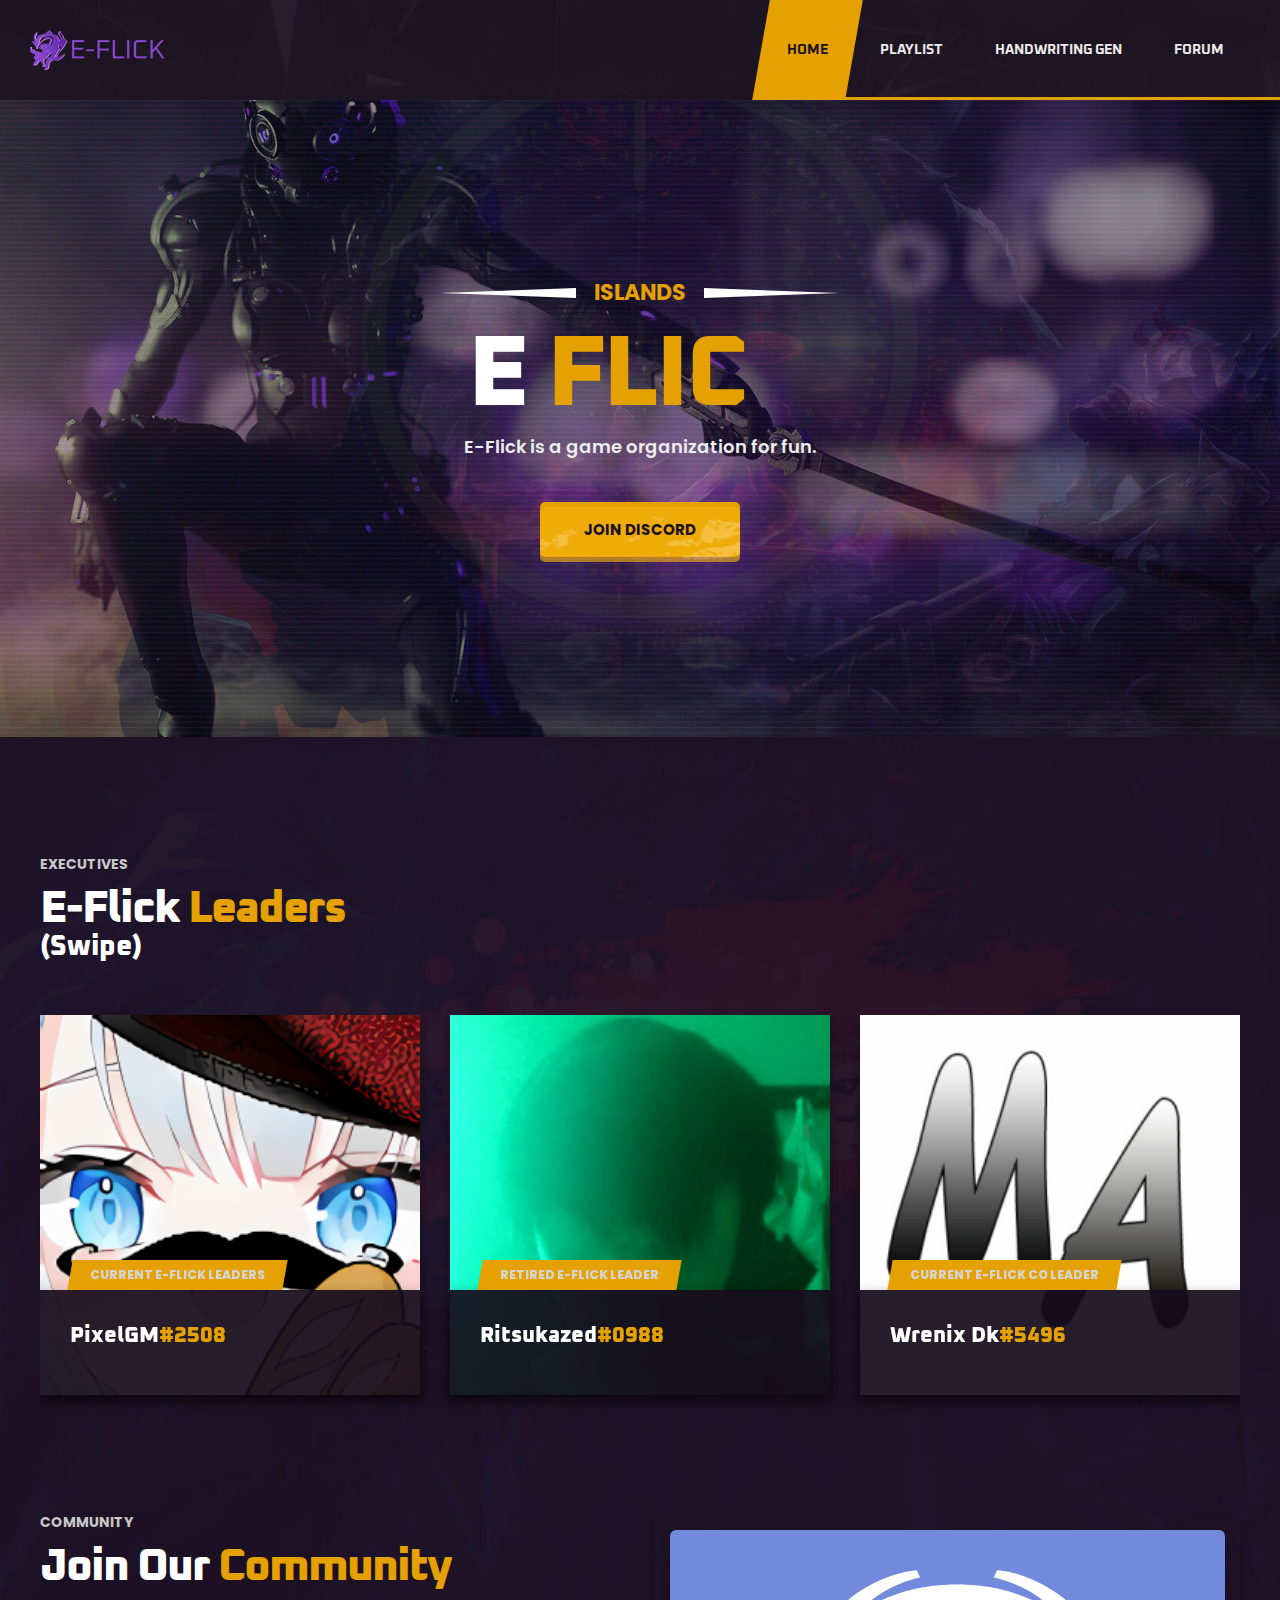
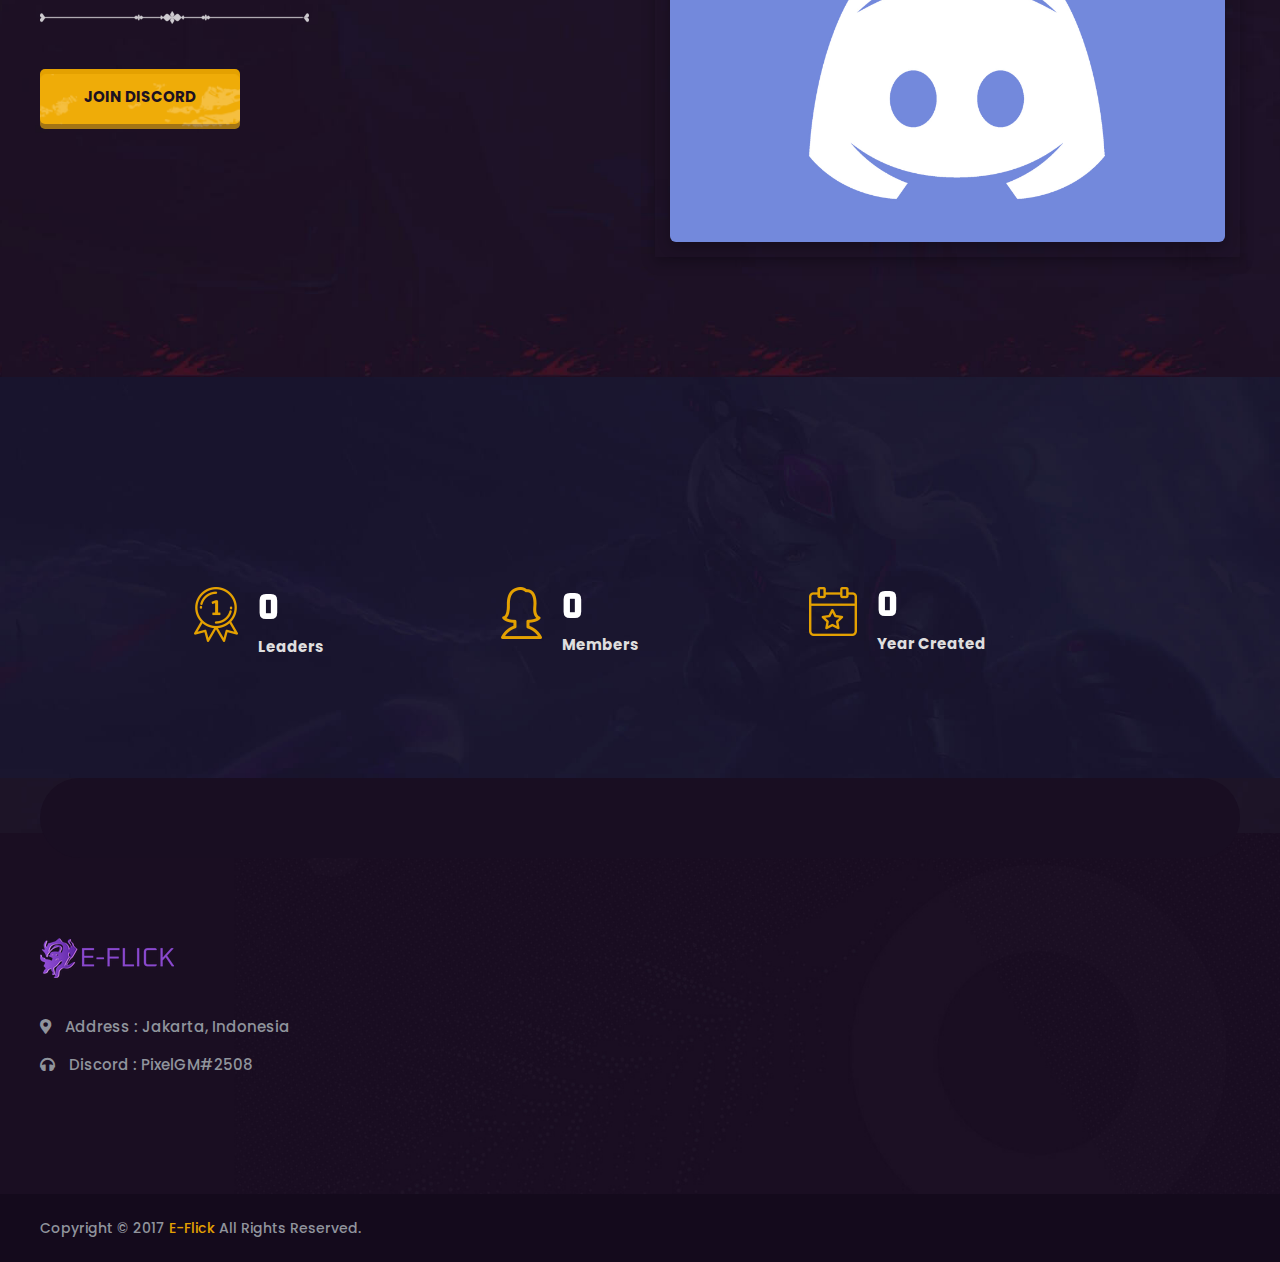
<file: E-Flick-Website-main/index.html>
<!doctype html>
<html class="no-js" lang="en">
<head>
	<meta charset="utf-8">
	<meta http-equiv="x-ua-compatible" content="ie=edge">
	<title>E-Flick Official Website</title>
	<meta name="description" content="">
	<meta name="viewport" content="width=device-width, initial-scale=1">

	<link rel="shortcut icon" type="image/x-icon" href="img/favicon.png">
	<!-- Place favicon.ico in the root directory -->

	<!-- CSS here -->
	<link rel="stylesheet" href="css/bootstrap.min.css">
	<link rel="stylesheet" href="css/animate.min.css">
	<link rel="stylesheet" href="css/magnific-popup.css">
	<link rel="stylesheet" href="css/fontawesome-all.min.css">
	<link rel="stylesheet" href="css/odometer.css">
	<link rel="stylesheet" href="css/aos.css">
	<link rel="stylesheet" href="css/owl.carousel.min.css">
	<link rel="stylesheet" href="css/meanmenu.css">
	<link rel="stylesheet" href="css/slick.css">
	<link rel="stylesheet" href="css/default.css">
	<link rel="stylesheet" href="css/style.css">
	<link rel="stylesheet" href="css/responsive.css">
</head>
    
<body>

	<!-- preloader -->
	<div id="preloader">
		<div id="loading-center">
			<div id="loading-center-absolute">
				<img src="img/icon/preloader.svg" alt="">
                </div>
            </div>
        </div>
        <!-- preloader-end -->

        <!-- header-area -->
        <header>
            <!-- <div class="header-top-area d-none d-lg-block">
                <div class="container-fluid container-full-padding">
                    <div class="row align-items-center">
                        <div class="col-lg-6 d-none d-lg-block">
                            <div class="header-top-offer">
                                <p>Exclusive Black Friday ! Offer</p>
                                <span class="coming-time" data-countdown="2020/6/20"></span>
                            </div>
                        </div>
                        <div class="col-lg-6">
                            <div class="header-top-right">
                                <div class="header-social">
                                    <ul>
                                        <li><a href="#"><i class="fab fa-facebook-f"></i></a></li>
                                        <li><a href="#"><i class="fab fa-twitter"></i></a></li>
                                        <li><a href="#"><i class="fab fa-pinterest-p"></i></a></li>
                                        <li><a href="#"><i class="fab fa-linkedin-in"></i></a></li>
                                    </ul>
                                </div>
                                <div class="header-top-action">
                                    <ul>
                                        <li>
                                            <div class="header-top-mail">
                                                <p><span>|</span><i class="far fa-envelope"></i><a href="mailto:info@gmail.com">info@gecoinfo.com</a></p>
                                            </div>
                                        </li>
                                        <li>
                                            <div class="header-user-login">
                                                <a href="#"><i class="fas fa-user"></i>Login</a>
                                            </div>
                                        </li>
                                    </ul>
                                </div>
                            </div>
                        </div>
                    </div>
                </div>
            </div> -->
            <div id="sticky-header" class="main-header">
                <div class="container-fluid container-full-padding">
                    <div class="row">
                        <div class="col-12">
                            <div class="main-menu">
                                <nav>
                                    <div class="logo">
                                        <a href="#"><img src="img/logo/eflick.png" alt="Logo"></a>
                                    </div>
                                    <div id="mobile-menu" class="navbar-wrap d-none d-lg-flex">
                                        <ul>
                                            <li class="show"><a href="#">Home</a>
                                            <li><a href="playlist.html">Playlist</a>
                                            <li><a href="https://handwriting-gen.pixelgm.repl.co/">Handwriting Gen</a>
                                            <li><a href="#">Forum</a>
                                                <!-- <ul class="submenu">
                                                    <li><a href="index-2.html">Home One</a></li>
                                                    <li><a href="index-3.html">Home Two</a></li>
                                                    <li><a href="index-4.html">Home Three</a></li>
                                                    <li class="active"><a href="index.html">Home Four</a></li>
                                                </ul> -->
                                            </li>
                                            <!-- <li><a href="#">Pages</a>
                                                <ul class="submenu">
                                                    <li><a href="about-us.html">About Story</a></li>
                                                    <li><a href="upcoming-games.html">Upcoming Games</a></li>
                                                    <li><a href="game-single.html">Game Single</a></li>
                                                </ul>
                                            </li>
                                            <li><a href="game-overview.html">Overview</a></li>
                                            <li><a href="community.html">Community</a></li>
                                            <li><a href="shop.html">Store</a></li>
                                            <li><a href="#">Blog</a>
                                                <ul class="submenu">
                                                    <li><a href="blog.html">News Page</a></li>
                                                    <li><a href="blog-details.html">News Details</a></li>
                                                </ul>
                                            </li>
                                            <li><a href="contact.html">contact</a></li> -->
                                        </ul>
                                    </div>

                                    <!-- Cart and Search Box -->
                                    <!-- <div class="header-action">
                                        <ul>
                                            <li class="header-shop-cart"><a href="#"><i class="fas fa-shopping-basket"></i><span>0</span></a>
                                                <ul class="minicart">
                                                    <li class="d-flex align-items-start">
                                                        <div class="cart-img">
                                                            <a href="#">
                                                                <img src="img/product/cart_p01.jpg" alt="">
                                                            </a>
                                                        </div>
                                                        <div class="cart-content">
                                                            <h4>
                                                                <a href="#">Xbox One Controller</a>
                                                            </h4>
                                                            <div class="cart-price">
                                                                <span class="new">$229.9</span>
                                                                <span>
                                                                    <del>$229.9</del>
                                                                </span>
                                                            </div>
                                                        </div>
                                                        <div class="del-icon">
                                                            <a href="#">
                                                                <i class="far fa-trash-alt"></i>
                                                            </a>
                                                        </div>
                                                    </li>
                                                    <li>
                                                        <div class="total-price">
                                                            <span class="f-left">Total:</span>
                                                            <span class="f-right">$239.9</span>
                                                        </div>
                                                    </li>
                                                    <li>
                                                        <div class="checkout-link">
                                                            <a href="cart.html">Shopping Cart</a>
                                                            <a class="red-color" href="checkout.html">Checkout</a>
                                                        </div>
                                                    </li>
                                                </ul>
                                            </li>
                                            <li class="header-search"><a href="#" data-toggle="modal" data-target="#search-modal"><i class="fas fa-search"></i></a></li>
                                        </ul>
                                    </div> -->
                                    
                                </nav>
                            </div>
                            <div class="mobile-menu"></div>
                        </div>
                        <!-- Modal Search -->
                        <div class="modal fade" id="search-modal" tabindex="-1" role="dialog" aria-hidden="true">
                            <div class="modal-dialog" role="document">
                                <div class="modal-content">
                                    <form>
                                        <input type="text" placeholder="Search here...">
                                        <button><i class="fa fa-search"></i></button>
                                    </form>
                                </div>
                            </div>
                        </div>
                    </div>
                </div>
            </div>
        </header>
        <!-- header-area-end -->

        <!-- main-area -->
        <main>

            <!-- slider-area -->
            <section class="slider-area slider-bg">
                <div class="container">
                    <div class="row justify-content-center">
                        <div class="col-xl-9">
                            <div class="slider-content text-center">
                                <h6 class="wow fadeInDown" data-wow-delay=".2s">islands</h6>
                                <h2 class="tlt fix" data-in-effect="fadeInLeft">E <span>Flick</span></h2> <!-- Main Message -->
                                <p class="wow fadeInUp" data-wow-delay="2s"> E-Flick is a game organization for fun. </p> <!-- Subtitle of the Main Message -->
                                <a href="#community" class="btn wow fadeInUp" data-wow-delay="2.2s">Join Discord</a>
                            </div>
                        </div>
                    </div>
                </div>
            </section>
            <!-- slider-area-end -->

            <!-- brand-area -->
            <!--
            <div class="brand-area brand-bg">
                <div class="container">
                    <div class="row brand-active">
                        <div class="col-xl-2">
                            <div class="brand-item">
                                <img src="img/brand/brand_logo01.png" alt="">
                            </div>
                        </div>
                        <div class="col-xl-2">
                            <div class="brand-item">
                                <img src="img/brand/brand_logo02.png" alt="">
                            </div>
                        </div>
                        <div class="col-xl-2">
                            <div class="brand-item">
                                <img src="img/brand/brand_logo03.png" alt="">
                            </div>
                        </div>
                        <div class="col-xl-2">
                            <div class="brand-item">
                                <img src="img/brand/brand_logo04.png" alt="">
                            </div>
                        </div>
                        <div class="col-xl-2">
                            <div class="brand-item">
                                <img src="img/brand/brand_logo05.png" alt="">
                            </div>
                        </div>
                        <div class="col-xl-2">
                            <div class="brand-item">
                                <img src="img/brand/brand_logo06.png" alt="">
                            </div>
                        </div>
                        <div class="col-xl-2">
                            <div class="brand-item">
                                <img src="img/brand/brand_logo03.png" alt="">
                            </div>
                        </div>
                    </div>
                </div>
            </div>
        -->
            <!-- brand-area-end -->

            <!-- area-bg-one -->
            <div class="area-bg-one">

                <!-- latest-games-area -->
                <section class="latest-games-area pt-120">
                    <div class="container">
                        <div class="row">
                            <div class="col-lg-6 col-md-8">
                                <div class="section-title mb-50">
                                    <span>Executives</span>
                                    <h2>E-Flick <span>Leaders</span></h2><h3>(Swipe)</h3>
                                </div>
                            </div>
                        </div>
                        <div class="row">
                            <div class="col-12">
                                <div class="latest-games-active owl-carousel">
                                    <div class="latest-games-items mb-30">
                                        <div class="latest-games-thumb">
                                            <a><img src="img/product/pixelgm.png" alt=""></a>
                                        </div>
                                        <div class="latest-games-content">
                                            <div class="lg-tag">
                                                <a>Current E-Flick Leaders</a>
                                            </div>
                                            <h4><a>PixelGM<span>#2508</span></a></h4>
                                            <!-- <p>entry fee : <span>free</span></p> -->
                                        </div>
                                    </div>
                                    <div class="latest-games-items mb-30">
                                        <div class="latest-games-thumb">
                                            <a><img src="img/product/ritsukazed.png" alt=""></a>
                                        </div>
                                        <div class="latest-games-content">
                                            <div class="lg-tag">
                                                <a>Retired E-Flick Leader</a>
                                            </div>
                                            <h4><a>Ritsukazed<span>#0988</span></a></h4>
                                            <!-- <p>entry fee : <span>$25,00</span></p> -->
                                        </div>
                                    </div>
                                    <div class="latest-games-items mb-30">
                                        <div class="latest-games-thumb">
                                            <a><img src="img/product/wrenix.png" alt=""></a>
                                        </div>
                                        <div class="latest-games-content">
                                            <div class="lg-tag">
                                                <a>Current E-Flick Co Leader</a>
                                            </div>
                                            <h4><a>Wrenix Dk<span>#5496</span></a></h4>
                                            <!-- <p>entry fee : <span>$25,00</span></p> -->
                                        </div>
                                    </div>
                                    <!-- <div class="latest-games-items mb-30">
                                        <div class="latest-games-thumb">
                                            <a href="#"><img src="img/product/latest_games_thumb01.jpg" alt=""></a>
                                        </div>
                                        <div class="latest-games-content">
                                            <div class="lg-tag">
                                                <a href="#">racing</a>
                                            </div>
                                            <h4><a href="#">Vertical games <span>daily</span></a></h4>
                                            <p>entry fee : <span>free</span></p>
                                        </div>
                                    </div> -->
                                </div>
                            </div>
                        </div>
                    </div>
                </section>
                <!-- latest-games-area-end -->

                <!-- about-us-area -->
                <section class="about-us-area pt-90 pb-120" id="community">
                    <div class="container">
                        <div class="row">
                            <div class="col-lg-6 order-0 order-lg-2">
                                <div class="about-img">
                                    <img src="img/images/discord.png" alt="">
                                    <!-- <a href="https://www.youtube.com/watch?v=_LTiEXMc5J0" class="popup-video"><img src="img/icon/play_btn.png"  alt=""></a> -->
                                </div>
                            </div>
                            <div class="col-lg-6">
                                <div class="section-title title-style-two mb-45">
                                    <span>Community</span>
                                    <h2>Join Our <span>Community</span></h2>
                                </div>
                                <div class="about-content">
                                    <!-- <p>Find technology or people for digital projects in public sector and Find an individual specialist develo researcher.</p>
                                    <p>Consectur adipiscing elit, sed do eiusmod tempor incididunt labore dolore mana aliqua. Unimd minim venam quis nostrud
                                    exercitation ullamco laboris nisi ut aliquip commodo cpsam.</p> -->
                                    <div class="about-btn">
                                        <a href="https://discord.gg/kJrtJNBHRA" target="_blank" class="btn">Join Discord</a>
                                    </div>
                                </div>
                            </div>
                        </div>
                    </div>
                </section>
                <!-- about-us-area-end -->

            </div>
            <!-- area-bg-one-end -->

            <!-- game-manage-area -->
            <!-- <section class="game-manage-area game-mange-bg pt-120 pb-120">
                <div class="container">
                   div class="row justify-content-center">
                        <div class="col-xl-7 col-lg-8">
                            <div class="section-title title-style-two text-center mb-60">
                                <span>COME THE END OF THE WORLD</span>
                                <h2>Focus And Game <span>Manage</span></h2>
                            </div>
                        </div>
                    </div>
                    
                    <div class="row justify-content-center">
                        <div class="col-lg-4 col-md-6">
                            <div class="coming-match-item mb-30">
                                <div class="coming-match-team">
                                    <div class="match-team-info">
                                        <div class="match-team-logo">
                                            <a href="#"><img src="img/team/team_logo01.png" alt=""></a>
                                        </div>
                                        <div class="match-team-name">
                                            <a href="#">Bluster 8</a>
                                        </div>
                                    </div>
                                    <div class="coming-match-status">
                                        <img src="img/team/match_vs.png" alt="">
                                    </div>
                                    <div class="match-team-info">
                                        <div class="match-team-logo">
                                            <a href="#"><img src="img/team/team_logo02.png" alt=""></a>
                                        </div>
                                        <div class="match-team-name">
                                            <a href="#">kill bill 7</a>
                                        </div>
                                    </div>
                                </div>
                                <div class="coming-match-info">
                                    <h5>Forza <span>Horizon ii</span></h5>
                                    <div class="match-rating">
                                        <i class="fas fa-star"></i>
                                        <i class="fas fa-star"></i>
                                        <i class="fas fa-star"></i>
                                        <i class="fas fa-star"></i>
                                        <i class="fas fa-star"></i>
                                    </div>
                                    <div class="match-info-action">
                                        <a href="#" class="btn">view details</a>
                                        <a href="#" class="btn transparent-btn"><i class="fas fa-comments"></i> Comments</a>
                                    </div>
                                </div>
                                <div class="coming-match-time">
                                    <div class="coming-time" data-countdown="2021/3/15"></div>
                                </div>
                            </div>
                        </div>
                        <div class="col-lg-4 col-md-6">
                            <div class="coming-match-item mb-30">
                                <div class="coming-match-team">
                                    <div class="match-team-info">
                                        <div class="match-team-logo">
                                            <a href="#"><img src="img/team/team_logo03.png" alt=""></a>
                                        </div>
                                        <div class="match-team-name">
                                            <a href="#">Bluster 8</a>
                                        </div>
                                    </div>
                                    <div class="coming-match-status">
                                        <img src="img/team/match_vs.png" alt="">
                                    </div>
                                    <div class="match-team-info">
                                        <div class="match-team-logo">
                                            <a href="#"><img src="img/team/team_logo04.png" alt=""></a>
                                        </div>
                                        <div class="match-team-name">
                                            <a href="#">The Champ</a>
                                        </div>
                                    </div>
                                </div>
                                <div class="coming-match-info">
                                    <h5>Thanos <span>Sky ii</span></h5>
                                    <div class="match-rating">
                                        <i class="fas fa-star"></i>
                                        <i class="fas fa-star"></i>
                                        <i class="fas fa-star"></i>
                                        <i class="fas fa-star"></i>
                                        <i class="fas fa-star"></i>
                                    </div>
                                    <div class="match-info-action">
                                        <a href="#" class="btn">view details</a>
                                        <a href="#" class="btn transparent-btn"><i class="fas fa-comments"></i> Comments</a>
                                    </div>
                                </div>
                                <div class="coming-match-time">
                                    <div class="coming-time" data-countdown="2021/3/30"></div>
                                </div>
                            </div>
                        </div>
                        <div class="col-lg-4 col-md-6">
                            <div class="coming-match-item mb-30">
                                <div class="coming-match-team">
                                    <div class="match-team-info">
                                        <div class="match-team-logo">
                                            <a href="#"><img src="img/team/team_logo05.png" alt=""></a>
                                        </div>
                                        <div class="match-team-name">
                                            <a href="#">Warrior</a>
                                        </div>
                                    </div>
                                    <div class="coming-match-status">
                                        <img src="img/team/match_vs.png" alt="">
                                    </div>
                                    <div class="match-team-info">
                                        <div class="match-team-logo">
                                            <a href="#"><img src="img/team/team_logo06.png" alt=""></a>
                                        </div>
                                        <div class="match-team-name">
                                            <a href="#">kill bill 7</a>
                                        </div>
                                    </div>
                                </div>
                                <div class="coming-match-info">
                                    <h5>Hunter <span>Killer ii</span></h5>
                                    <div class="match-rating">
                                        <i class="fas fa-star"></i>
                                        <i class="fas fa-star"></i>
                                        <i class="fas fa-star"></i>
                                        <i class="fas fa-star"></i>
                                        <i class="fas fa-star"></i>
                                    </div>
                                    <div class="match-info-action">
                                        <a href="#" class="btn">view details</a>
                                        <a href="#" class="btn transparent-btn"><i class="fas fa-comments"></i> Comments</a>
                                    </div>
                                </div>
                                <div class="coming-match-time">
                                    <div class="coming-time" data-countdown="2021/3/30"></div>
                                </div>
                            </div>
                        </div>
                    </div>

                    <div class="tournament-area mt-30">
                        <div class="row">
                            <div class="col-12">
                                <div class="tournament-top-wrap">
                                    <div class="section-title tournament-title">
                                        <h2>Joining <span>Tournament</span></h2>
                                    </div>
                                    <div class="tournament-menu">
                                        <button class="active" data-filter="*">All</button>
                                        <button class="" data-filter=".cat-one">GAMER</button>
                                        <button class="" data-filter=".cat-two">PROFESSIONAL</button>
                                        <button class="" data-filter=".cat-three">ADVENTURE</button>
                                    </div>
                                </div>
                            </div>
                        </div>
                        <div class="row">
                            <div class="col-12">
                                <div class="tournament-schedule-wrap">
                                    <div class="tournament-active">
                                        <div class="single-tournament mb-15 grid-item cat-three cat-two">
                                            <div class="row no-gutters">
                                                <div class="col-lg-4">
                                                    <div class="tournament-schedule-item">
                                                        <div class="match-team-info">
                                                            <div class="match-team-logo">
                                                                <a href="#"><img src="img/team/team_logo01.png" alt=""></a>
                                                            </div>
                                                        </div>
                                                        <div class="coming-match-status">
                                                            <img src="img/team/match_vs.png" alt="">
                                                        </div>
                                                        <div class="match-team-info">
                                                            <div class="match-team-logo">
                                                                <a href="#"><img src="img/team/team_logo02.png" alt=""></a>
                                                            </div>
                                                        </div>
                                                    </div>
                                                </div>
                                                <div class="col-lg-8">
                                                    <div class="tournament-schedule-content">
                                                        <h3><a href="#">Forza <span>Horizon ii</span></a></h3>
                                                        <p>Find tecology people for digital projects in public sector.There are many variations of passages of Lorem Ipsu
                                                        available, but the majority have suffered.</p>
                                                        <div class="tournament-schedule-meta">
                                                            <h5>price : <span>$125,00</span></h5>
                                                            <a href="#">Joining</a>
                                                        </div>
                                                    </div>
                                                </div>
                                            </div>
                                        </div>
                                        <div class="single-tournament mb-15 grid-item cat-one cat-three">
                                            <div class="row no-gutters">
                                                <div class="col-lg-4">
                                                    <div class="tournament-schedule-item">
                                                        <div class="match-team-info">
                                                            <div class="match-team-logo">
                                                                <a href="#"><img src="img/team/team_logo03.png" alt=""></a>
                                                            </div>
                                                        </div>
                                                        <div class="coming-match-status">
                                                            <img src="img/team/match_vs.png" alt="">
                                                        </div>
                                                        <div class="match-team-info">
                                                            <div class="match-team-logo">
                                                                <a href="#"><img src="img/team/team_logo04.png" alt=""></a>
                                                            </div>
                                                        </div>
                                                    </div>
                                                </div>
                                                <div class="col-lg-8">
                                                    <div class="tournament-schedule-content">
                                                        <h3><a href="#">Thanos <span>Sky ii</span></a></h3>
                                                        <p>Find tecology people for digital projects in public sector.There are many variations of passages of Lorem Ipsu
                                                        available, but the majority have suffered.</p>
                                                        <div class="tournament-schedule-meta">
                                                            <h5>price : <span>$125,00</span></h5>
                                                            <a href="#">Joining</a>
                                                        </div>
                                                    </div>
                                                </div>
                                            </div>
                                        </div>
                                        <div class="single-tournament mb-15 grid-item cat-two cat-one">
                                            <div class="row no-gutters">
                                                <div class="col-lg-4">
                                                    <div class="tournament-schedule-item">
                                                        <div class="match-team-info">
                                                            <div class="match-team-logo">
                                                                <a href="#"><img src="img/team/team_logo05.png" alt=""></a>
                                                            </div>
                                                        </div>
                                                        <div class="coming-match-status">
                                                            <img src="img/team/match_vs.png" alt="">
                                                        </div>
                                                        <div class="match-team-info">
                                                            <div class="match-team-logo">
                                                                <a href="#"><img src="img/team/team_logo06.png" alt=""></a>
                                                            </div>
                                                        </div>
                                                    </div>
                                                </div>
                                                <div class="col-lg-8">
                                                    <div class="tournament-schedule-content">
                                                        <h3><a href="#">Call Of <span>Duty ii</span></a></h3>
                                                        <p>Find tecology people for digital projects in public sector.There are many variations of passages of Lorem Ipsu
                                                        available, but the majority have suffered.</p>
                                                        <div class="tournament-schedule-meta">
                                                            <h5>price : <span>$125,00</span></h5>
                                                            <a href="#">Joining</a>
                                                        </div>
                                                    </div>
                                                </div>
                                            </div>
                                        </div>
                                    </div>
                                </div>
                            </div>
                        </div>
                    </div>
                </div>
            </section> -->
            <!-- game-manage-area-end -->

            <!-- features-area -->
            <section class="features-area features-bg pt-120 pb-70">
                <div class="container">
                    <!-- <div class="row justify-content-center">
                        <div class="col-xl-6 col-lg-8">
                            <div class="section-title title-style-two text-center mb-60">
                                <span>what we give players</span>
                                <h2>Why Choose Us <span>Geco</span></h2>
                            </div>
                        </div>
                    </div>
                    <div class="row justify-content-center">
                        <div class="col-xl-4 col-md-6">
                            <div class="features-item mb-30">
                                <div class="features-head mb-35">
                                    <div class="product-tag"><a href="#">t-shirt</a></div>
                                    <h4>Gamine slim elegant young woman perceived</h4>
                                    <p>Consecur adipcig eiusod tempor the inci did dolore mana is aliqsua Unimd minim thats tempor dolore adipcig</p>
                                </div>
                                <div class="features-list-wrap">
                                    <ul>
                                        <li>
                                            <div class="features-list-img">
                                                <img src="img/images/features_thumb01.jpg" alt="">
                                            </div>
                                            <div class="features-list-content">
                                                <div class="product-tag"><a href="#">zombie</a></div>
                                                <h6><a href="#">Who hangs around the streets</a></h6>
                                            </div>
                                        </li>
                                        <li>
                                            <div class="features-list-img">
                                                <img src="img/images/features_thumb02.jpg" alt="">
                                            </div>
                                            <div class="features-list-content">
                                                <div class="product-tag"><a href="#">shooter</a></div>
                                                <h6><a href="#">Design compose copratin</a></h6>
                                            </div>
                                        </li>
                                    </ul>
                                </div>
                            </div>
                        </div>
                        <div class="col-xl-4 col-md-6">
                            <div class="features-item mb-30">
                                <div class="features-head mb-35">
                                    <div class="product-tag"><a href="#">Cloud</a></div>
                                    <h4>Leading Games Retailer with Great Deals Video</h4>
                                    <p>Consecur adipcig eiusod tempor the inci did dolore mana is aliqsua Unimd minim thats tempor dolore adipcig</p>
                                </div>
                                <div class="features-list-wrap">
                                    <ul>
                                        <li>
                                            <div class="features-list-img">
                                                <img src="img/images/features_thumb03.jpg" alt="">
                                            </div>
                                            <div class="features-list-content">
                                                <div class="product-tag"><a href="#">zombie</a></div>
                                                <h6><a href="#">Design compose copratin</a></h6>
                                            </div>
                                        </li>
                                        <li>
                                            <div class="features-list-img">
                                                <img src="img/images/features_thumb04.jpg" alt="">
                                            </div>
                                            <div class="features-list-content">
                                                <div class="product-tag"><a href="#">shooter</a></div>
                                                <h6><a href="#">Who hangs around the streets</a></h6>
                                            </div>
                                        </li>
                                    </ul>
                                </div>
                            </div>
                        </div>
                        <div class="col-xl-4 col-md-6">
                            <div class="features-item mb-30">
                                <div class="features-head mb-35">
                                    <div class="product-tag"><a href="#">islands</a></div>
                                    <h4>The word gamine is a French word, the feminine</h4>
                                    <p>Consecur adipcig eiusod tempor the inci did dolore mana is aliqsua Unimd minim thats tempor dolore
                                        adipcig</p>
                                </div>
                                <div class="features-list-wrap">
                                    <ul>
                                        <li>
                                            <div class="features-list-img">
                                                <img src="img/images/features_thumb05.jpg" alt="">
                                            </div>
                                            <div class="features-list-content">
                                                <div class="product-tag"><a href="#">zombie</a></div>
                                                <h6><a href="#">Who hangs around the streets</a></h6>
                                            </div>
                                        </li>
                                        <li>
                                            <div class="features-list-img">
                                                <img src="img/images/features_thumb06.jpg" alt="">
                                            </div>
                                            <div class="features-list-content">
                                                <div class="product-tag"><a href="#">shooter</a></div>
                                                <h6><a href="#">Design compose copratin</a></h6>
                                            </div>
                                        </li>
                                    </ul>
                                </div>
                            </div>
                        </div>
                    </div> -->
                    
                    <div class="fact-area pt-90">
                        <div class="row justify-content-center">
                            <div class="col-lg-3 col-md-4 col-sm-6">
                                <div class="fact-item">
                                    <div class="fact-icon">
                                        <img src="img/icon/fact_icon01.png" alt="">
                                    </div>
                                    <div class="fact-content">
                                        <h2><span class="odometer" data-count="3">00</span></h2>
                                        <span>Leaders</span>
                                    </div>
                                </div>
                            </div>
                            <!-- Thumbs up -->
                            <!-- <div class="col-lg-3 col-md-4 col-sm-6">
                                <div class="fact-item">
                                    <div class="fact-icon">
                                        <img src="img/icon/fact_icon02.png" alt="">
                                    </div>
                                    <div class="fact-content">
                                        <h2><span class="odometer" data-count="1245">00</span></h2>
                                        <span>Amazing Feature</span>
                                    </div>
                                </div>
                            </div> -->
                            <div class="col-lg-3 col-md-4 col-sm-6">
                                <div class="fact-item">
                                    <div class="fact-icon">
                                        <img src="img/icon/fact_icon03.png" alt="">
                                    </div>
                                    <div class="fact-content">
                                        <h2><span class="odometer" data-count="43">00</span></h2>
                                        <span>Members</span>
                                    </div>
                                </div>
                            </div>
                            <div class="col-lg-3 col-md-4 col-sm-6">
                                <div class="fact-item">
                                    <div class="fact-icon">
                                        <img src="img/icon/fact_icon04.png" alt="">
                                    </div>
                                    <div class="fact-content">
                                        <h2><span class="odometer" data-count="2017">00</span></h2>
                                        <span>Year Created</span>
                                    </div>
                                </div>
                            </div>
                        </div>
                    </div>
                </div>
            </section>
            <!-- features-area-end -->

            <!-- area-bg-two -->
            <div class="area-bg-two">

            <!-- shop-area -->
            <!-- <section class="shop-area pt-120 pb-90">
                <div class="container">
                    <div class="row justify-content-center">
                        <div class="col-xl-7 col-lg-8">
                            <div class="section-title title-style-two text-center mb-30">
                                <span>gaming accessories</span>
                                <h2>Gaming Products <span>Corner</span></h2>
                            </div>
                        </div>
                    </div>
                    <div class="row product-active">
                        <div class="col-xl-3">
                            <div class="shop-item">
                                <div class="product-thumb">
                                    <a href="#"><img src="img/product/product_img01.jpg" alt=""></a>
                                </div>
                                <div class="product-content">
                                    <div class="product-tag"><a href="#">t-shirt</a></div>
                                    <h4><a href="#">Women Black T-shirt</a></h4>
                                    <div class="product-meta">
                                        <div class="product-price">
                                            <h5>$29.00</h5>
                                        </div>
                                        <div class="product-cart-action">
                                            <a href="#"><i class="fas fa-shopping-basket"></i></a>
                                        </div>
                                    </div>
                                </div>
                            </div>
                        </div>
                        <div class="col-xl-3">
                            <div class="shop-item">
                                <div class="product-thumb">
                                    <a href="#"><img src="img/product/product_img02.jpg" alt=""></a>
                                </div>
                                <div class="product-content">
                                    <div class="product-tag"><a href="#">x-box</a></div>
                                    <h4><a href="#">Gears 5 Xbox Controller</a></h4>
                                    <div class="product-meta">
                                        <div class="product-price">
                                            <h5>$29.00</h5>
                                        </div>
                                        <div class="product-cart-action">
                                            <a href="#"><i class="fas fa-shopping-basket"></i></a>
                                        </div>
                                    </div>
                                </div>
                            </div>
                        </div>
                        <div class="col-xl-3">
                            <div class="shop-item">
                                <div class="product-thumb">
                                    <a href="#"><img src="img/product/product_img03.jpg" alt=""></a>
                                </div>
                                <div class="product-content">
                                    <div class="product-tag"><a href="#">graphics</a></div>
                                    <h4><a href="#">GeForce RTX 2070</a></h4>
                                    <div class="product-meta">
                                        <div class="product-price">
                                            <h5>$29.00</h5>
                                        </div>
                                        <div class="product-cart-action">
                                            <a href="#"><i class="fas fa-shopping-basket"></i></a>
                                        </div>
                                    </div>
                                </div>
                            </div>
                        </div>
                        <div class="col-xl-3">
                            <div class="shop-item">
                                <div class="product-thumb">
                                    <a href="#"><img src="img/product/product_img04.jpg" alt=""></a>
                                </div>
                                <div class="product-content">
                                    <div class="product-tag"><a href="#">VR-Box</a></div>
                                    <h4><a href="#">Virtual Reality Smiled</a></h4>
                                    <div class="product-meta">
                                        <div class="product-price">
                                            <h5>$29.00</h5>
                                        </div>
                                        <div class="product-cart-action">
                                            <a href="#"><i class="fas fa-shopping-basket"></i></a>
                                        </div>
                                    </div>
                                </div>
                            </div>
                        </div>
                        <div class="col-xl-3">
                            <div class="shop-item">
                                <div class="product-thumb">
                                    <a href="#"><img src="img/product/product_img04.jpg" alt=""></a>
                                </div>
                                <div class="product-content">
                                    <div class="product-tag"><a href="#">VR-Box</a></div>
                                    <h4><a href="#">Virtual Reality Smiled</a></h4>
                                    <div class="product-meta">
                                        <div class="product-price">
                                            <h5>$29.00</h5>
                                        </div>
                                        <div class="product-cart-action">
                                            <a href="#"><i class="fas fa-shopping-basket"></i></a>
                                        </div>
                                    </div>
                                </div>
                            </div>
                        </div>
                    </div>
                </div>
            </section> -->

            <!-- shop-area-end -->

            <!-- blog-testimonial-area -->
            <!-- <section class="blog-and-testimonial">
                <div class="container">
                    <div class="row justify-content-center">
                        <div class="col-xl-6 col-lg-8">
                            <div class="blog-area mb-120">
                                <div class="tournament-top-wrap">
                                    <div class="section-title tournament-title">
                                        <h2>Latest News <span>Articles</span></h2>
                                    </div>
                                </div>
                                <div class="blog-post-wrap">
                                    <div class="blog-post-item blog-style-one">
                                        <div class="blog-thumb">
                                            <a href="#"><img src="img/blog/blog_thumb01.jpg" alt=""></a>
                                        </div>
                                        <div class="blog-post-content">
                                            <h5><a href="#">Reality can include entertain</a></h5>
                                            <div class="blog-meta">
                                                <ul>
                                                    <li><i class="far fa-clock"></i>July 4, 2020</li>
                                                    <li><i class="fas fa-comment"></i>03</li>
                                                    <li><i class="fas fa-heart"></i>26</li>
                                                </ul>
                                            </div>
                                            <p>Game server also sometimes referred to as host server which source</p>
                                        </div>
                                    </div>
                                    <div class="blog-post-item blog-style-one">
                                        <div class="blog-thumb">
                                            <a href="#"><img src="img/blog/blog_thumb02.jpg" alt=""></a>
                                        </div>
                                        <div class="blog-post-content">
                                            <h5><a href="#">Simulated experience simila</a></h5>
                                            <div class="blog-meta">
                                                <ul>
                                                    <li><i class="far fa-clock"></i>July 4, 2020</li>
                                                    <li><i class="fas fa-comment"></i>03</li>
                                                    <li><i class="fas fa-heart"></i>26</li>
                                                </ul>
                                            </div>
                                            <p>Game server also sometimes referred to as host server which source</p>
                                        </div>
                                    </div>
                                    <div class="blog-post-item blog-style-one">
                                        <div class="blog-thumb">
                                            <a href="#"><img src="img/blog/blog_thumb03.jpg" alt=""></a>
                                        </div>
                                        <div class="blog-post-content">
                                            <h5><a href="#">High Performance Server</a></h5>
                                            <div class="blog-meta">
                                                <ul>
                                                    <li><i class="far fa-clock"></i>July 4, 2020</li>
                                                    <li><i class="fas fa-comment"></i>03</li>
                                                    <li><i class="fas fa-heart"></i>26</li>
                                                </ul>
                                            </div>
                                            <p>Game server also sometimes referred to as host server which source</p>
                                        </div>
                                    </div>
                                </div>
                            </div>
                        </div>
                        <div class="col-xl-6 col-lg-8">
                            <div class="testimonial-area position-relative mb-120">
                                <div class="tournament-top-wrap">
                                    <div class="section-title tournament-title">
                                        <h2>Customers <span>Feedback</span></h2>
                                    </div>
                                </div>
                                <div class="testimonial-active owl-carousel">
                                    <div class="testimonial-item">
                                        <div class="testimonial-content mb-50">
                                            <h5>Gaming Server Activation</h5>
                                            <div class="testimonial-rating mb-30">
                                                <i class="fas fa-star"></i>
                                                <i class="fas fa-star"></i>
                                                <i class="fas fa-star"></i>
                                                <i class="fas fa-star"></i>
                                                <i class="fas fa-star"></i>
                                            </div>
                                            <p>“ Game server also sometimes referred to as host server which is the authoritative source of events in multiplayer video
                                            game The server clients mntain their own accurate sometimes referred connected clients to maintain their own accurate
                                            version version ”</p>
                                        </div>
                                        <div class="testimonial-avatar">
                                            <div class="testi-avtar-img">
                                                <img src="img/images/testi_avatar.png" alt="">
                                            </div>
                                            <div class="testi-avatar-info">
                                                <h6>Mark Alexander</h6>
                                                <span>Founder Pro</span>
                                            </div>
                                        </div>
                                    </div>
                                    <div class="testimonial-item">
                                        <div class="testimonial-content mb-50">
                                            <h5>Gaming Server Activation</h5>
                                            <div class="testimonial-rating mb-30">
                                                <i class="fas fa-star"></i>
                                                <i class="fas fa-star"></i>
                                                <i class="fas fa-star"></i>
                                                <i class="fas fa-star"></i>
                                                <i class="fas fa-star"></i>
                                            </div>
                                            <p>“ Game server also sometimes referred to as host server which is the authoritative source of events in multiplayer video
                                            game The server clients mntain their own accurate sometimes referred connected clients to maintain their own accurate
                                            version version ”</p>
                                        </div>
                                        <div class="testimonial-avatar">
                                            <div class="testi-avtar-img">
                                                <img src="img/images/testi_avatar.png" alt="">
                                            </div>
                                            <div class="testi-avatar-info">
                                                <h6>Mark Alexander</h6>
                                                <span>Founder Pro</span>
                                            </div>
                                        </div>
                                    </div>
                                </div>
                                <div class="testi-quote"><img src="img/icon/testi_quote.png" alt=""></div>
                            </div>
                        </div>
                    </div>
                </div>
            </section> -->

            <!-- blog-testimonial-area-end -->

            </div>
            <!-- area-bg-two-end -->

        </main>
        <!-- main-area-end -->

        <!-- footer-area -->
        <footer>
            <div class="footer-top footer-bg">

                <!-- newsletter-area -->
                <div class="newsletter-area">
                    <div class="container">
                        <div class="row">
                            <div class="col-12">
                                <div class="newsletter-wrap">
                                    <!-- <div class="section-title newsletter-title">
                                        <h2>Our <span>Newsletter</span></h2>
                                    </div>
                                    <div class="newsletter-form">
                                        <form action="#">
                                            <div class="newsletter-form-grp">
                                                <i class="far fa-envelope"></i>
                                                <input type="email" placeholder="Enter your email...">
                                            </div>
                                            <button>SUBSCRIBE <i class="fas fa-paper-plane"></i></button>
                                        </form>
                                    </div> -->
                                </div>
                            </div>
                        </div>
                    </div>
                </div>
                <!-- newsletter-area-end -->

                <div class="container">
                    <div class="row justify-content-between">
                        <div class="col-xl-3 col-lg-4 col-md-6">
                            <div class="footer-widget mb-50">
                                <div class="footer-logo mb-35">
                                    <a> <img src="img/logo/eflick.png"> </a>
                                </div>
                                <div class="footer-text">
                                    <!-- <p>Gemas marketplace the relase etras thats sheets continig passag.</p> -->
                                    <div class="footer-contact">
                                        <ul>
                                            <li><i class="fas fa-map-marker-alt"></i> <span>Address : </span>Jakarta, Indonesia</li>
                                            <li><i class="fas fa-headphones"></i> <span>Discord : </span>PixelGM#2508</li>
                                            <!-- <li><i class="fas fa-envelope-open"></i><span>Email : </span>amosprayogo@gmail.com</li> -->
                                        </ul>
                                    </div>
                                </div>
                            </div>
                        </div>

                        <!-- Products -->
                        <!-- <div class="col-xl-2 col-lg-3 col-sm-6">
                            <div class="footer-widget mb-50">
                                <div class="fw-title mb-35">
                                    <h5>Products</h5>
                                </div>
                                <div class="fw-link">
                                    <ul>
                                        <li><a href="#">Graphics (26)</a></li>
                                        <li><a href="#">Backgrounds (11)</a></li>
                                        <li><a href="#">Fonts (9)</a></li>
                                        <li><a href="#">Music (3)</a></li>
                                        <li><a href="#">Photography (3)</a></li>
                                    </ul>
                                </div>
                            </div>
                        </div> -->

                        <!-- Need Help? -->
                        <!-- <div class="col-xl-2 col-lg-3 col-sm-6">
                            <div class="footer-widget mb-50">
                                <div class="fw-title mb-35">
                                    <h5>Need Help?</h5>
                                </div>
                                <div class="fw-link">
                                    <ul>
                                        <li><a href="#">Terms & Conditions</a></li>
                                        <li><a href="#">Privacy Policy</a></li>
                                        <li><a href="#">Refund Policy</a></li>
                                        <li><a href="#">Affiliate</a></li>
                                        <li><a href="#">FAQUse Cases</a></li>
                                    </ul>
                                </div>
                            </div>
                        </div> -->

                        <div class="col-xl-3 col-lg-4 col-md-6">
                            
                            <!-- Follow us -->
                            <!-- <div class="footer-widget mb-50">
                                <div class="fw-title mb-35">
                                    <h5>Follow us</h5>
                                </div>
                                <div class="footer-social">
                                    <ul>
                                        <li><a href="#"><i class="fab fa-facebook-f"></i></a></li>
                                        <li><a href="#"><i class="fab fa-twitter"></i></a></li>
                                        <li><a href="#"><i class="fab fa-pinterest-p"></i></a></li>
                                        <li><a href="#"><i class="fab fa-linkedin-in"></i></a></li>
                                    </ul>
                                </div>
                            </div> -->

                            <!-- Newsletter Sign Up -->
                            <!-- <div class="footer-widget mb-50">
                                <div class="fw-title mb-35">
                                    <h5>Newsletter Sign Up</h5>
                                </div>
                                <div class="footer-newsletter">
                                    <form action="#">
                                        <input type="text" placeholder="Enter your email">
                                        <button><i class="fas fa-rocket"></i></button>
                                    </form>
                                </div>
                            </div> -->

                        </div>
                    </div>
                </div>
                <div class="footer-fire"><img src="img/images/footer_fire.png" alt=""></div>
                <div class="footer-fire footer-fire-right"><img src="img/images/footer_fire.png" alt=""></div>
            </div>
            <div class="copyright-wrap">
                <div class="container">
                    <div class="row">
                        <div class="col-lg-6 col-md-6">
                            <div class="copyright-text">
                                <p>Copyright © 2017 <a href="#">E-Flick</a> All Rights Reserved.</p>
                            </div>
                        </div>
                        <!-- <div class="col-lg-6 col-md-6 d-none d-md-block">
                            <div class="payment-method-img text-right">
                                <img src="img/images/card_img.png" alt="img">
                            </div>
                        </div> -->
                    </div>
                </div>
            </div>
        </footer>
        <!-- footer-area-end -->





		<!-- JS here -->
        <script src="js/vendor/jquery-3.4.1.min.js"></script>
        <script src="js/popper.min.js"></script>
        <script src="js/bootstrap.min.js"></script>
        <script src="js/isotope.pkgd.min.js"></script>
        <script src="js/slick.min.js"></script>
        <script src="js/jquery.meanmenu.min.js"></script>
        <script src="js/wow.min.js"></script>
        <script src="js/aos.js"></script>
        <script src="js/jquery.lettering.js"></script>
        <script src="js/jquery.textillate.js"></script>
        <script src="js/jquery.odometer.min.js"></script>
        <script src="js/jquery.appear.js"></script>
        <script src="js/owl.carousel.min.js"></script>
        <script src="js/jquery.countdown.min.js"></script>
        <script src="js/jquery.scrollUp.min.js"></script>
        <script src="js/imagesloaded.pkgd.min.js"></script>
        <script src="js/jquery.magnific-popup.min.js"></script>
        <script src="js/plugins.js"></script>
        <script src="js/main.js"></script>
    </body>
</html>
</file>
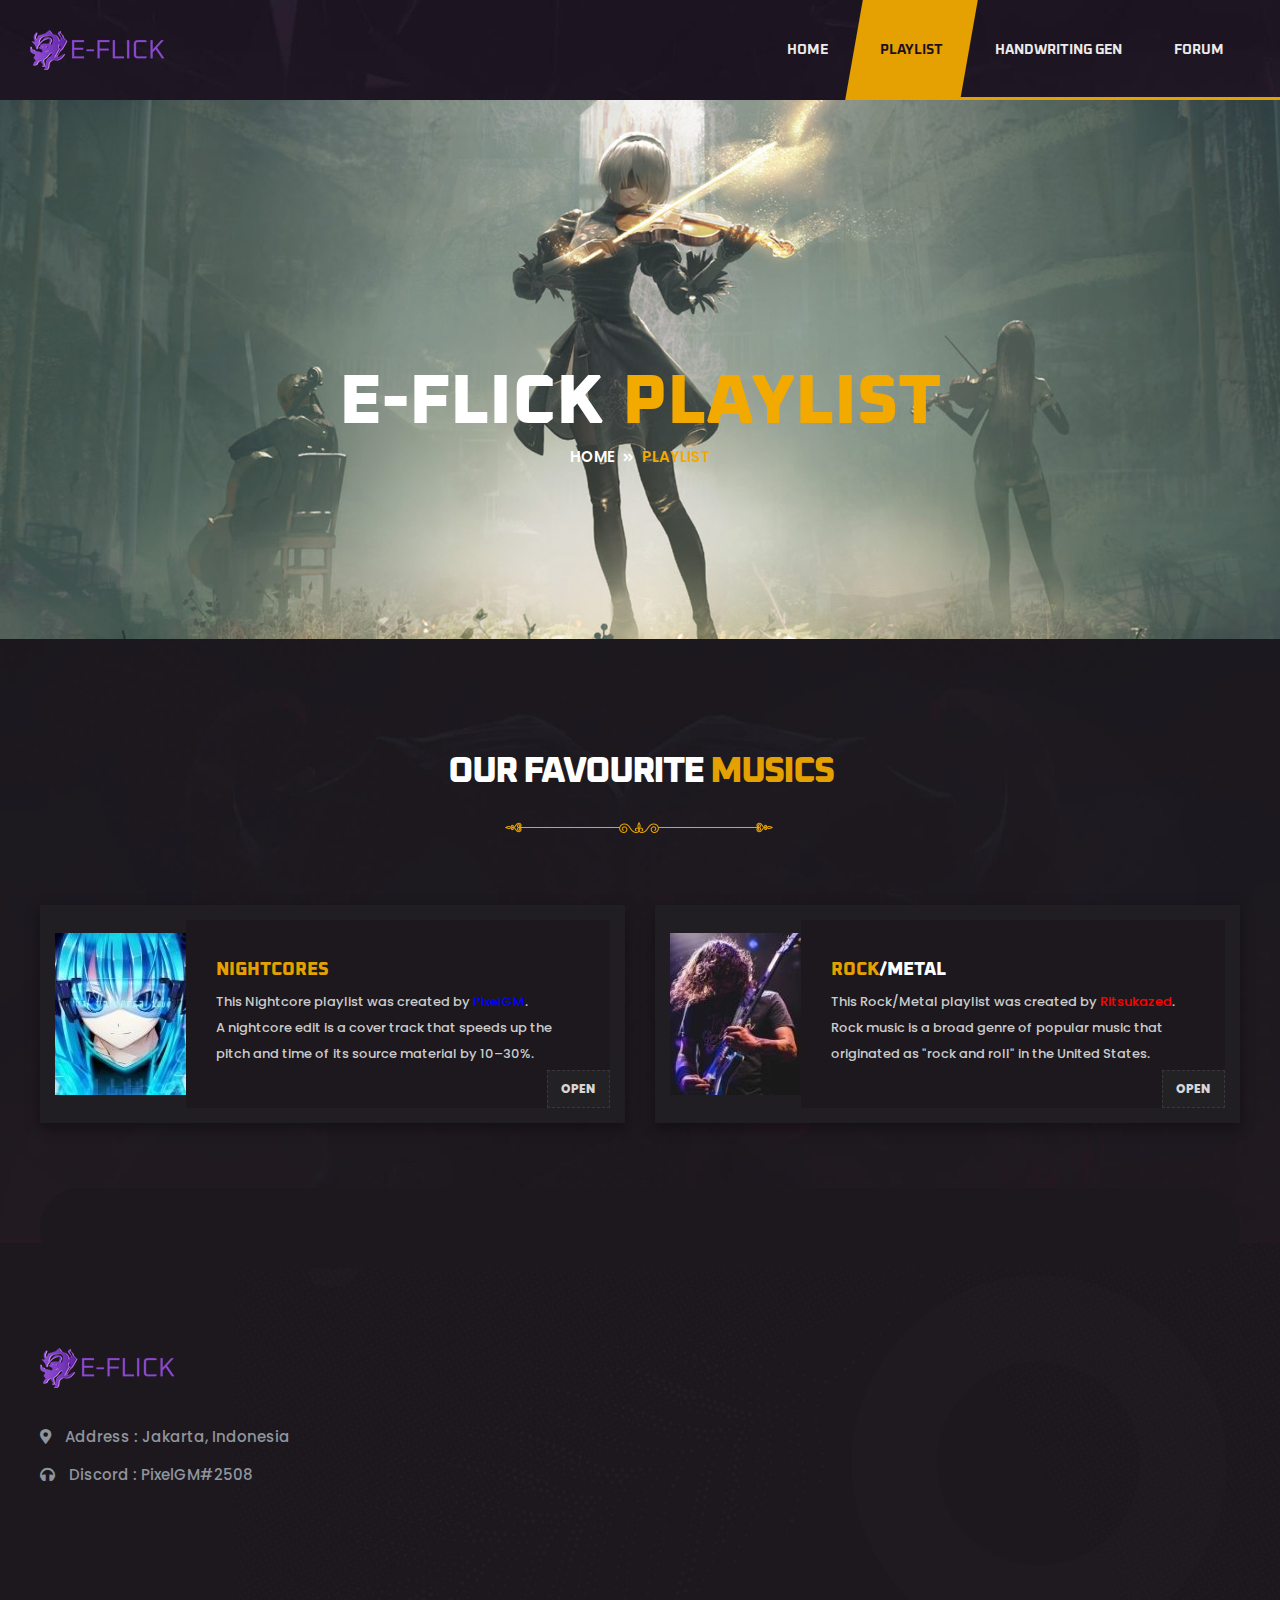
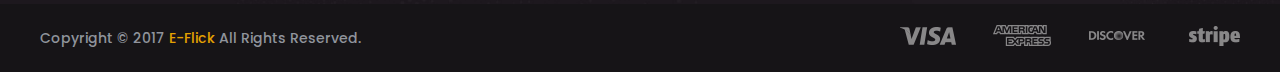
<file: E-Flick-Website-main/playlist.html>
<!doctype html>
<html class="no-js" lang="en">
    
<!-- Mirrored from themepixer.com/demo/html/geco/Geco/upcoming-games.html by HTTrack Website Copier/3.x [XR&CO'2014], Thu, 14 Jan 2021 03:26:48 GMT -->
<head>
        <meta charset="utf-8">
        <meta http-equiv="x-ua-compatible" content="ie=edge">
        <title>E-Flick Playlist</title>
        <meta name="description" content="">
        <meta name="viewport" content="width=device-width, initial-scale=1">

		<link rel="shortcut icon" type="image/x-icon" href="img/favicon.png">
        <!-- Place favicon.ico in the root directory -->

		<!-- CSS here -->
        <link rel="stylesheet" href="css/bootstrap.min.css">
        <link rel="stylesheet" href="css/animate.min.css">
        <link rel="stylesheet" href="css/magnific-popup.css">
        <link rel="stylesheet" href="css/fontawesome-all.min.css">
        <link rel="stylesheet" href="css/odometer.css">
        <link rel="stylesheet" href="css/aos.css">
        <link rel="stylesheet" href="css/owl.carousel.min.css">
        <link rel="stylesheet" href="css/meanmenu.css">
        <link rel="stylesheet" href="css/slick.css">
        <link rel="stylesheet" href="css/default.css">
        <link rel="stylesheet" href="css/style.css">
        <link rel="stylesheet" href="css/responsive.css">
    </head>
    <body>

        <!-- preloader -->
        <div id="preloader">
            <div id="loading-center">
                <div id="loading-center-absolute">
                    <img src="img/icon/preloader.svg" alt="">
                </div>
            </div>
        </div>
        <!-- preloader-end -->

        <!-- header-area -->
        <header>
            <!-- <div class="header-top-area d-none d-lg-block">
                <div class="container-fluid container-full-padding">
                    <div class="row align-items-center">
                        <div class="col-lg-6 d-none d-lg-block">
                            <div class="header-top-offer">
                                <p>Exclusive Black Friday ! Offer</p>
                                <span class="coming-time" data-countdown="2020/6/20"></span>
                            </div>
                        </div>
                        <div class="col-lg-6">
                            <div class="header-top-right">
                                <div class="header-social">
                                    <ul>
                                        <li><a href="#"><i class="fab fa-facebook-f"></i></a></li>
                                        <li><a href="#"><i class="fab fa-twitter"></i></a></li>
                                        <li><a href="#"><i class="fab fa-pinterest-p"></i></a></li>
                                        <li><a href="#"><i class="fab fa-linkedin-in"></i></a></li>
                                    </ul>
                                </div>
                                <div class="header-top-action">
                                    <ul>
                                        <li>
                                            <div class="header-top-mail">
                                                <p><span>|</span><i class="far fa-envelope"></i><a href="mailto:info@gmail.com">info@gecoinfo.com</a></p>
                                            </div>
                                        </li>
                                        <li>
                                            <div class="header-user-login">
                                                <a href="#"><i class="fas fa-user"></i>Login</a>
                                            </div>
                                        </li>
                                    </ul>
                                </div>
                            </div>
                        </div>
                    </div>
                </div>
            </div> -->
            <div id="sticky-header" class="main-header">
                <div class="container-fluid container-full-padding">
                    <div class="row">
                        <div class="col-12">
                            <div class="main-menu">
                                <nav>
                                    <div class="logo">
                                        <a href="#"><img src="img/logo/eflick.png" alt="Logo"></a>
                                    </div>
                                    <div id="mobile-menu" class="navbar-wrap d-none d-lg-flex">
                                        <ul>
                                            <li><a href="index.html">Home</a>
                                            <li class="show"><a href="#">Playlist</a>
                                            <li><a href="https://handwriting-gen.pixelgm.repl.co/">Handwriting Gen</a>
                                            <li><a href="https://eflick.gq/forums/">Forum</a>
                                                <!-- <ul class="submenu">
                                                    <li><a href="index-2.html">Home One</a></li>
                                                    <li><a href="index-3.html">Home Two</a></li>
                                                    <li><a href="index-4.html">Home Three</a></li>
                                                    <li class="active"><a href="index.html">Home Four</a></li>
                                                </ul> -->
                                            </li>
                                            <!-- <li><a href="#">Pages</a>
                                                <ul class="submenu">
                                                    <li><a href="about-us.html">About Story</a></li>
                                                    <li><a href="upcoming-games.html">Upcoming Games</a></li>
                                                    <li><a href="game-single.html">Game Single</a></li>
                                                </ul>
                                            </li>
                                            <li><a href="game-overview.html">Overview</a></li>
                                            <li><a href="community.html">Community</a></li>
                                            <li><a href="shop.html">Store</a></li>
                                            <li><a href="#">Blog</a>
                                                <ul class="submenu">
                                                    <li><a href="blog.html">News Page</a></li>
                                                    <li><a href="blog-details.html">News Details</a></li>
                                                </ul>
                                            </li>
                                            <li><a href="contact.html">contact</a></li> -->
                                        </ul>
                                    </div>

                                    <!-- Cart and Search Box -->
                                    <!-- <div class="header-action">
                                        <ul>
                                            <li class="header-shop-cart"><a href="#"><i class="fas fa-shopping-basket"></i><span>0</span></a>
                                                <ul class="minicart">
                                                    <li class="d-flex align-items-start">
                                                        <div class="cart-img">
                                                            <a href="#">
                                                                <img src="img/product/cart_p01.jpg" alt="">
                                                            </a>
                                                        </div>
                                                        <div class="cart-content">
                                                            <h4>
                                                                <a href="#">Xbox One Controller</a>
                                                            </h4>
                                                            <div class="cart-price">
                                                                <span class="new">$229.9</span>
                                                                <span>
                                                                    <del>$229.9</del>
                                                                </span>
                                                            </div>
                                                        </div>
                                                        <div class="del-icon">
                                                            <a href="#">
                                                                <i class="far fa-trash-alt"></i>
                                                            </a>
                                                        </div>
                                                    </li>
                                                    <li>
                                                        <div class="total-price">
                                                            <span class="f-left">Total:</span>
                                                            <span class="f-right">$239.9</span>
                                                        </div>
                                                    </li>
                                                    <li>
                                                        <div class="checkout-link">
                                                            <a href="cart.html">Shopping Cart</a>
                                                            <a class="red-color" href="checkout.html">Checkout</a>
                                                        </div>
                                                    </li>
                                                </ul>
                                            </li>
                                            <li class="header-search"><a href="#" data-toggle="modal" data-target="#search-modal"><i class="fas fa-search"></i></a></li>
                                        </ul>
                                    </div> -->
                                    
                                </nav>
                            </div>
                            <div class="mobile-menu"></div>
                        </div>
                        <!-- Modal Search -->
                        <div class="modal fade" id="search-modal" tabindex="-1" role="dialog" aria-hidden="true">
                            <div class="modal-dialog" role="document">
                                <div class="modal-content">
                                    <form>
                                        <input type="text" placeholder="Search here...">
                                        <button><i class="fa fa-search"></i></button>
                                    </form>
                                </div>
                            </div>
                        </div>
                    </div>
                </div>
            </div>
        </header>
        <!-- header-area-end -->

        <!-- main-area -->
        <main>

            <!-- breadcrumb-area -->
            <section class="breadcrumb-area breadcrumb-bg s-breadcrumb-bg">
                <div class="container">
                    <div class="row">
                        <div class="col-12">
                            <div class="breadcrumb-content text-center">
                                <h2>E-Flick <span>Playlist</span></h2>
                                <nav aria-label="breadcrumb">
                                    <ol class="breadcrumb">
                                        <li class="breadcrumb-item"><a href="index.html">Home</a></li>
                                        <li class="breadcrumb-item active" aria-current="page">Playlist</li>
                                    </ol>
                                </nav>
                            </div>
                        </div>
                    </div>
                </div>
            </section>
            <!-- breadcrumb-area-end -->

            <!-- upcoming-games -->
            <!-- <section class="upcoming-games-area upcoming-games-bg pt-120 pb-80">
                <div class="container">
                    <div class="row">
                        <div class="col-lg-4 col-md-6">
                            <div class="upcoming-game-item mb-40">
                                <div class="upcoming-game-head">
                                    <div class="uc-game-head-title">
                                        <span>SEPTEMBER 22, 2020</span>
                                        <h4><a href="#">zombie land</a></h4>
                                    </div>
                                    <div class="uc-game-price">
                                        <h5>$19</h5>
                                    </div>
                                </div>
                                <p>Compete with players remote island winner takes showdown known issue.</p>
                                <div class="upcoming-game-thumb">
                                    <img src="img/images/upcoming_game_thumb01.jpg" alt="">
                                    <div class="upcoming-game-cart">
                                        <a href="#" class="btn transparent-btn"><i class="fas fa-shopping-basket"></i>BUY Now</a>
                                    </div>
                                </div>
                            </div>
                        </div>
                        <div class="col-lg-4 col-md-6">
                            <div class="upcoming-game-item mb-40">
                                <div class="upcoming-game-head">
                                    <div class="uc-game-head-title">
                                        <span>SEPTEMBER 22, 2020</span>
                                        <h4><a href="#">call of duty</a></h4>
                                    </div>
                                    <div class="uc-game-price">
                                        <h5>$19</h5>
                                    </div>
                                </div>
                                <p>Compete with players remote island winner takes showdown known issue.</p>
                                <div class="upcoming-game-thumb">
                                    <img src="img/images/upcoming_game_thumb02.jpg" alt="">
                                    <div class="upcoming-game-cart">
                                        <a href="#" class="btn transparent-btn"><i class="fas fa-shopping-basket"></i>BUY Now</a>
                                    </div>
                                </div>
                            </div>
                        </div>
                        <div class="col-lg-4 col-md-6">
                            <div class="upcoming-game-item mb-40">
                                <div class="upcoming-game-head">
                                    <div class="uc-game-head-title">
                                        <span>SEPTEMBER 22, 2020</span>
                                        <h4><a href="#">sky hunter</a></h4>
                                    </div>
                                    <div class="uc-game-price">
                                        <h5>$19</h5>
                                    </div>
                                </div>
                                <p>Compete with players remote island winner takes showdown known issue.</p>
                                <div class="upcoming-game-thumb">
                                    <img src="img/images/upcoming_game_thumb03.jpg" alt="">
                                    <div class="upcoming-game-cart">
                                        <a href="#" class="btn transparent-btn"><i class="fas fa-shopping-basket"></i>BUY Now</a>
                                    </div>
                                </div>
                            </div>
                        </div>
                        <div class="col-lg-4 col-md-6">
                            <div class="upcoming-game-item mb-40">
                                <div class="upcoming-game-head">
                                    <div class="uc-game-head-title">
                                        <span>SEPTEMBER 22, 2020</span>
                                        <h4><a href="#">NEW RELEASED!</a></h4>
                                    </div>
                                    <div class="uc-game-price">
                                        <h5>$19</h5>
                                    </div>
                                </div>
                                <p>Compete with players remote island winner takes showdown known issue.</p>
                                <div class="upcoming-game-thumb">
                                    <img src="img/images/upcoming_game_thumb04.jpg" alt="">
                                    <div class="upcoming-game-cart">
                                        <a href="#" class="btn transparent-btn"><i class="fas fa-shopping-basket"></i>BUY Now</a>
                                    </div>
                                </div>
                            </div>
                        </div>
                        <div class="col-lg-4 col-md-6">
                            <div class="upcoming-game-item mb-40">
                                <div class="upcoming-game-head">
                                    <div class="uc-game-head-title">
                                        <span>SEPTEMBER 22, 2020</span>
                                        <h4><a href="#">NEW RELEASED!</a></h4>
                                    </div>
                                    <div class="uc-game-price">
                                        <h5>$19</h5>
                                    </div>
                                </div>
                                <p>Compete with players remote island winner takes showdown known issue.</p>
                                <div class="upcoming-game-thumb">
                                    <img src="img/images/upcoming_game_thumb05.jpg" alt="">
                                    <div class="upcoming-game-cart">
                                        <a href="#" class="btn transparent-btn"><i class="fas fa-shopping-basket"></i>BUY Now</a>
                                    </div>
                                </div>
                            </div>
                        </div>
                        <div class="col-lg-4 col-md-6">
                            <div class="upcoming-game-item mb-40">
                                <div class="upcoming-game-head">
                                    <div class="uc-game-head-title">
                                        <span>SEPTEMBER 22, 2020</span>
                                        <h4><a href="#">NEW RELEASED!</a></h4>
                                    </div>
                                    <div class="uc-game-price">
                                        <h5>$19</h5>
                                    </div>
                                </div>
                                <p>Compete with players remote island winner takes showdown known issue.</p>
                                <div class="upcoming-game-thumb">
                                    <img src="img/images/upcoming_game_thumb06.jpg" alt="">
                                    <div class="upcoming-game-cart">
                                        <a href="#" class="btn transparent-btn"><i class="fas fa-shopping-basket"></i>BUY Now</a>
                                    </div>
                                </div>
                            </div>
                        </div>
                    </div>
                </div>
            </section> -->
            <!-- upcoming-games-end -->

            <!-- latest-match-area -->
            <section class="latest-match-area latest-match-bg pt-115 pb-90">
                <div class="container">
                    <div class="row justify-content-center">
                        <div class="col-xl-6 col-lg-8">
                            <div class="section-title title-style-three white-title text-center mb-70">
                                <h2>Our Favourite <span>Musics</span></h2>
                                <!-- <p>Compete with 100 players on a remote island for winner takes showdown
                                    known issue where certain skin strategic</p> -->
                            </div>
                        </div>
                    </div>
                    <div class="row">
                        <div class="col-lg-6">
                            <div class="latest-match-box mb-30">
                                <div class="latest-match-thumb">
                                    <img src="img/images/latest_match_thumb01.jpg" alt=""> <!-- 131 x 162 px -->
                                </div>
                                <div class="tournament-schedule-content">
                                    <h3><a href="https://youtube.com/playlist?list=PLfUr7tNZvPBZ1ki10v7lOWhXBqoKNO8Ut" target="_blank"><span>Nightcores</span></a></h3>
                                    <p>This Nightcore playlist was created by <span style="color:blue">PixelGM</span>. <br>A nightcore edit is a cover track that speeds up the pitch and time of its source material by 10–30%.</p>
                                    <!-- <p>Find tecology people for digital projects in public There are many variations.</p> -->
                                    <div class="tournament-schedule-meta">
                                        <!-- <h5>price : <span>$125,00</span></h5> -->
                                        <a href="https://youtube.com/playlist?list=PLfUr7tNZvPBZ1ki10v7lOWhXBqoKNO8Ut" target="_blank">Open</a>
                                    </div>
                                </div>
                            </div>
                        </div>

                        <div class="col-lg-6">
                            <div class="latest-match-box mb-30">
                                <div class="latest-match-thumb">
                                    <img src="img/images/latest_match_thumb02.jpg" alt="">
                                </div>
                                <div class="tournament-schedule-content">
                                    <h3><a href="https://youtube.com/playlist?list=PLOyXRWVZ3M4qm6OtNMs6TGVQKJkEFGcG9" target="_blank"><span>Rock</span>/Metal</a></h3>
                                    <p>This Rock/Metal playlist was created by <span style="color:red">Ritsukazed</span>. <br>Rock music is a broad genre of popular music that originated as "rock and roll" in the United States.</p>
                                    <!-- <p>Find tecology people for digital projects in public There are many variations.</p> -->
                                    <div class="tournament-schedule-meta">
                                        <!-- <h5>price : <span>$125,00</span></h5> -->
                                        <a href="https://youtube.com/playlist?list=PLOyXRWVZ3M4qm6OtNMs6TGVQKJkEFGcG9" target="_blank">Open</a>
                                    </div>
                                </div>
                            </div>
                        </div>
                        <!-- <div class="col-lg-6">
                            <div class="latest-match-box mb-30">
                                <div class="latest-match-thumb">
                                    <img src="img/images/latest_match_thumb02.jpg" alt="">
                                </div>
                                <div class="tournament-schedule-content">
                                    <h3><a href="#">shooting <span>land</span></a></h3>
                                    <p>Find tecology people for digital projects in public There are many variations.</p>
                                    <div class="tournament-schedule-meta">
                                        <h5>price : <span>$125,00</span></h5>
                                        <a href="#">Joining</a>
                                    </div>
                                </div>
                            </div>
                        </div>
                        <div class="col-lg-6">
                            <div class="latest-match-box mb-30">
                                <div class="latest-match-thumb">
                                    <img src="img/images/latest_match_thumb03.jpg" alt="">
                                </div>
                                <div class="tournament-schedule-content">
                                    <h3><a href="#">Thanos <span>Sky ii</span></a></h3>
                                    <p>Find tecology people for digital projects in public There are many variations.</p>
                                    <div class="tournament-schedule-meta">
                                        <h5>price : <span>$125,00</span></h5>
                                        <a href="#">Joining</a>
                                    </div>
                                </div>
                            </div>
                        </div>
                        <div class="col-lg-6">
                            <div class="latest-match-box mb-30">
                                <div class="latest-match-thumb">
                                    <img src="img/images/latest_match_thumb04.jpg" alt="">
                                </div>
                                <div class="tournament-schedule-content">
                                    <h3><a href="#">Call Of <span>Duty ii</span></a></h3>
                                    <p>Find tecology people for digital projects in public There are many variations.</p>
                                    <div class="tournament-schedule-meta">
                                        <h5>price : <span>$125,00</span></h5>
                                        <a href="#">Joining</a>
                                    </div>
                                </div>
                            </div>
                        </div> -->
                    </div>
                </div>
            </section>
            <!-- latest-match-area-end -->

            <!-- inner-about-area -->
            <!-- <section class="inner-about-area inner-about-padding fix">
                <div class="container">
                    <div class="row align-items-center">
                        <div class="col-xl-7 col-lg-6 order-0 order-lg-2">
                            <div class="inner-about-img">
                                <img src="img/images/inner_about_img01.png" class="wow fadeInRight" data-wow-delay=".3s" alt="">
                                <img src="img/images/inner_about_img02.png" class="wow fadeInLeft" data-wow-delay=".6s" alt="">
                                <img src="img/images/inner_about_img03.png" class="wow fadeInUp" data-wow-delay=".6s" alt="">
                            </div>
                        </div>
                        <div class="col-xl-5 col-lg-6">
                            <div class="section-title title-style-three mb-25">
                                <h2>released <span>GAMES</span></h2>
                            </div>
                            <div class="inner-about-content">
                                <h5>Monica Global Publishing for Marketing</h5>
                                <p>Compete with 100 players on a remote Lorem Ipsn gravida. Pro ain gravida nibh vel velit an auctor aliqueenean
                                ollicitudin ain gravida nibh vel version an ipsum.</p>
                                <p>Lorem Ipsn gravida. Pro ain gravida nibh vevelit auctor aliqueenean ollicitudin ain gravida nibh vel version an ipsum.</p>
                                <a href="#" class="btn btn-style-two">BUY THEME</a>
                            </div>
                        </div>
                    </div>
                </div>
                <div class="inner-about-shape"><img src="img/images/medale_shape.png" alt=""></div>
            </section> -->
            <!-- inner-about-area-end -->


        </main>
        <!-- main-area-end -->

        <!-- footer-area -->
        <footer>
            <div class="footer-top footer-bg s-footer-bg">
                <!-- newsletter-area -->
                <div class="newsletter-area s-newsletter-area">
                    <div class="container">
                        <div class="row">
                            <div class="col-12">
                                <div class="newsletter-wrap">
                                    <!-- <div class="section-title newsletter-title">
                                        <h2>Our <span>Newsletter</span></h2>
                                    </div>
                                    <div class="newsletter-form">
                                        <form action="#">
                                            <div class="newsletter-form-grp">
                                                <i class="far fa-envelope"></i>
                                                <input type="email" placeholder="Enter your email...">
                                            </div>
                                            <button>SUBSCRIBE <i class="fas fa-paper-plane"></i></button>
                                        </form>
                                    </div> -->
                                </div>
                            </div>
                        </div>
                    </div>
                </div>
                <!-- newsletter-area-end -->
                <div class="container">
                    <div class="row justify-content-between">
                        <div class="col-xl-3 col-lg-4 col-md-6">
                            <div class="footer-widget mb-50">
                                <div class="footer-logo mb-35">
                                    <a href="index.html"><img src="img/logo/eflick.png" alt=""></a>
                                </div>
                                <div class="footer-text">
                                    <!-- <p>Gemas marketplace the relase etras thats sheets continig passag.</p> -->
                                    <div class="footer-contact">
                                        <ul>
                                            <li><i class="fas fa-map-marker-alt"></i> <span>Address : </span>Jakarta, Indonesia</li>
                                            <li><i class="fas fa-headphones"></i> <span>Discord : </span>PixelGM#2508</li>
                                            <!-- <li><i class="fas fa-envelope-open"></i><span>Email : </span>amosprayogo@gmail.com</li> -->
                                        </ul>
                                    </div>
                                </div>
                            </div>
                        </div>
                        <!-- <div class="col-xl-2 col-lg-3 col-sm-6">
                            <div class="footer-widget mb-50">
                                <div class="fw-title mb-35">
                                    <h5>Products</h5>
                                </div>
                                <div class="fw-link">
                                    <ul>
                                        <li><a href="#">Graphics (26)</a></li>
                                        <li><a href="#">Backgrounds (11)</a></li>
                                        <li><a href="#">Fonts (9)</a></li>
                                        <li><a href="#">Music (3)</a></li>
                                        <li><a href="#">Photography (3)</a></li>
                                    </ul>
                                </div>
                            </div>
                        </div> -->
                        <!-- <div class="col-xl-2 col-lg-3 col-sm-6">
                            <div class="footer-widget mb-50">
                                <div class="fw-title mb-35">
                                    <h5>Need Help?</h5>
                                </div>
                                <div class="fw-link">
                                    <ul>
                                        <li><a href="#">Terms & Conditions</a></li>
                                        <li><a href="#">Privacy Policy</a></li>
                                        <li><a href="#">Refund Policy</a></li>
                                        <li><a href="#">Affiliate</a></li>
                                        <li><a href="#">FAQUse Cases</a></li>
                                    </ul>
                                </div>
                            </div>
                        </div> -->
                        <!-- <div class="col-xl-3 col-lg-4 col-md-6">
                            <div class="footer-widget mb-50">
                                <div class="fw-title mb-35">
                                    <h5>Follow us</h5>
                                </div>
                                <div class="footer-social">
                                    <ul>
                                        <li><a href="#"><i class="fab fa-facebook-f"></i></a></li>
                                        <li><a href="#"><i class="fab fa-twitter"></i></a></li>
                                        <li><a href="#"><i class="fab fa-pinterest-p"></i></a></li>
                                        <li><a href="#"><i class="fab fa-linkedin-in"></i></a></li>
                                    </ul>
                                </div>
                            </div>
                            <div class="footer-widget mb-50">
                                <div class="fw-title mb-35">
                                    <h5>Newsletter Sign Up</h5>
                                </div>
                                <div class="footer-newsletter">
                                    <form action="#">
                                        <input type="text" placeholder="Enter your email">
                                        <button><i class="fas fa-rocket"></i></button>
                                    </form>
                                </div>
                            </div>
                        </div> -->
                    </div>
                </div>
                <div class="footer-fire"><img src="img/images/footer_fire.png" alt=""></div>
                <div class="footer-fire footer-fire-right"><img src="img/images/footer_fire.png" alt=""></div>
            </div>
            <div class="copyright-wrap s-copyright-wrap">
                <div class="container">
                    <div class="row">
                        <div class="col-lg-6 col-md-6">
                            <div class="copyright-text">
                                <p>Copyright © 2017 <a href="#">E-Flick</a> All Rights Reserved.</p>
                            </div>
                        </div>
                        <div class="col-lg-6 col-md-6 d-none d-md-block">
                            <div class="payment-method-img text-right">
                                <img src="img/images/card_img.png" alt="img">
                            </div>
                        </div>
                    </div>
                </div>
            </div>
        </footer>
        <!-- footer-area-end -->





		<!-- JS here -->
        <script src="js/vendor/jquery-3.4.1.min.js"></script>
        <script src="js/popper.min.js"></script>
        <script src="js/bootstrap.min.js"></script>
        <script src="js/isotope.pkgd.min.js"></script>
        <script src="js/slick.min.js"></script>
        <script src="js/jquery.meanmenu.min.js"></script>
        <script src="js/wow.min.js"></script>
        <script src="js/aos.js"></script>
        <script src="js/jquery.lettering.js"></script>
        <script src="js/jquery.textillate.js"></script>
        <script src="js/jquery.odometer.min.js"></script>
        <script src="js/jquery.appear.js"></script>
        <script src="js/owl.carousel.min.js"></script>
        <script src="js/jquery.countdown.min.js"></script>
        <script src="js/jquery.scrollUp.min.js"></script>
        <script src="js/imagesloaded.pkgd.min.js"></script>
        <script src="js/jquery.magnific-popup.min.js"></script>
        <script src="js/plugins.js"></script>
        <script src="js/main.js"></script>
    </body>

<!-- Mirrored from themepixer.com/demo/html/geco/Geco/upcoming-games.html by HTTrack Website Copier/3.x [XR&CO'2014], Thu, 14 Jan 2021 03:26:55 GMT -->
</html>
</file>
<file: E-Flick-Website-main/css/odometer.css>
.odometer.odometer-auto-theme, .odometer.odometer-theme-default {
  display: inline-block;
  vertical-align: middle;
  *vertical-align: auto;
  *zoom: 1;
  *display: inline;
  position: relative;
}
.odometer.odometer-auto-theme .odometer-digit, .odometer.odometer-theme-default .odometer-digit {
  display: inline-block;
  vertical-align: middle;
  *vertical-align: auto;
  *zoom: 1;
  *display: inline;
  position: relative;
}
.odometer.odometer-auto-theme .odometer-digit .odometer-digit-spacer, .odometer.odometer-theme-default .odometer-digit .odometer-digit-spacer {
  display: inline-block;
  vertical-align: middle;
  *vertical-align: auto;
  *zoom: 1;
  *display: inline;
  visibility: hidden;
}
.odometer.odometer-auto-theme .odometer-digit .odometer-digit-inner, .odometer.odometer-theme-default .odometer-digit .odometer-digit-inner {
  text-align: left;
  display: block;
  position: absolute;
  top: 0;
  left: 0;
  right: 0;
  bottom: 0;
  overflow: hidden;
}
.odometer.odometer-auto-theme .odometer-digit .odometer-ribbon, .odometer.odometer-theme-default .odometer-digit .odometer-ribbon {
  display: block;
}
.odometer.odometer-auto-theme .odometer-digit .odometer-ribbon-inner, .odometer.odometer-theme-default .odometer-digit .odometer-ribbon-inner {
  display: block;
  -webkit-backface-visibility: hidden;
  backface-visibility: hidden;
}
.odometer.odometer-auto-theme .odometer-digit .odometer-value, .odometer.odometer-theme-default .odometer-digit .odometer-value {
  display: block;
  -webkit-transform: translateZ(0);
  transform: translateZ(0);
}
.odometer.odometer-auto-theme .odometer-digit .odometer-value.odometer-last-value, .odometer.odometer-theme-default .odometer-digit .odometer-value.odometer-last-value {
  position: absolute;
}
.odometer.odometer-auto-theme.odometer-animating-up .odometer-ribbon-inner, .odometer.odometer-theme-default.odometer-animating-up .odometer-ribbon-inner {
  -webkit-transition: -webkit-transform 2s;
  -moz-transition: -moz-transform 2s;
  -ms-transition: -ms-transform 2s;
  -o-transition: -o-transform 2s;
  transition: transform 2s;
}
.odometer.odometer-auto-theme.odometer-animating-up.odometer-animating .odometer-ribbon-inner, .odometer.odometer-theme-default.odometer-animating-up.odometer-animating .odometer-ribbon-inner {
  -webkit-transform: translateY(-100%);
  -moz-transform: translateY(-100%);
  -ms-transform: translateY(-100%);
  -o-transform: translateY(-100%);
  transform: translateY(-100%);
}
.odometer.odometer-auto-theme.odometer-animating-down .odometer-ribbon-inner, .odometer.odometer-theme-default.odometer-animating-down .odometer-ribbon-inner {
  -webkit-transform: translateY(-100%);
  -moz-transform: translateY(-100%);
  -ms-transform: translateY(-100%);
  -o-transform: translateY(-100%);
  transform: translateY(-100%);
}
.odometer.odometer-auto-theme.odometer-animating-down.odometer-animating .odometer-ribbon-inner, .odometer.odometer-theme-default.odometer-animating-down.odometer-animating .odometer-ribbon-inner {
  -webkit-transition: -webkit-transform 2s;
  -moz-transition: -moz-transform 2s;
  -ms-transition: -ms-transform 2s;
  -o-transition: -o-transform 2s;
  transition: transform 2s;
  -webkit-transform: translateY(0);
  -moz-transform: translateY(0);
  -ms-transform: translateY(0);
  -o-transform: translateY(0);
  transform: translateY(0);
}
.odometer.odometer-auto-theme .odometer-value, .odometer.odometer-theme-default .odometer-value {
  text-align: center;
}
.odometer-formatting-mark {
  display: none;
}
</file>
<file: E-Flick-Website-main/css/default.css>
/* Deafult Margin & Padding */
/*-- Margin Top --*/
.mt-5 {
	margin-top: 5px;
}
.mt-10 {
	margin-top: 10px;
}
.mt-15 {
	margin-top: 15px;
}
.mt-20 {
	margin-top: 20px;
}
.mt-25 {
	margin-top: 25px;
}
.mt-30 {
	margin-top: 30px;
}
.mt-35 {
	margin-top: 35px;
}
.mt-40 {
	margin-top: 40px;
}
.mt-45 {
	margin-top: 45px;
}
.mt-50 {
	margin-top: 50px;
}
.mt-55 {
	margin-top: 55px;
}
.mt-60 {
	margin-top: 60px;
}
.mt-65 {
	margin-top: 65px;
}
.mt-70 {
	margin-top: 70px;
}
.mt-75 {
	margin-top: 75px;
}
.mt-80 {
	margin-top: 80px;
}
.mt-85 {
	margin-top: 85px;
}
.mt-90 {
	margin-top: 90px;
}
.mt-95 {
	margin-top: 95px;
}
.mt-100 {
	margin-top: 100px;
}
.mt-105 {
	margin-top: 105px;
}
.mt-110 {
	margin-top: 110px;
}
.mt-115 {
	margin-top: 115px;
}
.mt-120 {
	margin-top: 120px;
}
.mt-125 {
	margin-top: 125px;
}
.mt-130 {
	margin-top: 130px;
}
.mt-135 {
	margin-top: 135px;
}
.mt-140 {
	margin-top: 140px;
}
.mt-145 {
	margin-top: 145px;
}
.mt-150 {
	margin-top: 150px;
}
.mt-155 {
	margin-top: 155px;
}
.mt-160 {
	margin-top: 160px;
}
.mt-165 {
	margin-top: 165px;
}
.mt-170 {
	margin-top: 170px;
}
.mt-175 {
	margin-top: 175px;
}
.mt-180 {
	margin-top: 180px;
}
.mt-185 {
	margin-top: 185px;
}
.mt-190 {
	margin-top: 190px;
}
.mt-195 {
	margin-top: 195px;
}
.mt-200 {
	margin-top: 200px;
}
/*-- Margin Bottom --*/

.mb-5 {
	margin-bottom: 5px;
}
.mb-10 {
	margin-bottom: 10px;
}
.mb-15 {
	margin-bottom: 15px;
}
.mb-20 {
	margin-bottom: 20px;
}
.mb-25 {
	margin-bottom: 25px;
}
.mb-30 {
	margin-bottom: 30px;
}
.mb-35 {
	margin-bottom: 35px;
}
.mb-40 {
	margin-bottom: 40px;
}
.mb-45 {
	margin-bottom: 45px;
}
.mb-50 {
	margin-bottom: 50px;
}
.mb-55 {
	margin-bottom: 55px;
}
.mb-60 {
	margin-bottom: 60px;
}
.mb-65 {
	margin-bottom: 65px;
}
.mb-70 {
	margin-bottom: 70px;
}
.mb-75 {
	margin-bottom: 75px;
}
.mb-80 {
	margin-bottom: 80px;
}
.mb-85 {
	margin-bottom: 85px;
}
.mb-90 {
	margin-bottom: 90px;
}
.mb-95 {
	margin-bottom: 95px;
}
.mb-100 {
	margin-bottom: 100px;
}
.mb-105 {
	margin-bottom: 105px;
}
.mb-110 {
	margin-bottom: 110px;
}
.mb-115 {
	margin-bottom: 115px;
}
.mb-120 {
	margin-bottom: 120px;
}
.mb-125 {
	margin-bottom: 125px;
}
.mb-130 {
	margin-bottom: 130px;
}
.mb-135 {
	margin-bottom: 135px;
}
.mb-140 {
	margin-bottom: 140px;
}
.mb-145 {
	margin-bottom: 145px;
}
.mb-150 {
	margin-bottom: 150px;
}
.mb-155 {
	margin-bottom: 155px;
}
.mb-160 {
	margin-bottom: 160px;
}
.mb-165 {
	margin-bottom: 165px;
}
.mb-170 {
	margin-bottom: 170px;
}
.mb-175 {
	margin-bottom: 175px;
}
.mb-180 {
	margin-bottom: 180px;
}
.mb-185 {
	margin-bottom: 185px;
}
.mb-190 {
	margin-bottom: 190px;
}
.mb-195 {
	margin-bottom: 195px;
}
.mb-200 {
	margin-bottom: 200px;
}
/*-- Padding Top --*/

.pt-5 {
	padding-top: 5px;
}
.pt-10 {
	padding-top: 10px;
}
.pt-15 {
	padding-top: 15px;
}
.pt-20 {
	padding-top: 20px;
}
.pt-25 {
	padding-top: 25px;
}
.pt-30 {
	padding-top: 30px;
}
.pt-35 {
	padding-top: 35px;
}
.pt-40 {
	padding-top: 40px;
}
.pt-45 {
	padding-top: 45px;
}
.pt-50 {
	padding-top: 50px;
}
.pt-55 {
	padding-top: 55px;
}
.pt-60 {
	padding-top: 60px;
}
.pt-65 {
	padding-top: 65px;
}
.pt-70 {
	padding-top: 70px;
}
.pt-75 {
	padding-top: 75px;
}
.pt-80 {
	padding-top: 80px;
}
.pt-85 {
	padding-top: 85px;
}
.pt-90 {
	padding-top: 90px;
}
.pt-95 {
	padding-top: 95px;
}
.pt-100 {
	padding-top: 100px;
}
.pt-105 {
	padding-top: 105px;
}
.pt-110 {
	padding-top: 110px;
}
.pt-115 {
	padding-top: 115px;
}
.pt-120 {
	padding-top: 120px;
}
.pt-125 {
	padding-top: 125px;
}
.pt-130 {
	padding-top: 130px;
}
.pt-135 {
	padding-top: 135px;
}
.pt-140 {
	padding-top: 140px;
}
.pt-145 {
	padding-top: 145px;
}
.pt-150 {
	padding-top: 150px;
}
.pt-155 {
	padding-top: 155px;
}
.pt-160 {
	padding-top: 160px;
}
.pt-165 {
	padding-top: 165px;
}
.pt-170 {
	padding-top: 170px;
}
.pt-175 {
	padding-top: 175px;
}
.pt-180 {
	padding-top: 180px;
}
.pt-185 {
	padding-top: 185px;
}
.pt-190 {
	padding-top: 190px;
}
.pt-195 {
	padding-top: 195px;
}
.pt-200 {
	padding-top: 200px;
}
/*-- Padding Bottom --*/

.pb-5 {
	padding-bottom: 5px;
}
.pb-10 {
	padding-bottom: 10px;
}
.pb-15 {
	padding-bottom: 15px;
}
.pb-20 {
	padding-bottom: 20px;
}
.pb-25 {
	padding-bottom: 25px;
}
.pb-30 {
	padding-bottom: 30px;
}
.pb-35 {
	padding-bottom: 35px;
}
.pb-40 {
	padding-bottom: 40px;
}
.pb-45 {
	padding-bottom: 45px;
}
.pb-50 {
	padding-bottom: 50px;
}
.pb-55 {
	padding-bottom: 55px;
}
.pb-60 {
	padding-bottom: 60px;
}
.pb-65 {
	padding-bottom: 65px;
}
.pb-70 {
	padding-bottom: 70px;
}
.pb-75 {
	padding-bottom: 75px;
}
.pb-80 {
	padding-bottom: 80px;
}
.pb-85 {
	padding-bottom: 85px;
}
.pb-90 {
	padding-bottom: 90px;
}
.pb-95 {
	padding-bottom: 95px;
}
.pb-100 {
	padding-bottom: 100px;
}
.pb-105 {
	padding-bottom: 105px;
}
.pb-110 {
	padding-bottom: 110px;
}
.pb-115 {
	padding-bottom: 115px;
}
.pb-120 {
	padding-bottom: 120px;
}
.pb-125 {
	padding-bottom: 125px;
}
.pb-130 {
	padding-bottom: 130px;
}
.pb-135 {
	padding-bottom: 135px;
}
.pb-140 {
	padding-bottom: 140px;
}
.pb-145 {
	padding-bottom: 145px;
}
.pb-150 {
	padding-bottom: 150px;
}
.pb-155 {
	padding-bottom: 155px;
}
.pb-160 {
	padding-bottom: 160px;
}
.pb-165 {
	padding-bottom: 165px;
}
.pb-170 {
	padding-bottom: 170px;
}
.pb-175 {
	padding-bottom: 175px;
}
.pb-180 {
	padding-bottom: 180px;
}
.pb-185 {
	padding-bottom: 185px;
}
.pb-190 {
	padding-bottom: 190px;
}
.pb-195 {
	padding-bottom: 195px;
}
.pb-200 {
	padding-bottom: 200px;
}



/*-- Padding Left --*/
.pl-0 {
	padding-left: 0px;
}
.pl-5 {
	padding-left: 5px;
}
.pl-10 {
	padding-left: 10px;
}
.pl-15 {
	padding-left: 15px;
}
.pl-20{
	padding-left: 20px;
}
.pl-25 {
	padding-left: 35px;
}
.pl-30 {
	padding-left: 30px;
}
.pl-35 {
	padding-left: 35px;
}

.pl-35 {
	padding-left: 35px;
}

.pl-40 {
	padding-left: 40px;
}

.pl-45 {
	padding-left: 45px;
}

.pl-50 {
	padding-left: 50px;
}

.pl-55 {
	padding-left: 55px;
}

.pl-60 {
	padding-left: 60px;
}
.pl-65 {
	padding-left: 65px;
}
.pl-70 {
	padding-left: 70px;
}
.pl-75 {
	padding-left: 75px;
}
.pl-80 {
	padding-left: 80px;
}
.pl-85 {
	padding-left: 80px;
}
.pl-90 {
	padding-left: 90px;
}
.pl-95 {
	padding-left: 95px;
}
.pl-100 {
	padding-left: 100px;
}


/*-- Padding Right --*/
.pr-0 {
	padding-right: 0px;
}
.pr-5 {
	padding-right: 5px;
}
.pr-10 {
	padding-right: 10px;
}
.pr-15 {
	padding-right: 15px;
}
.pr-20{
	padding-right: 20px;
}
.pr-25 {
	padding-right: 35px;
}
.pr-30 {
	padding-right: 30px;
}
.pr-35 {
	padding-right: 35px;
}

.pr-35 {
	padding-right: 35px;
}

.pr-40 {
	padding-right: 40px;
}

.pr-45 {
	padding-right: 45px;
}

.pr-50 {
	padding-right: 50px;
}

.pr-55 {
	padding-right: 55px;
}

.pr-60 {
	padding-right: 60px;
}
.pr-65 {
	padding-right: 65px;
}
.pr-70 {
	padding-right: 70px;
}
.pr-75 {
	padding-right: 75px;
}
.pr-80 {
	padding-right: 80px;
}
.pr-85 {
	padding-right: 80px;
}
.pr-90 {
	padding-right: 90px;
}
.pr-95 {
	padding-right: 95px;
}
.pr-100 {
	padding-right: 100px;
}

/* font weight */
.f-700{font-weight: 700;}
.f-600{font-weight: 600;}
.f-500{font-weight: 500;}
.f-400{font-weight: 400;}
.f-300{font-weight: 300;}

/* Background Color */

.gray-bg {
	background: #f6f6f6;
}
.lite-gray-bg {
	background: #fafafa;
}
.white-bg {
	background: #fff;
}
.black-bg {
	background: #1c181e;
}
.theme-bg {
	background: #222;
}
.primary-bg {
	background: #f9f9f9;
}
/* Color */

.white-color {
	color: #fff;
}
.black-color {
	color: #222;
}
.theme-color {
	color: #222;
}
.primary-color {
	color: #222;
}
/* black overlay */

[data-overlay] {
	position: relative;
}
[data-overlay]::before {
	background: #000 none repeat scroll 0 0;
	content: "";
	height: 100%;
	left: 0;
	position: absolute;
	top: 0;
	width: 100%;
	z-index: 1;
}
[data-overlay="3"]::before {
	opacity: 0.3;
}
[data-overlay="4"]::before {
	opacity: 0.4;
}
[data-overlay="5"]::before {
	opacity: 0.5;
}
[data-overlay="6"]::before {
	opacity: 0.6;
}
[data-overlay="7"]::before {
	opacity: 0.7;
}
[data-overlay="8"]::before {
	opacity: 0.8;
}
[data-overlay="9"]::before {
	opacity: 0.9;
}
</file>
<file: E-Flick-Website-main/css/style.css>
/*
  Theme Name: Geco - eSports Gaming HTML5 Template.
  Support: admin@gmail.com
  Description: Geco - eSports Gaming HTML5 Template.
  Version: 1.0
*/

/* CSS Index
-----------------------------------

1. Theme default css
2. Header
3. Search modal
4. Breadcrumb
5. Slider
6. Brand
7. Product-area
8. About-us
9. Game Released
10. Game Manage
11. Featured-Games
12. Cta
13. Tournament
14. Just-gamers
15. Features
16. Fact
17. Shop
18. Upcoming-games
19. Game-overview
20. Blog
21. Pagination
22. Testimonial
23. Community
24. Contact
25. Newsletter
26. Footer
27. Preloader

*/



/* 1. Theme default css */
@import url('https://fonts.googleapis.com/css?family=Oxanium:400,500,600,700,800|Poppins:400,400i,500,500i,600,600i,700&amp;display=swap');
@font-face {
    font-family: 'grinddemolished';
    src: url('../fonts/grind_demolished-webfont.woff2') format('woff2'),
         url('../fonts/grind_demolished-webfont.woff') format('woff');
    font-weight: normal;
    font-style: normal;

}
body {
	font-family: 'Poppins', sans-serif;
	font-weight: normal;
	font-style: normal;
	font-size: 15px;
	font-weight: 500;
	color: #d4d4d4;
}
.img {
	max-width: 100%;
	transition: all 0.3s ease-out 0s;
}
.f-left {
	float: left
}
.f-right {
	float: right
}
.fix {
	overflow: hidden
}
a,
.button {
	-webkit-transition: all 0.3s ease-out 0s;
	-moz-transition: all 0.3s ease-out 0s;
	-ms-transition: all 0.3s ease-out 0s;
	-o-transition: all 0.3s ease-out 0s;
	transition: all 0.3s ease-out 0s;
}
a:focus,
.btn:focus,
.button:focus {
	text-decoration: none;
	outline: none;
	box-shadow: none;
}
a:hover,
.portfolio-cat a:hover,
.footer -menu li a:hover {
	color: #2B96CC;
	text-decoration: none;
}
a,
button {
	color: #1696e7;
	outline: medium none;
}
button:focus,input:focus,input:focus,textarea,textarea:focus{outline: 0}
.uppercase {
	text-transform: uppercase;
}
.capitalize {
	text-transform: capitalize;
}
h1,
h2,
h3,
h4,
h5,
h6 {
	font-family: 'Oxanium', cursive;
	color: #fff;
	margin-top: 0px;
	font-style: normal;
	font-weight: 800;
	text-transform: normal;
}
h1 a,
h2 a,
h3 a,
h4 a,
h5 a,
h6 a {
	color: inherit;
}
h1 {
	font-size: 40px;
	font-weight: 500;
}
h2 {
	font-size: 35px;
}
h3 {
	font-size: 28px;
}
h4 {
	font-size: 22px;
}
h5 {
	font-size: 18px;
}
h6 {
	font-size: 16px;
}
ul {
	margin: 0px;
	padding: 0px;
}
li {
	list-style: none
}
p {
	font-size: 15px;
	font-weight: 500;
	line-height: 28px;
	color: #cbcbcb;
	margin-bottom: 15px;
}
hr {
	border-bottom: 1px solid #eceff8;
	border-top: 0 none;
	margin: 30px 0;
	padding: 0;
}
label {
	color: #7e7e7e;
	cursor: pointer;
	font-size: 14px;
	font-weight: 400;
}
*::-moz-selection {
	background: #444;
	color: #fff;
	text-shadow: none;
}
::-moz-selection {
	background: #444;
	color: #fff;
	text-shadow: none;
}
::selection {
	background: #444;
	color: #fff;
	text-shadow: none;
}
*::-moz-placeholder {
	color: #555555;
	font-size: 14px;
	opacity: 1;
}
*::placeholder {
	color: #555555;
	font-size: 14px;
	opacity: 1;
}
.theme-overlay {
	position: relative
}
.theme-overlay::before {
	background: #1696e7 none repeat scroll 0 0;
	content: "";
	height: 100%;
	left: 0;
	opacity: 0.6;
	position: absolute;
	top: 0;
	width: 100%;
}
.separator {
	border-top: 1px solid #f2f2f2
}
/* button style */
.btn {
	-moz-user-select: none;
	border: medium none;
	border-radius: 5px;
	color: #1c1121;
	cursor: pointer;
	display: inline-block;
	font-size: 15px;
	font-weight: 700;
	letter-spacing: 0;
	line-height: 1;
	margin-bottom: 0;
	padding: 20px 44px;
	text-align: center;
	text-transform: uppercase;
	touch-action: manipulation;
	transition: all 0.3s ease 0s;
	vertical-align: middle;
	white-space: nowrap;
	position: relative;
	z-index: 1;
}
.btn:hover {
	color: #1c1121;
}
.btn::before {
	content: "";
	position: absolute;
	left: 0;
	bottom: -5px;
	background-image: url(../img/images/btn_overlay.png);
	width: 100%;
	height: 55px;
	background-repeat: no-repeat;
	background-size: cover;
	border-radius: 5px;
	z-index: -1;
	transition: .3s linear;
}
.btn:hover::before {
	bottom: 0;
}
.btn i {
	margin-right: 5px;
}
.btn.transparent-btn {
	border: 2px solid #9f999d;
	background: transparent;
	color: #fff;
}
.btn.transparent-btn:hover {
	border: 2px solid #e4a101;
	color: #1c1121;
}
.btn.transparent-btn::before {
	display: none;
}
.btn.btn-style-two {
	background: transparent;
	padding: 20px 35px;
	margin: 0 8px;
}
.btn.btn-style-two::before {
	content: "";
	position: absolute;
	right: -13px;
	top: 0;
	height: 100%;
	width: 5px;
	transform: skewX(-16deg);
	z-index: 1;
	opacity: 1;
	background-image: none;
	bottom: 0;
	border-radius: 0;
	left: auto;
	background-color: #e4a101;
}
.btn.btn-style-two::after {
	content: "";
	position: absolute;
	right: 0;
	top: 0;
	height: 100%;
	width: 100%;
	transform: skewX(-16deg);
	z-index: -1;
	opacity: 1;
	background-image: none;
	bottom: 0;
	border-radius: 0;
	left: auto;
	background-color: #e4a101;
}
.btn.btn-style-two:hover::before {
	right: 0;
}
.breadcrumb > .active {
	color: #888;
}

/* scrollUp */
#scrollUp {
	background: #E4A101;
	height: 40px;
	width: 40px;
	right: 50px;
	bottom: 50px;
	color: #1c1121;
	text-align: center;
	border-radius: 0;
	font-size: 22px;
	line-height: 38px;
}
#scrollUp:hover {
	background: #444;
	color: #fff;
}


/* 2. Header */
.header-top-area {
	background: #1c1121;
}
.container-full-padding {
	padding: 0 260px;
}
.s-container-full-padding {
	padding: 0 230px;
}
.header-top-offer {
	display: flex;
	align-items: center;
	flex-wrap: wrap;
}
.header-top-offer p,
.time-count {
	margin-bottom: 0;
	font-size: 13px;
	font-weight: 600;
	color: #a5a5a5;
}
.header-top-offer .time-count {
	display: none;
}
.header-top-offer .time-count:first-child {
	display: block;
}
.header-top-offer .time-count > span {
	display: inline-block;
	padding: 16px 25px;
	font-weight: 900;
	font-size: 18px;
	color: #1c1121;
	position: relative;
	z-index: 1;
}
.header-top-offer .time-count > span::before {
	content: "";
	position: absolute;
	left: 0;
	top: 0;
	height: 100%;
	width: 100%;
	background-image: url(../img/images/offer_count_bg.png);
	background-repeat: no-repeat;
	background-position: center;
	background-size: cover;
	z-index: -1;
}
.header-top-right {
	display: flex;
	align-items: center;
	justify-content: flex-end;
}
.header-social ul {
	display: flex;
	flex-wrap: wrap;
}
.header-social ul li {
	margin-left: 15px;
	display: inline-block;
}
.header-social ul li:first-child {
	margin-left: 0;
}
.header-social ul li a {
	color: #b4b0b5;
	font-size: 13px;
}
.header-social ul li a:hover,
.header-top-mail p span,
.header-top-mail p i,
.header-action ul li.header-search a,
ul.minicart .cart-content a:hover,
.navbar-wrap ul li .submenu li.active > a,
.navbar-wrap ul li .submenu > li:hover > a,
.minicart .del-icon > a,
#search-modal .modal-dialog .modal-content form button,
.slider-content h6,
.slider-content h2 span,
.section-title h2 span,
.latest-games-content h4 a:hover,
.latest-games-content h4 span,
.latest-games-content p span,
.latest-games-active.owl-carousel .owl-nav button:hover,
.product-active .slick-arrow:hover,
.testimonial-active.owl-carousel .owl-nav button:hover,
.match-team-name a:hover,
.coming-match-info h5 span,
.tournament-schedule-content h3 span,
.tournament-schedule-content h3 a:hover,
.coming-match-time .time-count span,
.tournament-menu button.active,
.tournament-schedule-meta h5 span,
.tournament-schedule-meta a,
.product-content h4 a:hover,
.blog-post-content h5 a:hover,
.product-price h5,
.product-cart-action a,
.blog-meta ul li i,
.testi-avatar-info span,
.features-item .features-list-content .product-tag a,
.features-list-content h6 a:hover,
.newsletter-form-grp i,
.newsletter-form button:hover,
.fw-link ul li a:hover,
.copyright-text p a {
	color: #e4a101;
}
.header-top-action ul {
	display: flex;
	flex-wrap: wrap;
	align-items: center;
}
.header-top-mail p {
	margin-bottom: 0;
	font-size: 12px;
	color: #bcbcbc;
}
.header-top-mail p a {
	color: #bcbcbc;
}
.header-top-action {
	margin-left: 20px;
}
.header-top-action ul li:last-child {
	margin-left: 15px;
	overflow: hidden;
}
.header-top-mail p span {
	display: inline-block;
	margin-right: 15px;
}
.header-top-mail p i {
	margin-right: 10px;
}
.header-user-login > a {
	display: block;
	background: #181719;
	color: #edeaea;
	font-size: 12px;
	font-weight: 500;
	text-transform: uppercase;
	border-radius: 0 0 2px 2px;
	height: 35px;
	line-height: 35px;
	padding: 0 18px 0 0;
	border-top: 1px solid #e4a101;
}
.header-user-login > a i {
	display: inline-block;
	width: 40px;
	height: 35px;
	line-height: 35px;
	text-align: center;
	background-repeat: no-repeat;
	background-size: cover;
	margin-right: 15px;
	color: #1c1121;
}
.main-header {
	background-image: url(../img/bg/header_bg.jpg);
	background-position: right center;
	background-size: cover;
	position: relative;
}
.main-menu nav {
	display: flex;
	align-items: center;
	flex-wrap: wrap;
	justify-content: flex-start;
}
.navbar-wrap {
	display: flex;
	flex-grow: 1;
}
.navbar-wrap ul {
	display: flex;
	flex-direction: row;
	flex-wrap: wrap;
	margin-left: auto;
}
.navbar-wrap ul li {
	position: relative;
}
.navbar-wrap ul li a {
	font-size: 14px;
	font-weight: 700;
	text-transform: uppercase;
	color: #edeaea;
	padding: 43px 26px;
	display: block;
	line-height: 1;
	position: relative;
	z-index: 1;
	font-family: 'Oxanium', cursive;
}
.navbar-wrap ul li.show a::before,
.navbar-wrap ul li a::before {
	content: "";
	position: absolute;
	left: 0;
	top: 0;
	height: 100%;
	width: 100%;
	transform: skewX(-10deg);
	z-index: -1;
	right: 0;
	margin: 0 auto;
	opacity: 0;
}
.navbar-wrap ul li.show a::after,
.navbar-wrap ul li.active a::after,
.navbar-wrap ul li:hover > a::after {
	content: "";
	position: absolute;
	height: 3px;
	background: #e4a101;
	right: 40px;
	left: 0;
	bottom: 0;
}
.navbar-wrap ul li:hover > a {
	color: #1c1121;
}
.navbar-wrap ul li.show,
.navbar-wrap ul li.show a::before,
.navbar-wrap ul li:hover > a::before {
	opacity: 1;
}
.navbar-wrap ul li.show > a {
	color: #1c1121;
}
.navbar-wrap ul li.active > a::before {
	opacity: 1;
}
.header-action > ul {
	display: flex;
	align-items: center;
	margin-left: 20px;
}
.header-action > ul li {
	position: relative;
	margin-left: 40px;
}
.header-action ul li:first-child {
	margin-left: 0;
}
.header-action ul li a {
	color: #edeaea;
	font-size: 14px;
}
.header-shop-cart a span {
	position: absolute;
	right: -13px;
	top: -2px;
	width: 18px;
	height: 18px;
	text-align: center;
	border-radius: 50%;
	font-size: 12px;
	font-weight: 800;
	line-height: 18px;
	color: #1c1121;
}
.header-action ul li.header-search a {
	width: 56px;
	height: 48px;
	display: block;
	text-align: center;
	line-height: 48px;
	background: #111111;
	border-radius: 5px;
	font-size: 13px;
	box-shadow: 0px 3px 7px 0px rgba(128, 18, 40, 0.2),inset 0px 3px 7px 0px rgba(56, 17, 33, 0.4);
}
.header-shop-cart ul.minicart {
	background: #1c1121;
	opacity: 0;
	padding: 25px;
	position: absolute;
	right: -15px;
	top: 63px;
	transition: all 0.5s ease 0s;
	width: 350px;
	z-index: 9;
	box-shadow: 0px 12px 24px 0px rgba(120, 120, 120, 0.3);
	visibility: hidden;
	transform: translateY(20px);
}
.header-shop-cart ul.minicart::before {
	position: absolute;
	content: '';
	left: 0px;
	top: -40px;
	width: 100%;
	height: 45px;
	display: block;
}
.header-shop-cart:hover ul.minicart {
	opacity: 1;
	visibility: visible;
	transform: translateY(0px);
	z-index: 9;
}
.header-shop-cart .minicart > li {
	display: block;
	margin-bottom: 22px;
	margin-left: 0;
	overflow: hidden;
	padding: 0;
}
.header-shop-cart .minicart .cart-img {
	float: left;
}
ul.minicart .cart-img img {
	width: 100px;
}
.header-shop-cart .minicart .cart-content {
	float: left;
	padding-left: 15px;
	text-align: left;
	padding-right: 25px;
}
.cart-content h4 {
	color: #fff;
	font-family: 'Poppins', sans-serif;
	font-size: 20px;
}
ul.minicart .cart-content a {
	font-size: 14px;
	background: none;
	font-weight: 600;
}
ul.minicart .cart-price span {
	color: #747691;
	font-size: 13px;
	font-weight: 500;
}
ul.minicart .cart-price .new {
	font-size: 14px;
	color: #a5a5a5;
}
.header-shop-cart .minicart .del-icon {
	float: right;
	margin-top: 30px;
}
.minicart .del-icon > a {
	font-size: 18px;
}
.total-price {
	border-top: 1px solid #473151;
	overflow: hidden;
	padding-top: 25px;
	margin-top: 10px;
}
.total-price span {
	color: #a5a5a5;
	font-weight: 500;
}
.header-shop-cart .minicart > li:last-child {
	margin-bottom: 0;
}
.header-shop-cart .minicart .checkout-link a {
	color: #1c1121;
	display: block;
	font-weight: 500;
	padding: 16px 30px;
	text-align: center;
	font-size: 13px;
	margin-bottom: 8px;
	text-transform: uppercase;
	letter-spacing: 2px;
}
.header-shop-cart .minicart .checkout-link a.red-color {
	background: #291b35;
	color: #fff;
}
.menu-style-two .navbar-wrap ul li.show a::after,
.menu-style-two .navbar-wrap ul li:hover > a::after {
	display: none;
}
.menu-style-two {
	padding: 28px 30px;
	border-radius: 0 0 14px 14px;
	background-image: url(../img/bg/header_bg.jpg);
	background-position: right center;
	background-size: cover;
	position: relative;
}
.transparent-header {
	position: absolute;
	left: 0;
	top: 45px;
	width: 100%;
	height: auto;
	z-index: 9;
}
.s-header-top-area .header-top-offer .time-count > span {
	padding: 9px 25px;
}
.menu-style-two .navbar-wrap ul li a {
	padding: 15px 23px;
}
.menu-style-two .navbar-wrap ul li.show a::before,
.menu-style-two .navbar-wrap ul li a::before {
	transform: skewX(-16deg);
	transition: .3s linear;
}
.s-header-top-area {
	background: #131014;
}
.navbar-wrap ul li > .submenu {
	position: absolute;
	z-index: 9;
	background-color: #fff;
	border-radius: 0;
	border: none;
	-webkit-box-shadow: 0px 13px 25px -12px rgba(0,0,0,0.25);
	-moz-box-shadow: 0px 13px 25px -12px rgba(0,0,0,0.25);
	box-shadow: 0px 13px 25px -12px rgba(0,0,0,0.25);
	display: block;
	left: -9px;
	opacity: 0;
	padding: 18px 0;
	right: 0;
	top: 100%;
	visibility: hidden;
	min-width: 230px;
	border: 1px solid #3a2746;
	background: #1c1421;
	box-shadow: 0px 30px 70px 0px rgba(137,139,142,0.15);
	margin: 0;
	border-radius: 2px;
	transform: scale(1 , 0);
	transform-origin: 0 0;
	-webkit-transition: all 0.3s ease-in-out;
	-moz-transition: all 0.3s ease-in-out;
	-ms-transition: all 0.3s ease-in-out;
	-o-transition: all 0.3s ease-in-out;
	transition: all 0.3s ease-in-out;
}
.navbar-wrap ul li > .submenu li {
	margin-left: 0;
	text-align: left;
	display: block;
}
.navbar-wrap ul li > .submenu li a {
	padding: 0 10px 0 25px;
	line-height: 40px;
	font-weight: 600;
	color: #fff;
	text-transform: uppercase;
	-webkit-transition: all 0.3s ease-in-out;
	-moz-transition: all 0.3s ease-in-out;
	-ms-transition: all 0.3s ease-in-out;
	-o-transition: all 0.3s ease-in-out;
	transition: all 0.3s ease-in-out;
}
.navbar-wrap ul li:hover > .submenu {
	opacity: 1;
	visibility: visible;
	transform: scale(1);
}
.navbar-wrap ul li > .submenu li a::before,
.navbar-wrap ul li > .submenu li a::after {
	display: none;
}
.sticky-menu {
    left: 0;
    margin: auto;
    position: fixed;
    top: 0;
    width: 100%;
    z-index: 99;
    background-image: url(../img/bg/header_bg.jpg);
    -webkit-animation: 1000ms ease-in-out 0s normal none 1 running fadeInDown;
    animation: 1000ms ease-in-out 0s normal none 1 running fadeInDown;
    -webkit-box-shadow: 0 10px 15px rgba(25, 25, 25, 0.1);
    box-shadow: 0 10px 15px rgba(25, 25, 25, 0.1);
    border-radius: 0;
    padding: 0;
}
.t-header-top-area .header-top-social ul {
    display: flex;
    align-items: center;
}
.t-header-top-area .header-top-social ul li:first-child {
    font-size: 10px;
    text-transform: uppercase;
    font-weight: 700;
    color: #fff;
    font-family: 'Oxanium', cursive;
    line-height: 1;
    letter-spacing: 2px;
    margin-right: 5px;
}
.t-header-top-area .header-top-social ul li + li {
	margin-left: 10px;
}
.t-header-top-area .header-top-social ul li a {
    background-image: url(../img/bg/header_social_bg.jpg);
    display: block;
    width: 38px;
    height: 32px;
    text-align: center;
    line-height: 32px;
    border-radius: 4px;
    box-shadow: rgb(0 0 0 / 35%) 0px 3px 7px 0px;
    color: #ff4800;
    font-size: 12px;
}
.t-header-top-area .header-top-login ul {
    display: flex;
    justify-content: flex-end;
    align-items: center;
}
.t-header-top-area .header-top-login ul li.or {
    margin: 0 10px;
    font-size: 11px;
    text-transform: uppercase;
    font-weight: 700;
    font-family: 'Oxanium', cursive;
}
.t-header-top-area .header-top-login ul li a {
    display: block;
    background: #23262d;
    text-transform: uppercase;
    color: #cfcdcd;
    font-weight: 700;
    font-size: 11px;
    font-family: 'Oxanium', cursive;
    padding: 2px 23px 2px 7px;
    border-top: 2px solid #2a2b37;
	border-bottom: 2px solid #2a2b37;
	border-radius: 3px;
  	box-shadow: rgb(0 0 0 / 35%) 0px 3px 7px 0px;
}
.t-header-top-area .header-top-login ul li a i {
    width: 29px;
    height: 25px;
    box-shadow: 0px 3px 7px 0px rgba(128, 18, 40, 0.2), inset 0px 3px 7px 0px rgba(56, 17, 33, 0.4);
    text-align: center;
    line-height: 25px;
    background: #1d1e29;
    margin-right: 15px;
    color: #ff4800;
}
.t-header-top-area .header-top-login ul li a:hover {
	color: #ff4800;
}
.t-header-top-area {
    background: transparent;
    padding: 14px 0;
    border-bottom: 1px solid rgb(50 49 49 / .7);
}
.third-header-bg {
	position: relative;
	z-index: 9;
}
.third-header-bg .bg {
    background-image: url(../img/bg/h3_header_bg.jpg);
    position: absolute;
    left: 0;
    top: 0;
    width: 100%;
    height: 129px;
    background-position: center;
    background-size: cover;
    z-index: -1;
}
.third-header-bg .menu-style-two {
    background-image: none;
    padding: 0;
}
.custom-container {
    max-width: 1330px;
}
.custom-container-two {
    max-width: 1430px;
}
.third-header-bg .navbar-wrap ul li.show a::before,
.third-header-bg .navbar-wrap ul li a::before {
	display: none;
}
.third-header-bg .navbar-wrap ul li.show > a,
.third-header-bg .navbar-wrap ul li:hover > a,
.third-header-bg .navbar-wrap ul li .submenu li.active > a,
.third-header-bg .navbar-wrap ul li .submenu li:hover > a,
.third-header-bg .header-action ul li.header-search a,
.third-header-bg #search-modal .modal-dialog .modal-content form button,
.third-banner-content h2 span,
.third-title-style h2 span,
.third-title-style .vertical-title {
    color: #ee5519;
}
.third-header-bg .menu-style-two .navbar-wrap > ul > li > a {
    padding: 35px 0;
}
.third-header-bg .menu-style-two .navbar-wrap > ul > li + li {
	margin-left: 42px;
}
.third-header-bg .navbar-wrap .logo {
    position: absolute;
    left: 50%;
    transform: translateX(-50%);
	top: -62px;
	z-index: 9;
}
.third-header-bg .navbar-wrap ul.left {
    margin-left: 0;
    margin-right: auto;
}
.header-bottom-bg {
    background-image: url(../img/bg/header_bottom_bg.png);
    position: absolute;
    left: 0;
    bottom: -5px;
    right: 0;
    width: 1499px;
    height: 28px;
    margin: 0 auto;
    z-index: -1;
}
.third-header-bg .header-action ul li.header-search a {
    background: #262831;
}
.third-header-bg .navbar-wrap ul li > .submenu {
    border: 1px solid #ee551945;
    background: #1c1f26;
}
.third-header-bg .header-action > ul {
	margin-left: 30px;
}
.third-header-bg .sticky-menu .navbar-wrap .logo {
	top: 0;
}
.third-header-bg .sticky-menu {
    background-image: url(../img/bg/h3_header_bg.jpg);
}
.header-style-four .header-top-area {
    background-image: url(../img/bg/fourth_header_top_bg.jpg);
    background-position: center;
    background-size: cover;
    padding: 22px 0;
}
.header-style-four .header-social {
    display: flex;
    align-items: center;
    justify-content: flex-end;
}
.header-style-four .header-social span {
    color: #fff;
    font-family: 'Oxanium', cursive;
    font-weight: 700;
    margin-right: 15px;
}
.header-style-four .header-social ul li + li {
    margin-left: 8px;
    display: block;
}
.header-style-four .header-social ul li a {
    display: block;
    width: 35px;
    height: 30px;
    text-align: center;
    line-height: 30px;
    box-shadow: 0px 3px 5.58px 0.42px rgba(33, 34, 47, 0.27);
    font-size: 12px;
    color: #e9a401;
    border: 1px solid rgb(40, 40, 46);
    background: rgb(51, 52, 66);
}
.header-style-four .menu-style-two {
    padding: 0;
    border-radius: 0;
    background-image: none;
    background-position: unset;
    background-size: cover;
    position: relative;
}
.header-four-wrap {
    background: #252634;
    border-top: 1px solid #1e1e2a;
	padding: 18px 0;
	position: relative;
}
.header-four-wrap .menu-style-two .navbar-wrap > ul > li > a {
    padding: 12px 23px;
}
.header-four-wrap .menu-style-two .navbar-wrap ul li.show a::before,
.header-four-wrap .menu-style-two .navbar-wrap ul li a::before {
    transform: skewX(-20deg);
}
.header-four-wrap .header-action ul li.header-search a {
    width: 52px;
    height: 46px;
    line-height: 46px;
    background: #252634;
    box-shadow: 0px 3px 7px 0px rgb(0 0 0 / 20%), inset 0px 3px 7px 0px rgb(0 0 0 / 40%);
}
.header-four-wrap .header-shop-cart ul.minicart {
    background: #252634;
    top: 53px;
}
.header-four-wrap .header-shop-cart .minicart .checkout-link a.red-color {
    background: #333442;
}
.header-four-wrap::before {
    content: "";
    position: absolute;
    width: 29%;
    background: #e9a401;
    height: 100%;
    top: 0;
    clip-path: polygon(0px 0px, 91% 0px, 100% 100%, 0% 100%);
}
.header-four-wrap.sticky-menu {
	position: fixed;
	border-top: none;
}

/* 3. Search modal */
#search-modal {
	background-color: rgba(23,26,33,.95);
}
#search-modal .modal-dialog {
	position: absolute;
	top: 50%;
	left: 50%;
	-webkit-transform: translate(-50%,-50%);
	-moz-transform: translate(-50%,-50%);
	-ms-transform: translate(-50%,-50%);
	-o-transform: translate(-50%,-50%);
	transform: translate(-50%,-50%);
	border: none;
	outline: 0;
	margin: 0;
}
#search-modal .modal-dialog .modal-content {
	background: 0 0;
	-webkit-box-shadow: none;
	-moz-box-shadow: none;
	box-shadow: none;
	border: none;
}
#search-modal .modal-dialog .modal-content form {
	width: 555px;
	position: relative;
}
#search-modal .modal-dialog .modal-content form input {
	width: 100%;
	font-size: 36px;
	border: none;
	border-bottom: 3px solid rgba(255,255,255,.1);
	background: 0 0;
	color: #fff;
	padding-bottom: 12px;
	padding-right: 40px;
}
#search-modal .modal-dialog .modal-content form input::-moz-placeholder {
	font-size: 35px;
}
#search-modal .modal-dialog .modal-content form input::placeholder {
	font-size: 35px;
}
#search-modal .modal-dialog .modal-content form button {
	position: absolute;
	right: 0;
	margin-bottom: 3px;
	font-size: 30px;
	background: 0 0;
	border: none;
	cursor: pointer;
	top: 11px;
}
.modal-backdrop {
	z-index: 1;
}
.modal-open .header-top {
	z-index: 2;
}
.btn,
.header-user-login > a i,
.navbar-wrap ul li a::before,
.header-shop-cart a span,
.header-shop-cart .minicart .checkout-link a,
.lg-tag a::before,
.product-content .product-tag a::before,
.tournament-menu button::before,
.tournament-schedule-meta a:hover,
.product-cart-action a:hover,
.newsletter-form button,
.footer-newsletter button,
.transparent-btn:hover,
.fw-title h5::before,
.features-item .product-tag a::before,
.shop-area.black-bg .product-cart-action a:hover,
.latest-match-box .tournament-schedule-meta a:hover,
.features-item .features-list-content .product-tag a:hover::before {
	background: #e4a101;
}

/* 4. Breadcrumb */
.breadcrumb-bg {
	background-image: url(../img/bg/breadcrumb_bg.jpg);
	padding-top: 275px;
	padding-bottom: 170px;
	background-position: center;
	background-size: cover;
}
.s-breadcrumb-bg {
	background-image: url(../img/bg/breadcrumb_bg02.jpg);
}
.third-breadcrumb-bg {
	background-image: url(../img/bg/breadcrumb_bg03.jpg);
}
.breadcrumb-content h2 {
	font-size: 70px;
	text-transform: uppercase;
	margin-bottom: 15px;
	line-height: .8;
}
.breadcrumb-content .breadcrumb {
	display: -webkit-box;
	display: -ms-flexbox;
	display: flex;
	-ms-flex-wrap: wrap;
	flex-wrap: wrap;
	padding: 0;
	margin-bottom: 0;
	list-style: none;
	background-color: transparent;
	border-radius: 0;
	justify-content: center;
}
.breadcrumb-content .breadcrumb li {
	text-transform: uppercase;
	font-weight: 600;
	color: #f2a900;
}
.breadcrumb-content h2 span {
	color: #f2a900;
}
.breadcrumb-content .breadcrumb li a {
	color: #fff;
}
.breadcrumb-content .breadcrumb-item + .breadcrumb-item::before {
	display: inline-block;
	padding-right: .5rem;
	padding-left: .5rem;
	color: #fff;
	content: "\f101";
	font-weight: 600;
	font-family: "Font Awesome 5 Free";
	font-size: 12px;
}
.game-overview-breadcrumb .breadcrumb-content .breadcrumb {
	justify-content: flex-start;
	margin-bottom: 25px;
}
.game-overview-img {
	margin-left: -100px;
}
.game-overview-status ul li {
	display: block;
	font-size: 14px;
	font-weight: 600;
	margin-bottom: 10px;
}
.game-overview-status ul li:last-child {
	margin-bottom: 0;
}
.game-overview-status {
	margin-bottom: 40px;
}
.game-overview-status ul li span {
	min-width: 115px;
	display: inline-block;
	color: #fff;
}
.game-overview-status ul li:first-child {
	color: #e9a301;
}
.game-overview-breadcrumb .breadcrumb-content h2 {
	margin-bottom: 36px;
}
.game-overview-breadcrumb.breadcrumb-bg {
	padding-top: 225px;
	padding-bottom: 120px;
}


/* 5. Slider */
.slider-bg {
	background-image: url(../img/slider/slider_bg.jpg);
	background-position: center;
	background-size: cover;
	padding: 260px 0;
}
.slider-content h6 {
	font-size: 22px;
	font-weight: 700;
	margin-bottom: 25px;
	font-family: 'Poppins', sans-serif;
	text-transform: uppercase;
	position: relative;
	display: inline-block;
	padding: 0 18px;
}
.slider-content h6::before {
	content: "";
	position: absolute;
	right: 100%;
	top: 50%;
	display: inline-block;
	transform: translateY(-50%);
	width: 0;
	height: 0;
	border-style: solid;
	border-width: 5px 135px 5px 0;
	border-color: transparent #fff transparent transparent;
}
.slider-content h6::after {
    content: "";
	position: absolute;
	left: 100%;
	top: 50%;
	display: inline-block;
	transform: translateY(-50%);
    width: 0;
    height: 0;
    border-style: solid;
    border-width: 5px 0 5px 135px;
    border-color: transparent transparent transparent #fff;
}
.slider-content h2 {
	font-size: 100px;
	font-weight: 800;
	line-height: .9;
	margin-bottom: 12px;
	letter-spacing: -3px;
	text-transform: uppercase;
}
.slider-content h2 .word1 > span {
	color: #fff;
}
.slider-content p {
	font-weight: 600;
	color: #ededed;
	width: 73%;
	margin: 0 auto 40px;
	font-size: 18px;
	line-height: 1.6;
}
.slider-style-two {
	background-image: url(../img/slider/slider_bg02.jpg);
	padding: 290px 0 190px;
	position: relative;
	z-index: 1;
}
.slider-style-two .slider-content h6::before,
.slider-style-two .slider-content h6::after {
	display: none;
}
.slider-style-two .slider-content h2 {
	font-size: 90px;
	text-transform: capitalize;
}
.slider-style-two .slider-content p {
	font-weight: 400;
	color: #dbdbdb;
	width: 80%;
	margin: 0 0 45px;
	font-size: 16px;
	line-height: 30px;
}
.slider-style-two .slider-content h6 {
	margin-bottom: 15px;
	display: block;
	padding: 0;
}
.slider-img {
	position: absolute;
	right: 135px;
	bottom: 0;
}
.slider-img.slider-img2 {
	right: 295px;
	z-index: -1;
}
.slider-circle-shape {
	position: absolute;
	right: 410px;
	bottom: 0;
	z-index: -2;
	opacity: .07;
}
.rotateme {
  -webkit-animation-name: rotateme;
  animation-name: rotateme;
  -webkit-animation-duration: 50s;
  animation-duration: 50s;
  -webkit-animation-iteration-count: infinite;
  animation-iteration-count: infinite;
  -webkit-animation-timing-function: linear;
  animation-timing-function: linear;
}
@keyframes rotateme {
  from {
    -webkit-transform: rotate(0deg);
     transform: rotate(0deg);
  }
  to {
    -webkit-transform: rotate(360deg);
    transform: rotate(360deg);
  }
}
@-webkit-keyframes rotateme {
  from {
    -webkit-transform: rotate(0deg);
  }
  to {
    -webkit-transform: rotate(360deg);
  }
}
.slider-active .slick-arrow {
	position: absolute;
	top: 50%;
	left: 120px;
	transform: translateY(-50%);
	background: none;
	border: none;
	padding: 0;
	cursor: pointer;
	z-index: 1;
}
.slider-active .slick-next {
	right: 120px;
	left: auto;
}
.third-banner-bg {
    background-image: url(../img/slider/third_banner_bg.jpg);
    background-position: center center;
    background-size: cover;
    position: relative;
    padding: 150px 0 130px;
    margin-top: -20px;
}
.rotated-btn {
    font-size: 16px;
    background: #ff5917;
    border-radius: 0;
    color: #fff;
    padding: 19px 31px;
    margin-left: 17px;
    margin-right: 17px;
}
.rotated-btn:hover {
	color: #fff;
}
.rotated-btn::before {
    background-image: none;
    bottom: 0;
    border-radius: 0;
    top: 0;
    width: 0;
    height: 0;
    border-top: 54px solid #ff5917;
    left: -17px;
	border-left: 17px solid transparent;
	transition: all 0.3s ease 0s;
}
.rotated-btn::after {
	content: "";
	position: absolute;
    bottom: 0;
    border-radius: 0;
    top: 0;
    width: 0;
    height: 0;
    border-top: 54px solid #ff5917;
    right: -17px;
	border-right: 17px solid transparent;
	transition: all 0.3s ease 0s;
}
.rotated-btn:hover {
	background: #2a2a32;
}
.rotated-btn:hover::before {
	border-top-color: #2a2a32;
}
.rotated-btn:hover::after {
	border-top-color: #2a2a32;
}
.third-banner-content h2 {
    font-size: 120px;
    text-transform: uppercase;
    line-height: .8;
    font-family: 'grinddemolished';
    font-weight: normal;
    margin-bottom: 14px;
}
.third-banner-content h6 {
    text-transform: uppercase;
    font-family: 'grinddemolished';
    font-weight: normal;
    letter-spacing: 10px;
    line-height: 1.6;
    font-size: 20px;
    margin-bottom: 30px;
}
.third-banner-img {
    text-align: center;
	margin-bottom: -40px;
	position: relative;
	z-index: 1;
}
.third-banner-img::after {
    content: "";
    position: absolute;
    left: 0;
    bottom: -20px;
    height: 20px;
    width: 1065px;
    background: #ee5519;
    margin: 0 auto;
	right: 0;
	opacity: .35;
}
.third-banner-content {
    position: relative;
    z-index: 1;
}
.home-four-slider .slider-bg {
    background-image: url(../img/slider/fourth_banner_bg.jpg);
    background-position: center;
    background-size: cover;
    padding: 205px 0 205px;
}
.home-four-slider .custom-container-two {
	position: relative;
}
.home-four-slider .slider-img {
    position: absolute;
    top: 50%;
    transform: translateY(-50%);
	right: 0;
	bottom: auto;
}

/* 6. Brand */
.brand-bg {
	background-image: url(../img/bg/brand_bg.jpg);
	background-position: center;
	background-size: cover;
	padding: 60px 0;
	position: relative;
}
.brand-item {
	text-align: center;
	display: flex;
	align-items: center;
	justify-content: center;
	height: 82px;
}
.brand-item img {
	display: inline-block;
}
.slick-slide:focus {
	outline: none;
}
.t-brand-bg {
    background: #131418;
    padding: 80px 0;
}
.t-brand-item {
    min-height: 75px;
    display: flex;
    align-items: center;
    justify-content: center;
}
.t-brand-item img {
	max-width: 100%;
}
.home-four-brand.brand-bg {
	background-image: url(../img/bg/s_brand_bg.jpg);
}

/* area-bg */
.area-bg-one {
	background-image: url(../img/bg/area_bg01.jpg);
	background-position: center;
	background-size: cover;
}
.area-bg-two {
	background-image: url(../img/bg/area_bg02.jpg);
	background-position: center;
	background-size: cover;
	padding-bottom: 55px;
}
.home-four-area-bg {
	position: relative;
}
.home-four-area-bg .bg {
    background-image: url(../img/bg/home_four_area_bg.png);
    position: absolute;
    left: 0;
    top: 0;
    width: 100%;
    height: 1390px;
    background-position: bottom center;
    background-size: cover;
}

/* 7. Product-area */
.section-title > span {
	display: block;
	line-height: 1;
	font-size: 14px;
	font-weight: 700;
	color: #c8c8c8;
	margin-bottom: 15px;
	text-transform: uppercase;
}
.section-title h2 {
	font-size: 45px;
	font-weight: 800;
	margin-bottom: 0;
	line-height: 1;
	letter-spacing: -2px;
}
.latest-games-items {
	position: relative;
	box-shadow: 0px 5px 12.09px 0.91px rgba(0, 0, 0, 0.35);
}
.latest-games-thumb img {
	width: 100%;
}
.latest-games-content {
	position: absolute;
	left: 0;
	bottom: 0;
	background-color: rgba(23, 13, 28, 0.929);
	box-shadow: 0px 5px 12.09px 0.91px rgba(0, 0, 0, 0.35);
	width: 100%;
	padding: 35px 30px;
	z-index: 1;
}
.lg-tag {
	position: absolute;
	left: 30px;
	top: -30px;
	z-index: 1;
}
.lg-tag a,
.product-content .product-tag a,
.features-item .product-tag a {
	font-size: 12px;
	font-weight: 800;
	text-transform: uppercase;
	color: #1c1121;
	height: 30px;
	line-height: 30px;
	display: block;
	padding: 0 20px;
}
.lg-tag a::before,
.product-content .product-tag a::before,
.features-item .product-tag a::before {
	content: "";
	position: absolute;
	left: 0;
	top: 0;
	height: 100%;
	width: 100%;
	transform: skewX(-10deg);
	z-index: -1;
	right: 0;
	margin: 0 auto;
	-webkit-transition: all 0.3s ease-out 0s;
	-moz-transition: all 0.3s ease-out 0s;
	-ms-transition: all 0.3s ease-out 0s;
	-o-transition: all 0.3s ease-out 0s;
	transition: all 0.3s ease-out 0s;
}
.latest-games-content h4 {
	font-size: 22px;
	margin-bottom: 13px;
	line-height: 1;
}
.latest-games-content p {
	line-height: 1;
	margin-bottom: 0;
	color: #c9c9c9;
	text-transform: capitalize;
	font-weight: 600;
	font-size: 13px;
}
.latest-games-active.owl-carousel .owl-nav,
.testimonial-active.owl-carousel .owl-nav {
	position: absolute;
	right: 0;
	top: -85px;
	z-index: 1;
}
.latest-games-active.owl-carousel .owl-nav button,
.testimonial-active.owl-carousel .owl-nav button {
	width: 37px;
	height: 33px;
	color: #bebac0;
	border: 3px solid #bebac0;
	display: inline-block;
	transition: .3s linear;
}
.latest-games-active.owl-carousel .owl-nav button.owl-next,
.testimonial-active.owl-carousel .owl-nav button.owl-next {
	margin-left: 10px;
}
.latest-games-active.owl-carousel .owl-nav button:hover,
.product-active .slick-arrow:hover,
.testimonial-active.owl-carousel .owl-nav button:hover {
	border-color: #e4a101;
}
.home-four-title h2 {
	text-transform: uppercase;
	font-size: 36px;
	letter-spacing: 0;
}
.home-four-title.black-title h2 {
	color: #1c1121;
}
.home-four-latest-games .latest-games-content h4 {
    font-size: 20px;
    text-transform: uppercase;
}

/* 8. About-us */
.about-img {
	padding: 15px;
	background-color: rgba(245, 58, 7, 0);
	box-shadow: 0px 5px 12.09px 0.91px rgba(0, 0, 0, 0.23);
	position: relative;
}
.about-img > img {
	width: 100%;
	box-shadow: 0px 5px 12.09px 0.91px rgba(0, 0, 0, 0.23);
	border-radius: 6px;
}
.about-img .popup-video {
	position: absolute;
	left: 50%;
	top: 50%;
	transform: translate(-50%,-50%);
	z-index: 1;
}
.title-style-two,
.title-style-three {
	padding-bottom: 35px;
	position: relative;
}
.title-style-two::before,
.title-style-three::before {
	content: "";
	position: absolute;
	left: 0;
	bottom: 0;
	background-image: url(../img/images/title_bar.png);
	width: 270px;
	height: 13px;
	background-repeat: no-repeat;
}
.title-style-three::before {
	background-image: url(../img/images/title_bar02.png);
}
.title-style-three h2 {
	color: #1c1121;
	text-transform: uppercase;
	font-size: 36px;
	margin-bottom: 10px;
}
.title-style-three p {
	color: #6c6c6c;
	margin-bottom: 0;
}
.about-content {
	padding-right: 70px;
}
.about-content p:first-child {
	margin-bottom: 20px;
}
.about-content p:nth-child(2) {
	margin-bottom: 55px;
}
.inner-about-area .title-style-three {
	padding-bottom: 30px;
}
.inner-about-area .title-style-three h2 {
	margin-bottom: 0;
}
.inner-about-content h5 {
	font-size: 22px;
	color: #f2a900;
	margin-bottom: 20px;
}
.inner-about-content p {
	color: #6c6c6c;
	margin-bottom: 12px;
}
.inner-about-content p:nth-child(3) {
	margin-bottom: 35px;
}
.inner-about-img img {
	margin-left: 115px;
}
.inner-about-img img:nth-child(2) {
	margin-left: 10px;
	margin-top: -315px;
	box-shadow: 0px 2px 21px 0px rgba(17, 8, 23, 0.1);
	border-radius: 10px;
}
.inner-about-img img:nth-child(3) {
	margin-top: -200px;
	margin-left: -65px;
}
.inner-about-area {
	position: relative;
	padding-bottom: 120px;
	padding-top: 105px;
}
.inner-about-shape {
	position: absolute;
	left: 50%;
	top: 50%;
	transform: translate(-50%,-50%);
	z-index: -1;
}
.third-about-bg {
    background-image: url(../img/bg/third_about_bg.jpg);
    background-position: center;
	background-size: cover;
	position: relative;
	overflow: hidden;
	z-index: 1;
}
.third-about-img .shadow {
    position: absolute;
    left: 50%;
    top: 50%;
    transform: translate(-50%, -50%);
    z-index: -1;
}
.third-title-style h2 {
    font-family: 'grinddemolished';
    text-transform: uppercase;
    font-weight: normal;
    font-size: 45px;
    line-height: 1;
	margin-bottom: 17px;
	letter-spacing: -1px;
}
.third-title-style .inner {
    padding-left: 45px;
    position: relative;
    margin-bottom: 45px;
}
.third-title-style .vertical-title {
    font-family: 'grinddemolished';
    text-transform: uppercase;
    font-weight: normal;
    font-size: 16px;
    position: absolute;
    transform: rotate(-90deg);
    left: -50px;
    margin-bottom: 0;
    top: 65px;
}
.third-title-style .inner p {
    font-size: 16px;
    margin-bottom: 0;
}
.my-info-box {
    text-align: center;
}
.third-section-title h2 {
    font-size: 40px;
    text-transform: uppercase;
    font-family: 'grinddemolished';
    font-weight: normal;
    margin-bottom: 0;
}
.third-section-title h2 span {
	color: #ff5917;
}
.third-section-title {
    padding-bottom: 25px;
    position: relative;
}
.third-section-title::after {
    content: "";
    position: absolute;
    left: 0;
    right: 0;
    bottom: 0;
    background-image: url(../img/images/section_line.png);
    width: 120px;
    height: 8px;
    margin: 0 auto;
}
.my-info-box {
    text-align: center;
    background: #18191f;
    box-shadow: 0px 3px 24px 0px rgba(55, 17, 2, 0.52);
    position: relative;
}
.my-info-box-top {
    background-image: url(../img/bg/my_info_box_bg.png);
    min-height: 48px;
    width: 100%;
    background-position: center;
    position: relative;
	display: inline-block;
	z-index: 1;
    margin-top: -7px;
}
.my-info-box-top h6 {
    font-size: 14px;
    text-transform: uppercase;
    margin-bottom: 0;
    color: #dcdcdc;
    position: absolute;
    left: 50%;
    top: 50%;
    transform: translate(-50%, -50%);
	font-family: 'Poppins', sans-serif;
	transition: .3s linear;
}
.my-info-box-content {
    min-height: 140px;
    display: flex;
    align-items: center;
    justify-content: center;
    padding: 25px 30px;
}
.mt-award img {
    max-width: 100%;
}
.my-info-box-top .info-box-top-hover {
    position: absolute;
    left: 50%;
    top: 50%;
    transform: translate(-50%, -50%);
    transition: .3s linear;
    opacity: 0;
    z-index: -1;
}
.my-info-box:hover .my-info-box-top .info-box-top-hover {
	opacity: 1;
}
.my-info-box:hover .my-info-box-top h6 {
	color: #fff;
}
.my-info-social ul {
    display: flex;
    align-items: center;
    flex-wrap: wrap;
}
.my-info-social ul li {
    margin: 5px 6px;
}
.my-info-social ul li a {
    display: block;
    background: #202020;
    padding: 10px 20px;
    line-height: 1;
    color: #d3d3d3;
	font-size: 12px;
	font-weight: 600;
    border-radius: 30px;
}
.my-info-social ul li a i {
	margin-right: 5px;
	color: #ff5917;
	font-weight: 400;
}
.my-clan-wrap {
    display: flex;
    align-items: center;
}
.clan-logo {
    margin-right: 20px;
}
.my-clan-info {
    text-align: left;
}
.my-clan-info h4 {
    font-size: 20px;
    text-transform: uppercase;
    font-family: 'grinddemolished';
    font-weight: normal;
    line-height: 1;
    margin-bottom: 8px;
}
.my-clan-info > span {
    display: block;
    text-transform: uppercase;
    color: #dcdcdc;
    font-size: 12px;
    font-weight: 700;
}
.my-clan-info h4 span {
	color: #ff5917;
}

/* Live-match */
.home-four-title.text-center h2 {
	position: relative;
}
.home-four-title.text-center h2::after {
    content: "";
    display: block;
    background-image: url(../img/images/title_bar04.png);
    width: 126px;
    height: 13px;
    margin: 17px auto 0;
}
.live-match-wrap {
	position: relative;
}
.live-match-wrap > img {
    max-width: 100%;
	border-radius: 5px;
	box-shadow: 0px 5px 12.09px 0.91px rgba(1, 31, 87, 0.19);
}
.live-match-wrap .popup-video {
    position: absolute;
    left: 50%;
    top: 50%;
    transform: translate(-50%, -50%);
    z-index: 1;
}
.live-match-time > span {
    display: block;
    max-width: 264px;
    background: #e8a301;
    color: #fff;
    text-transform: uppercase;
    padding: 4px 20px;
    font-size: 14px;
    font-weight: 700;
    letter-spacing: 2px;
    margin: 0 auto 80px;
}
.live-match-time .time {
    font-size: 70px;
    color: #1c1121;
    line-height: 1;
    margin-bottom: 0;
    font-family: 'Poppins', sans-serif;
    padding: 0 50px;
    display: inline-block;
    position: relative;
}
.live-match-time .time::before,
.live-match-time .time::after {
    content: "";
    position: absolute;
    left: -50px;
    top: 50%;
    transform: translateY(-50%);
    width: 52px;
    height: 1px;
    background: #d3d1d1;
}
.live-match-time .time::after {
	right: -50px;
	left: auto;
}
.live-match-time .live-overlay-text {
    font-size: 378px;
    text-transform: uppercase;
    color: #f6f5f5;
    font-weight: 700;
    letter-spacing: -25px;
    position: absolute;
    top: 0;
    line-height: .8;
    margin-bottom: 0;
    z-index: -1;
    left: 50%;
    transform: translateX(-50%);
}
.live-match-team {
	position: relative;
}
.live-match-team::before {
    content: "";
    position: absolute;
    background-image: url(../img/images/dots.png);
    width: 566px;
    height: 560px;
    right: 35px;
    top: -140px;
    z-index: -1;
}
.live-match-team.right::before {
	left: 35px;
	right: auto;
}
.live-match-team.right {
    text-align: right;
}

/* 9. Game Released */
.released-game-item {
	display: flex;
	align-items: center;
	background: #fff;
	box-shadow: 0px 1px 13px 0px rgba(128, 18, 40, 0.1);
	position: relative;
	z-index: 1;
	padding: 20px 20px 20px;
	margin: 50px 0;
}
.released-game-img {
	margin-right: 35px;
	position: relative;
	z-index: 2;
}
.released-game-item-bg {
	background-image: url(../img/bg/released_slide_bg.jpg);
	position: absolute;
	left: 0;
	top: 0;
	height: 100%;
	width: 100%;
	background-position: center;
	background-size: cover;
	z-index: -1;
	opacity: .05;
}
.released-game-rating {
	display: flex;
	align-items: center;
	margin-bottom: 15px;
}
.released-game-rating h5 {
	font-size: 16px;
	font-weight: 700;
	color: #413b43;
	font-family: 'Poppins', sans-serif;
	margin-bottom: 0;
	margin-right: 10px;
}
.released-rating {
	display: flex;
	font-size: 14px;
	color: #e9a301;
	align-items: center;
}
.released-game-content h4 {
	margin-bottom: 30px;
	line-height: 50px;
	font-size: 20px;
	font-weight: 700;
	color: #1c1121;
	font-family: 'Poppins', sans-serif;
	position: relative;
	display: inline-block;
	z-index: 1;
}
.released-game-content h4::before {
	content: "";
	background-image: url(../img/images/released_game_brush.png);
	position: absolute;
	right: -50px;
	top: 0;
	height: 100%;
	width: 324px;
	background-repeat: no-repeat;
	z-index: -1;
}
.released-game-content h4 > span {
	color: #fff;
}
.released-game-list ul li {
	display: block;
	font-size: 14px;
	font-weight: 500;
	color: #6c6c6c;
	margin-bottom: 10px;
}
.released-game-list ul li:last-child {
	margin-bottom: 0;
}
.released-game-list ul li span {
	color: #413b43;
	font-weight: 600;
	margin-right: 20px;
}
.released-game-content p {
	font-size: 14px;
	font-weight: 500;
	color: #6c6c6c;
	margin-bottom: 30px;
}
.released-game-content .btn {
	font-size: 14px;
	padding: 16px 26px;
}
.released-game-nav-item {
	margin: 10px 0;
}
.released-game-nav-item img {
	width: 100%;
	box-shadow: 0px 1px 13px 0px rgba(128, 18, 40, 0.1);
	cursor: pointer;
}
.released-game-active .slick-dots {
	position: absolute;
	left: 85px;
	bottom: 100px;
	z-index: 1;
	display: flex;
	align-items: center;
}
.released-game-active .slick-dots li {
	line-height: 0;
	margin: 0 15px;
}
.released-game-active .slick-dots li button {
	text-indent: -999999px;
	border: none;
	padding: 0;
	height: 8px;
	width: 8px;
	background: #fff;
	border-radius: 50%;
	position: relative;
	cursor: pointer;
	transition: .3s linear;
}
.released-game-active .slick-dots li button::before {
	content: "";
	position: absolute;
	left: 50%;
	top: 50%;
	height: 20px;
	width: 20px;
	border: 1px solid #e4a101;
	transform: translate(-50%,-50%);
	border-radius: 50%;
	transition: .3s linear;
	opacity: 0;
}
.released-game-active .slick-dots li.slick-active button::before {
	opacity: 1;
}
.released-game-active .slick-dots li.slick-active button {
	background: #e4a101;
}

/* 10. Game Manage */
.title-style-two.text-center::before,
.title-style-three.text-center::before {
	right: 0;
	margin: 0 auto;
}
.game-mange-bg {
	background-image: url(../img/bg/game_manage_bg.jpg);
	background-position: center;
	background-size: cover;
	background-attachment: fixed;
}
.coming-match-team {
	display: flex;
	align-items: first baseline;
	justify-content: space-between;
	text-align: center;
	padding: 30px 35px 40px;
}
.coming-match-item {
	border-top: 5px solid #e4a101;
	background-color: rgb(33, 19, 44);
	box-shadow: 0px 5px 12.09px 0.91px rgba(0, 0, 0, 0.34);
}
.match-team-name a {
	font-size: 14px;
	text-transform: uppercase;
	color: #d7d5d5;
	font-weight: 800;
	display: block;
	line-height: 1;
	margin-top: 20px;
}
.coming-match-status {
	margin: 0 25px;
}
.coming-match-info {
	padding: 35px 35px;
	text-align: center;
	background: #1b1024;
}
.coming-match-info h5,
.tournament-schedule-content h3 {
	font-size: 18px;
	line-height: 1;
	margin-bottom: 10px;
	text-transform: uppercase;
}
.coming-match-info h5 span,
.tournament-schedule-content h3 span,
.tournament-schedule-content h3 a:hover {
	transition: .3s linear;
}
.match-rating i {
	font-size: 12px;
	color: #e4a101;
}
.match-rating {
	line-height: 1;
}
.match-info-action .btn {
	font-size: 12px;
	padding: 17px 17px;
}
.match-info-action .btn::before {
	height: 100%;
	bottom: 0;
}
.match-info-action {
	margin-top: 30px;
}
.match-info-action .transparent-btn {
	padding: 15px 17px;
	margin-left: 25px;
}
.coming-match-time .coming-time {
	display: flex;
	justify-content: center;
	align-items: center;
	background: #20132b;
	padding: 20px 35px;
}
.coming-match-time .time-count span {
	display: block;
	text-align: center;
	font-size: 19px;
	font-weight: 800;
	line-height: 1;
	margin-bottom: 5px;
}
.coming-match-time .time-count {
	font-size: 11px;
	font-weight: 800;
	text-transform: uppercase;
	padding-right: 22px;
	margin-right: 22px;
	position: relative;
}
.coming-match-time .time-count:last-child {
	padding-right: 0;
	margin-right: 0;
}
.coming-match-time .time-count::before {
	content: ":";
	position: absolute;
	right: -2px;
	top: 50%;
	transform: translateY(-50%);
	font-size: 22px;
	color: #5e5e5e;
	font-weight: 500;
}
.coming-match-time .time-count:last-child::before {
	display: none;
}

/* 11. Featured-Games */
.featured-game-item {
	box-shadow: 0px 1px 13px 0px rgba(12, 11, 15, 0.32);
	position: relative;
	z-index: 1;
}
.featured-game-item::before {
	content: "";
	position: absolute;
	left: 0;
	top: 0;
	width: 100%;
	height: 100%;
	background-color: rgba(233, 163, 1, 0.749);
	transition: .3s linear;
	opacity: 0;
}
.featured-game-thumb img {
	width: 100%;
}
.featured-game-content {
	position: absolute;
	left: 30px;
	right: 30px;
	bottom: 35px;
	z-index: 1;
	transition: .3s linear;
}
.featured-game-icon {
	margin-bottom: 20px;
}
.featured-game-content h4 {
	font-size: 22px;
	line-height: 1;
	margin-bottom: 5px;
	text-transform: uppercase;
}
.featured-game-content h4 span,
.featured-game-meta i {
	color: #e9a301;
}
.featured-game-content h4 a:hover {
	color: #fff;
}
.featured-game-meta {
	display: flex;
	align-items: center;
	flex-wrap: wrap;
	font-size: 12px;
	text-transform: uppercase;
	font-weight: 500;
	color: #e3e3e3;
}
.featured-game-meta i {
	margin-right: 5px;
}
.featured-game-overlay-content {
	text-align: center;
	top: 50%;
	left: 50%;
	transform: translate(-50%,-50%);
	width: 100%;
	bottom: auto;
	opacity: 0;
}
.featured-game-overlay-content .featured-game-meta {
	justify-content: center;
	color: #fff;
}
.featured-game-overlay-content  h4,
.featured-game-overlay-content  h4 a:hover {
	color: #1c1121;
}
.featured-game-overlay-content h4 span,
.featured-game-overlay-content .featured-game-meta i {
	color: #fff;
}
.featured-game-item:hover .featured-game-content {
	opacity: 0;
	visibility: hidden;
}
.featured-game-item:hover .featured-game-overlay-content,
.featured-game-item:hover::before {
	opacity: 1;
	visibility: visible;
}
.featured-game-bg {
	background-image: url(../img/bg/featured_game_bg.png);
	background-position: center;
	background-size: cover;
	position: absolute;
	left: 0;
	top: 0;
	width: 100%;
	height: 100%;
	z-index: -1;
}
.featured-game-icon img {
    display: inline-block;
}
.featured-game-area .container-full {
    padding-left: 60px;
    padding-right: 60px;
}
.new-released-game-area .no-gutters [class*="col-"] {
	padding-left: 0;
	padding-right: 0;
}
.new-released-game-area {
    background: #f7f7f7;
}

/* 12. Cta */
.cta-bg {
	background-image: url(../img/bg/cta_bg.jpg);
	padding: 120px 0;
	background-position: center;
	background-size: cover;
	box-shadow: 0px 5px 10px 0px rgba(11, 11, 11, 0.52);
}
.cta-content {
	padding: 0 50px;
}
.cta-content .section-title h2 {
	font-size: 50px;
	margin-bottom: 5px;
}


/* 13. Tournament */
.tournament-top-wrap {
	display: flex;
	align-items: center;
	justify-content: space-between;
	flex-wrap: wrap;
	background-color: rgb(32, 19, 43);
	box-shadow: 0px 4px 5.58px 0.42px rgba(0, 0, 0, 0.13),inset 0px 1px 16px 0px rgba(228, 161, 1, 0.17);
	padding: 25px 30px;
}
.tournament-title h2 {
	font-size: 26px;
	letter-spacing: -1px;
}
.tournament-menu {
	display: flex;
	flex-wrap: wrap;
}
.tournament-menu button {
	font-size: 14px;
	border: none;
	background: transparent;
	padding: 0;
	color: #a0a0a0;
	font-weight: 600;
	cursor: pointer;
	position: relative;
	margin-left: 30px;
	transition: .4s linear;
}
.tournament-menu button:first-child {
	margin-left: 0;
}
.tournament-menu button::before {
	content: "";
	position: absolute;
	left: 0;
	bottom: -6px;
	width: 100%;
	height: 3px;
	opacity: 0;
	transition: .4s linear;
}
.tournament-menu button.active::before {opacity: 1;}
.tournament-area {
	background-color: rgb(27, 16, 36);
	box-shadow: 0px 5px 12.09px 0.91px rgba(0, 0, 0, 0.34);
}
.tournament-schedule-wrap {
	padding: 30px 30px 15px;
}
.tournament-schedule-item {
	display: flex;
	align-items: center;
	background: #23162e;
	padding: 37px 20px;
	justify-content: space-between;
	height: 100%;
}
.tournament-schedule-content {
	padding: 35px 35px;
	position: relative;
	background: #20132b;
	height: 100%;
}
.tournament-schedule-content h3 a:hover span {
	color: #fff;
}
.tournament-schedule-content p {
	margin-bottom: 0;
}
.tournament-schedule-meta {
	display: flex;
	align-items: center;
	position: absolute;
	right: 0;
	bottom: 0;
}
.tournament-schedule-meta h5 {
	font-size: 13px;
	font-weight: 700;
	margin-bottom: 0;
	color: #c9c9c9;
	text-transform: uppercase;
	font-family: 'Poppins', sans-serif;
}
.tournament-schedule-meta h5 span {
	margin-left: 5px;
}
.tournament-schedule-meta a {
	display: block;
	border: 1px dashed #383838;
	font-size: 12px;
	text-transform: uppercase;
	font-weight: 800;
	padding: 12px 13px;
	line-height: 1;
	margin-left: 18px;
}
.tournament-schedule-meta a:hover {
	border: 1px solid #e4a101;
	color: #1c1121;
}
.latest-match-bg {
	background-image: url(../img/bg/latest_match_bg.jpg);
	background-position: center;
	background-size: cover;
}
.latest-match-box {
	display: flex;
	align-items: center;
	background: #211e23;
	padding: 15px;
	box-shadow: 0px 5px 12.09px 0.91px rgba(0, 0, 0, 0.34);
}
.latest-match-box .tournament-schedule-content {
	padding: 41px 30px;
	background: #1c181e;
}
.latest-match-box .tournament-schedule-content p {
	font-size: 13px;
	line-height: 2;
	padding-right: 20px;
}
.latest-match-box .tournament-schedule-meta a {
	color: #d7d5d5;
	background: #222225;
}
.latest-match-box .tournament-schedule-meta a:hover {
	color: #1c1121;
}
.team-member-thumb {
	position: relative;
	margin-bottom: 25px;
	overflow: hidden;
}
.team-member-thumb img {
	width: 100%;
	transition: .3s linear;
}
.team-member-social {
	position: absolute;
	right: 20px;
	top: 30px;
	transform: translateX(30px);
	opacity: 0;
	transition: .3s linear;
}
.team-member-thumb::before {
	content: "";
	position: absolute;
	left: 0;
	top: 0;
	width: 100%;
	height: 100%;
	background: #e9a301;
	transition: .3s linear;
	opacity: 0;
}
.team-member-content h4 {
	font-size: 20px;
	color: #1c1121;
	text-transform: uppercase;
	line-height: 1;
	margin-bottom: 5px;
}
.team-member-box:hover .team-member-content h4 a {
	color: #e8a301;
}
.team-member-box:hover .team-member-thumb img {
	box-shadow: 0px 2px 21px 0px rgba(17, 8, 23, 0.16);
}
.team-member-box:hover .team-member-thumb::before {
	opacity: .9;
}
.team-member-box:hover .team-member-social {
	transform: translateX(0px);
	opacity: 1;
}
.team-member-content span {
	display: block;
	font-size: 14px;
	font-weight: 500;
	color: #6c6c6c;
}
.team-member-social ul li {
	display: block;
	margin-bottom: 13px;
}
.team-member-social ul li a {
	color: #fff;
	font-size: 15px;
}
.team-bg {
    background-image: url(../img/bg/third_team_bg.jpg);
    background-position: bottom center;
    background-size: cover;
    padding: 110px 0 90px;
}
.third-team-content {
    position: relative;
    padding: 20px 50px;
    z-index: 1;
}
.third-team-content .main-bg {
    background-image: url(../img/bg/team_content_bg.png);
    width: 302px;
    height: 93px;
    position: absolute;
    left: 0;
    right: 0;
    margin: 0 auto;
    z-index: -1;
    top: -10px;
}
.third-team-content .hover-bg {
    background-image: url(../img/bg/team_content_hover_bg.png);
    width: 302px;
    height: 93px;
    position: absolute;
    left: 0;
    right: 0;
    margin: 0 auto;
    z-index: -1;
    top: -10px;
    opacity: 0;
    transition: .3s linear;
}
.third-team-content h5 {
    font-size: 18px;
    text-transform: uppercase;
    font-weight: 700;
    font-family: 'Poppins', sans-serif;
    line-height: 1;
    margin-bottom: 5px;
}
.third-team-content span {
    display: block;
    text-transform: uppercase;
    font-size: 11px;
    font-weight: 700;
    letter-spacing: 2px;
	color: #ff5917;
	transition: .3s linear;
}
.third-team-content h5 a:hover {
	color: #fff;
}
.third-team-item:hover .third-team-content .hover-bg {
	opacity: 1;
}
.third-team-item:hover .third-team-content span {
	color: #1f2026;
}

/* Game-gallery */
.game-gallery-area.position-relative {
    z-index: 1;
    padding: 120px 0 0;
    margin-bottom: -150px;
}
.game-gallery-bg {
    background-image: url(../img/bg/game_gallery_bg.png);
    background-position: top center;
    background-size: cover;
    position: absolute;
    left: 0;
    top: 0;
    width: 100%;
    height: 715px;
    z-index: -1;
}
.game-gallery-item img {
    max-width: 100%;
    display: inline-block;
}
.game-gallery-item {
    text-align: center;
    max-width: 1080px;
    margin: 0 auto;
}
.game-gallery-active .slick-active.slick-center {
    margin-top: 0;
}
.game-gallery-active .slick-slide {
	margin-top: 80px;
	transition: .4s linear;
}
.game-gallery-area .slider-nav {
    max-width: 1080px;
    position: absolute;
    bottom: 100px;
    left: 0;
    right: 0;
    margin: 0 auto;
    text-align: center;
    display: flex;
    align-items: center;
    justify-content: space-between;
}
.slider-nav > span {
    text-transform: uppercase;
    font-size: 12px;
    font-weight: 600;
    color: #bebebe;
    cursor: pointer;
    transition: .3s linear;
}
.slider-nav > span.slick-next i {
	margin-left: 5px;
}
.slider-nav > span.slick-prev i {
	margin-right: 5px;
}
.slider-nav > span:hover {
	color: #ff5917;
}

/* 14. Just-gamers */
.just-gamers-bg {
	background-image: url(../img/bg/just_gamer_bg.jpg);
	position: relative;
	background-position: center;
	background-size: cover;
	overflow: hidden;
	z-index: 1;
}
.just-gamers-bg::before {
	content: "";
	position: absolute;
	left: 0;
	right: 0;
	background-image: url(../img/images/gamers_bg_conve01.png);
	width: 467px;
	height: 169px;
	margin: 0 auto;
	top: -4px;
	background-repeat: no-repeat;
	z-index: -1;
}
.just-gamers-bg::after {
	content: "";
	position: absolute;
	left: 0;
	right: 0;
	background-image: url(../img/images/gamers_bg_conve02.png);
	width: 420px;
	height: 152px;
	margin: 0 auto;
	bottom: -20px;
	background-repeat: no-repeat;
	z-index: -1;
}
.title-style-three.white-title h2 {
	color: #fff;
}
.title-style-three.white-title p {
	color: #cbcbcb;
}
.title-style-three.white-title::before {
	background-image: url(../img/images/title_bar03.png);
}
.just-gamers-list ul li {
	margin-bottom: 40px;
	padding-right: 20px;
	overflow: hidden;
}
.just-gamers-list-icon {
	float: left;
	background-image: url(../img/bg/gamer_list_icon_bg.jpg);
	width: 97px;
	height: 97px;
	text-align: center;
	line-height: 85px;
	display: block;
	border: 6px solid #333240;
	margin-right: 25px;
	transition: .3s linear;
}
.just-gamers-list-content h5 {
	font-size: 18px;
	font-family: 'Poppins', sans-serif;
	margin-bottom: 10px;
}
.just-gamers-list-content p {
	margin-bottom: 0;
}
.just-gamers-list ul li:hover .just-gamers-list-icon {
	border-color:  #e9a301;
}
.just-gamers-list ul li:last-child {
	margin-bottom: 0;
}
.just-gamers-list-content {
	position: relative;
	top: 5px;
}
.just-gamers-img {
	position: absolute;
	width: 100%;
	top: -83px;
	right: 0;
}
.just-gamers-circle-shape {
	position: absolute;
	bottom: 215px;
	left: 145px;
	z-index: -1;
}
.just-gamers-circle-shape img:nth-child(2) {
	position: absolute;
	top: 46px;
	right: -67px;
}
.gamers-chart-shape {
	position: absolute;
	right: 0;
	top: 70px;
}

/* 15. Features */
.features-bg {
	background-image: url(../img/bg/features_bg.jpg);
	background-position: center;
	background-size: cover;
}
.features-item {
	border-radius: 10px;
	background-color: rgb(29, 18, 39);
	box-shadow: 0px 5px 27px 0px rgba(17, 8, 23, 0.2);
	padding: 45px 35px;
}
.features-item .product-tag a {
	display: inline-block;
	position: relative;
	z-index: 1;
}
.features-head h4 {
	font-size: 20px;
	line-height: 1.4;
	margin-bottom: 10px;
}
.features-head p {
	margin-bottom: 0;
}
.features-head .product-tag {
	margin-bottom: 20px;
}
.features-list-wrap ul li {
	display: flex;
	align-items: center;
	justify-content: space-between;
	flex-direction: row-reverse;
	padding: 25px 0;
	position: relative;
}
.features-list-wrap ul li:last-child {
	padding-bottom: 0;
}
.features-list-wrap ul li::before {
	content: "";
	position: absolute;
	top: 1px;
	left: 0;
	width: 100%;
	height: 2px;
	border-radius: 50%;
	background-color: rgb(39, 26, 48);
	box-shadow: 0px 2px 0px 0px rgba(17, 8, 23, 0.004);
}
.features-list-img img {
	border-radius: 6px;
}
.features-list-content .product-tag {
	margin-bottom: 15px;
}
.features-list-content h6 {
	font-size: 16px;
	line-height: 24px;
	margin-bottom: 0;
}
.features-list-content h6 a {
	display: inline-block;
}
.features-list-content .product-tag a::before {
	background: #3a3042;
}
.features-item .features-list-content .product-tag a:hover {
	color: #1d1227;
}
.features-list-img {
	margin-left: 50px;
}

/* 16. Fact */
.fact-item {
	display: flex;
	align-items: first baseline;
	margin-bottom: 50px;
}
.fact-icon {
	margin-right: 20px;
}
.fact-content h2 {
	font-size: 36px;
	font-weight: 800;
	line-height: .9;
	margin-bottom: 10px;
}
.fact-content > span {
	display: block;
	font-weight: 700;
	color: #dfdede;
}

/* 17. Shop */
.shop-item {
	background-color: rgb(31, 21, 40);
	box-shadow: 0px 5px 12.09px 0.91px rgba(0, 0, 0, 0.16);
}
.shop-item .product-thumb img {
	width: 100%;
}
.product-content {
	padding: 35px 25px 25px;
	position: relative;
}
.product-content .product-tag {
	position: absolute;
	left: 50%;
	transform: translateX(-50%);
	top: -15px;
	z-index: 1;
}
.product-content h4 {
	font-size: 16px;
	margin-bottom: 10px;
}
.product-meta {
	display: flex;
	align-items: center;
	justify-content: space-between;
}
.product-price h5 {
	margin-bottom: 0;
	font-size: 16px;
}
.product-cart-action a {
	background: #291b35;
	border: 1px solid #2c2135;
	width: 34px;
	height: 34px;
	display: block;
	text-align: center;
	line-height: 34px;
	border-radius: 4px;
	font-size: 13px;
}
.product-cart-action a:hover,
.shop-area.black-bg .product-cart-action a:hover {
	color: #1c1121;
	border-color: #e4a101;
}
.product-active .slick-arrow {
	position: absolute;
	left: -70px;
	top: 50%;
	transform: translateY(-50%);
	width: 37px;
	height: 33px;
	color: #bebac0;
	border: 3px solid #bebac0;
	display: inline-block;
	transition: .3s linear;
	background: transparent;
	cursor: pointer;
	z-index: 1;
}
.product-active .slick-arrow.slick-next {
	right: -70px;
	left: auto;
}
.product-active .slick-track {
	padding-bottom: 30px;
	padding-top: 30px;
}
.shop-area.black-bg .shop-item {
	background-color: #1e1b20;
}
.shop-area.black-bg .product-cart-action a {
	background: #1c1a1d;
	border: 1px solid #2c2135;
}
.shop-area.black-bg .product-active .slick-arrow {
	color: #6e6b6f;
	border: 3px solid #6e6b6f;
}
.shop-area.black-bg .product-active .slick-arrow:hover {
	color: #e4a101;
	border-color: #e4a101;
}
.accessories-thumb img {
	width: 100%;
}
.accessories-content {
	position: relative;
}
.accessories-content h5 {
	font-size: 18px;
	text-transform: uppercase;
	color: #37303a;
	line-height: 1;
	margin-bottom: 5px;
}
.accessories-content h5 a:hover {
	color: #e9a301;
}
.accessories-content span {
	font-size: 14px;
	font-weight: 500;
	color: #6c6c6c;
	display: block;
	transition: .3s linear;
}
.accessories-content .shop-add-action {
	position: absolute;
	left: 0;
	right: 0;
	bottom: 0;
	opacity: 0;
	visibility: hidden;
	font-size: 14px;
	font-weight: 500;
	color: #e9a301;
}
.accessories-item:hover .accessories-content .shop-add-action {
	opacity: 1;
	visibility: visible;
}
.accessories-item:hover .accessories-content span {
	opacity: 0;
	visibility: hidden;
}
.home-four-shop-area {
	background-image: url(../img/bg/home_four_shop_bg.jpg);
	background-position: center;
	background-size: cover;
}
.home-four-shop-area .shop-item {
    background-color: #1e1b20;
}
.home-four-shop-area .product-cart-action a {
    background: #1c1a1d;
    border: 1px solid #3d2f48;
}
.home-four-shop-area .product-cart-action a:hover {
    background: #e9a301;
    border: 1px solid #e9a301;
}
.home-four-shop-area .product-content {
    padding: 40px 25px 25px;
}
.home-four-shop-area .product-content h4 {
    text-transform: uppercase;
}
.home-four-title p {
    margin-bottom: 0;
    margin-top: 20px;
}

/* 18. Upcoming-games */
.upcoming-game-item {
	background-color: rgb(255, 255, 255);
	box-shadow: 0px 2px 21px 0px rgba(59, 53, 63, 0.12);
	padding: 30px 25px 35px;
}
.uc-game-head-title > span {
	display: block;
	font-size: 12px;
	font-weight: 600;
	color: #e8a301;
	font-family: 'Oxanium', cursive;
	margin-bottom: 6px;
}
.uc-game-head-title h4 {
	font-size: 22px;
	color: #1c1121;
	text-transform: uppercase;
	margin-bottom: 0;
}
.uc-game-head-title h4 a:hover {
	color: #e9a301;
}
.upcoming-game-head {
	display: flex;
	align-items: center;
	justify-content: space-between;
	flex-wrap: wrap;
	margin-bottom: 15px;
}
.uc-game-head-title {
	margin-right: 50px;
}
.uc-game-price h5 {
	margin-bottom: 0;
	font-size: 18px;
	position: relative;
	z-index: 1;
	padding: 6px 25px;
	margin-right: 7px;
}
.uc-game-price h5::before {
	content: "";
	position: absolute;
	left: 0;
	top: 0;
	height: 100%;
	width: 100%;
	transform: skewX(-20deg);
	z-index: -1;
	right: 0;
	margin: 0 auto;
	background: #e4a101;
	box-shadow: 0px 1px 8.37px 0.63px rgba(114, 113, 113, 0.18);
	-webkit-transition: all 0.3s ease-out 0s;
	-moz-transition: all 0.3s ease-out 0s;
	-ms-transition: all 0.3s ease-out 0s;
	-o-transition: all 0.3s ease-out 0s;
	transition: all 0.3s ease-out 0s;
}
.upcoming-game-item p {
	font-size: 14px;
	color: #6c6c6c;
	line-height: 24px;
	margin-bottom: 30px;
}
.upcoming-game-thumb {
	position: relative;
}
.upcoming-game-thumb img {
	width: 100%;
}
.upcoming-game-thumb::before {
	content: "";
	position: absolute;
	left: 0;
	top: 0;
	width: 100%;
	height: 100%;
	background: #e4a101;
	opacity: 0;
	transition: .3s linear;
}
.upcoming-game-cart {
	position: absolute;
	top: 50%;
	left: 50%;
	transform: translate(-50%,-50%);
	z-index: 1;
}
.upcoming-game-cart a.btn {
	border-color: #1c1121;
	color: #1c1121;
	font-size: 14px;
	padding: 13px 24px;
	transform: translateY(20px);
	transition: .4s linear;
	opacity: 0;
}
.upcoming-game-cart a.btn:hover {
	border-color: #fff;
	background: #fff;
	color: #1c1121;
}
.upcoming-game-item:hover .upcoming-game-thumb::before {
	opacity: .77;
}
.upcoming-game-item:hover .upcoming-game-cart a.btn {
	opacity: 1;
	transform: translateY(0px);
}
.upcoming-games-bg {
	background-image: url(../img/bg/upc_game_bg.jpg);
	background-position: center;
	background-size: cover;
}
.inner-about-padding {
	padding-bottom: 172px;
}
.game-single-content {
	box-shadow: 0px 2px 21px 0px rgba(59, 53, 63, 0.12);
	position: relative;
	z-index: 1;
	background: #fff;
	padding: 50px 40px;
	overflow: hidden;
}
.game-single-content .upcoming-game-head {
	display: block;
	margin-bottom: 35px;
}
.game-single-content .uc-game-head-title {
	margin-right: 0;
	margin-bottom: 25px;
}
.game-single-content .uc-game-head-title h4,
.game-single-title h4 {
	font-size: 24px;
	color: #1c1121;
	text-transform: uppercase;
	margin-bottom: 0;
}
.game-single-content .uc-game-head-title h4 > span,
.game-single-title h4 span {
	color: #e8a301;
}
.game-single-content .uc-game-head-title > span {
	margin-bottom: 10px;
}
.game-single-content .uc-game-price h5 {
	display: inline-block;
	margin-left: 7px;
}
.game-single-content p {
	font-size: 14px;
	color: #6c6c6c;
	margin-bottom: 20px;
}
.game-single-content p > span {
	font-weight: 600;
	color: #1c1121;
}
.game-single-img img {
	width: 100%;
	margin-bottom: 30px;
}
.game-single-img {
	margin-top: 40px;
	margin-bottom: 5px;
}
.game-single-info ul li {
	color: #6c6c6c;
	font-size: 14px;
	display: block;
	padding-bottom: 18px;
	border-bottom: 1px solid #e6e5e4;
	margin-bottom: 16px;
}
.game-single-info ul li:last-child {
	margin-bottom: 0;
}
.game-single-info ul li span {
	font-size: 16px;
	font-weight: 600;
	color: #413f3f;
	margin-right: 40px;
}
.game-single-gallery img {
	width: 100%;
	margin-top: 30px;
}
.game-single-shape {
	position: absolute;
	left: 50%;
	transform: translateX(-50%);
	top: 45px;
	z-index: -1;
}

/* 19. Game-overview */
.game-overview-content .upcoming-game-head {
	margin-bottom: 25px;
}
.overview-history-img img {
	width: 100%;
}
.overview-history-content {
	padding-right: 42px;
}
.overview-history-content p {
	margin-bottom: 35px;
}
.overview-history-list ul li {
	display: flex;
	align-items: center;
	justify-content: flex-start;
	border-top: 1px solid #e5e4e4;
	border-bottom: 1px solid #e5e4e4;
	margin-bottom: 10px;
}
.overview-history-list ul li:last-child {
	margin-bottom: 0;
}
.overview-list-thumb {
	margin-right: 20px;
}
.overview-list-content h4 {
	font-size: 16px;
	color: #1c1121;
	margin-bottom: 5px;
}
.overview-list-content h4 a:hover {
	color: #e9a301;
}
.overview-list-content span {
	display: block;
	font-size: 14px;
	color: #6c6c6c;
}
.overview-list-content {
	padding-right: 50px;
	margin-right: 30px;
	position: relative;
}
.overview-list-content::before {
	content: "";
	position: absolute;
	right: 0;
	top: 50%;
	transform: translateY(-50%);
	width: 1px;
	background: #dadada;
	height: 60px;
	border-radius: 50%;
}
.overview-list-price h4 {
	font-size: 18px;
	color: #e9a301;
	font-weight: 700;
	font-family: 'Poppins', sans-serif;
	margin-bottom: 0;
}

/* Donation */
.donation-bg {
    background-image: url(../img/bg/donation_bg.jpg);
    background-position: center;
    background-size: cover;
}
.donation-wrap {
    padding: 0 80px;
}
.donation-content .third-title-style .vertical-title {
    left: -33px;
    top: 52px;
    letter-spacing: 2px;
}

/* 20. Blog */
.blog-post-wrap {
	background-color: rgb(27, 16, 36);
	box-shadow: 0px 5px 12.09px 0.91px rgba(0, 0, 0, 0.34);
	padding: 30px;
}
.blog-style-one {
	display: flex;
	align-items: center;
	background-color: rgb(32, 19, 43);
	box-shadow: 0px 7px 7.44px 0.56px rgba(18, 18, 18, 0.16);
	margin-bottom: 15px;
}
.blog-style-one:last-child {
	margin-bottom: 0;
}
.blog-style-one .blog-post-content {
	padding: 18px 30px;
}
.blog-meta ul {
	display: -webkit-box;
	display: -ms-flexbox;
	display: flex;
	flex-wrap: wrap;
	margin-bottom: 10px;
}
.blog-meta ul li {
	font-size: 14px;
	font-weight: 500;
	color: #9b9b9b;
	position: relative;
}
.blog-meta ul li i {
	margin-right: 5px;
}
.blog-meta ul li::after {
	content: "/";
	margin: 0 10px;
	color: #434344;
}
.blog-meta ul li:last-child::after {
	display: none;
}
.blog-style-one .blog-post-content h5 {
	font-size: 18px;
	margin-bottom: 10px;
	text-transform: capitalize;
}
.blog-style-one .blog-post-content p {
	margin-bottom: 0;
	font-style: italic;
}
.blog-style-one .blog-thumb img {
	width: 170px;
}
.blog-post-content h5 a {
	display: inline-block;
}
.blog-style-two .blog-thumb img {
	width: 100%;
	box-shadow: 0px 5px 10px 0px rgba(11, 11, 11, 0.14);
}
.blog-style-two .blog-post-content h4 {
	font-size: 22px;
	color: #282828;
	text-transform: uppercase;
	margin-bottom: 10px;
}
.blog-style-two .blog-post-content h4 a:hover {
	color: #e9a301;
}
.blog-style-two .blog-meta ul li,
.blog-style-two .blog-meta ul li a {
	font-size: 12px;
	color: #7f7a84;
	font-style: italic;
}
.blog-style-two .blog-meta ul {
	margin-bottom: 20px;
}
.blog-style-two .blog-post-content p {
	color: #6c6c6c;
	margin-bottom: 0;
}
.blog-list-post {
	box-shadow: 0px 2px 12.09px 0.91px rgba(184, 184, 184, 0.15);
	background: #fff;
	margin-bottom: 50px;
}
.blog-list-post-thumb img {
	width: 100%;
}
.blog-list-post-content {
	padding: 40px;
}
.blog-list-post-tag a {
	font-size: 12px;
	text-transform: uppercase;
	color: #252525;
	font-family: 'Oxanium', cursive;
	font-weight: 800;
	line-height: 1;
	display: inline-block;
	padding: 14px 23px;
	position: relative;
	z-index: 1;
	margin-left: 7px;
}
.blog-list-post-tag a::before {
	content: "";
	position: absolute;
	left: 0;
	top: 0;
	height: 100%;
	width: 100%;
	transform: skewX(-20deg);
	z-index: -1;
	right: 0;
	margin: 0 auto;
	background: #e4a101;
	box-shadow: 0px 1px 8.37px 0.63px rgba(114, 113, 113, 0.18);
	-webkit-transition: all 0.3s ease-out 0s;
	-moz-transition: all 0.3s ease-out 0s;
	-ms-transition: all 0.3s ease-out 0s;
	-o-transition: all 0.3s ease-out 0s;
	transition: all 0.3s ease-out 0s;
}
.blog-list-post-content h2 {
	font-size: 24px;
	text-transform: uppercase;
	color: #1c1121;
	margin-bottom: 10px;
}
.blog-list-post-content h2 a:hover {
	color: #e4a101;
}
.blog-list-post-content .blog-meta ul {
	margin-bottom: 20px;
}
.blog-list-post-content .blog-meta ul li {
	text-transform: uppercase;
	font-size: 12px;
	color: #909090;
	display: inline-block;
}
.blog-list-post-content .blog-meta ul li a {
	font-weight: 500;
	color: #494949;
}
.blog-list-post-content p {
	font-size: 14px;
	color: #6c6c6c;
	margin-bottom: 0;
}
.blog-list-post-bottom ul {
	background: #252525;
	display: flex;
	flex-wrap: wrap;
	align-items: center;
	justify-content: space-between;
	padding: 23px 40px 8px;
}
.blog-list-post-bottom ul li {
	display: inline-block;
	margin-bottom: 15px;
}
.blog-list-post-bottom ul li > a,
.blog-list-post-bottom ul li > span {
	font-size: 14px;
	text-transform: uppercase;
	color: #dcdada;
	font-family: 'Oxanium', cursive;
	font-weight: 800;
}
.blog-list-post-bottom ul li > span,
.blog-post-share {
	line-height: 1;
}
.blog-post-share {
	margin-top: -3px;
}
.blog-list-post-bottom ul li > a i {
	margin-left: 10px;
	color: #e4a101;
}
.blog-list-post-bottom ul li:last-child {
	display: flex;
	align-items: center;
}
.blog-list-post-bottom ul li .blog-post-share a {
	font-size: 12px;
	color: #ffffff;
	margin-left: 15px;
}
.blog-list-post-bottom ul li a:hover {
	color: #e4a101;
}
.blog-sidebar {
	background: #252525;
	margin-left: 20px;
	padding: 25px;
}
.sidebar-about-thumb img {
	width: 100%;
	margin-bottom: 30px;
}
.sidebar-widget-title h4 {
	font-size: 22px;
	line-height: 1;
	position: relative;
	padding-left: 20px;
	text-transform: uppercase;
	margin-bottom: 0;
}
.sidebar-widget-title h4 span {
	color: #e4a101;
}
.sidebar-widget-title h4::before,
.sidebar-widget-title h4::after {
	content: "";
	position: absolute;
	left: 0;
	top: 0;
	width: 3px;
	height: 22px;
	background: #e4a101;
}
.sidebar-widget-title h4::after {
	left: 7px;
	top: -4px;
}
.sidebar-about-content p {
	font-size: 14px;
	color: #a3a3a3;
	margin-bottom: 0;
}
.sidebar-search form {
	position: relative;
}
.sidebar-search form input {
	width: 100%;
	background: #1d1d1d;
	color: #fff;
	border: 1px solid #2b2b2b;
	padding: 15px 16px;
	font-size: 12px;
	padding-right: 50px;
	font-weight: 500;
}
.sidebar-search form input::placeholder {
	color: #909090;
	font-size: 12px;
}
.sidebar-search form button {
	position: absolute;
	right: 18px;
	font-size: 12px;
	padding: 0;
	background: none;
	border: none;
	color: #e9a301;
	top: 50%;
	transform: translateY(-50%);
	cursor: pointer;
}
.sidebar-cat ul li {
	display: block;
	padding-bottom: 10px;
	border-bottom: 1px solid #2e2e2e;
	margin-bottom: 10px;
}
.sidebar-cat ul li:last-child,
.rc-post-list ul li:last-child {
	padding-bottom: 0px;
	border-bottom: none;
	margin-bottom: 0px;
}
.sidebar-cat ul li a {
	font-size: 14px;
	text-transform: uppercase;
	color: #a3a3a3;
	display: inline-block;
}
.sidebar-cat ul li a:hover,
.rc-post-content h5 a:hover {
	color: #e9a301;
}
.rc-post-list ul li {
	display: flex;
	align-items: center;
	padding-bottom: 15px;
	margin-bottom: 15px;
	border-bottom: 1px solid #2e2e2e;
}
.rc-post-thumb {
	margin-right: 20px;
}
.rc-post-thumb img {
	border-radius: 6px;
}
.rc-post-content h5 {
	font-size: 16px;
	text-transform: uppercase;
	margin-bottom: 5px;
}
.rc-post-content span {
	font-size: 12px;
	color: #909090;
	display: block;
}
.sidebar-trending-match ul li {
	display: flex;
	align-items: center;
	justify-content: space-between;
	background: #1d1d1d;
	border: 1px solid #2b2b2b;
	border-radius: 4px;
	padding: 17px 20px;
	position: relative;
}
.sidebar-trend-match-thumb {
	display: flex;
	height: 65px;
	align-items: center;
}
.sidebar-trend-match-action {
	font-size: 22px;
	font-weight: 800;
	font-family: 'Oxanium', cursive;
	display: flex;
	align-items: center;
}
.sidebar-trend-match-action span:last-child {
	color: #e4a101;
}
.sidebar-trend-match-action span:nth-child(2) {
	color: #838383;
	margin: 0 20px;
}
.sidebar-trend-match-date {
	position: absolute;
	left: 0;
	right: 0;
	bottom: 0;
	margin: 0 auto;
	text-align: center;
	width: 140px;
	background: #252525;
	font-size: 12px;
	color: #909090;
	padding: 6px 14px;
	line-height: 1;
	border-radius: 4px;
}
.sidebar-tag-list ul {
	display: flex;
	flex-wrap: wrap;
	align-items: center;
}
.sidebar-tag-list ul li {
	margin: 0 10px 10px 0px;
}
.sidebar-tag-list ul li a {
	display: block;
	background: #1d1d1d;
	color: #dcdada;
	text-transform: uppercase;
	border: 1px solid #2b2b2b;
	font-size: 14px;
	font-weight: 800;
	font-family: 'Oxanium', cursive;
	line-height: 1;
	padding: 15px 20px;
}
.sidebar-tag-list ul li a:hover {
	color: #e4a101;
}
.blog-details-wrap .blog-list-post-content {
	padding: 45px 35px;
}
.blog-details-img img {
	width: 100%;
}
.blog-details-wrap .blog-list-post-content h4 {
	font-size: 24px;
	color: #1c1121;
	text-transform: uppercase;
	margin-bottom: 20px;
}
.blog-details-wrap .blog-list-post-content p {
	margin-bottom: 30px;
}
.blog-details-img {
	margin-bottom: 30px;
}
.blog-details-wrap blockquote {
	margin: 30px 0;
	text-transform: uppercase;
	font-size: 14px;
	color: #434243;
	font-weight: 700;
	line-height: 26px;
	padding-left: 20px;
	border-left: 4px solid #e4a101;
}
.blog-details-list li {
	font-size: 14px;
	font-weight: 500;
	color: #434243;
	position: relative;
	padding-left: 15px;
	margin-bottom: 10px;
}
.blog-details-list li::before {
	content: "";
	position: absolute;
	left: 0;
	top: 8px;
	border-radius: 50%;
	background-color: rgb(120, 119, 119);
	width: 6px;
	height: 6px;
}
.blog-details-list li:last-child {
	margin-bottom: 0;
}
.blog-details-list {
	margin-bottom: 30px;
}
.blog-details-wrap .blog-list-post-bottom ul {
	background: transparent;
	padding: 25px 0 0;
	border-top: 1px solid #ececec;
	margin-top: 60px;
}
.blog-details-wrap .blog-list-post-bottom ul li .blog-post-share a {
	color: #434243;
}
.blog-details-wrap .blog-list-post-bottom ul li > a {
	color: #6c6c6c;
	font-weight: 600;
	margin-left: 8px;
}
.blog-details-wrap .blog-list-post-bottom ul li > span {
	color: #434243;
}
.blog-details-wrap .blog-list-post-bottom ul li > i {
	color: #e4a101;
	font-size: 12px;
	margin-right: 5px;
}
.blog-details-wrap .blog-list-post-bottom ul li > a:hover,
.blog-details-wrap .blog-list-post-bottom ul li .blog-post-share a:hover,
.comment-avatar-info h4 a:hover,
.community-post-content span a:hover {
	color: #e4a101;
}
.sidebar-widget-title.blog-details-title h4 {
	font-size: 24px;
	color: #1c1121;
}
.blog-details-wrap {
	margin-bottom: 75px;
}
.blog-comment ul li {
	box-shadow: 0px 2px 12.09px 0.91px rgba(184, 184, 184, 0.15);
	background: #fff;
	margin-bottom: 10px;
	padding: 25px 30px;
	display: flex;
	align-items: center;
}
.comment-avatar-thumb  {
	margin-right: 25px;
}
.comment-avatar-thumb img {
	border-radius: 6px;
}
.comment-avatar-info {
	display: flex;
	align-items: center;
	justify-content: space-between;
	flex-wrap: wrap;
	margin-bottom: 13px;
}
.comment-avatar-info h4 {
	font-size: 16px;
	color: #1c1121;
	text-transform: uppercase;
	margin-bottom: 0;
}
.comment-avatar-info h4 span {
	font-size: 12px;
	text-transform: capitalize;
	font-family: 'Poppins', sans-serif;
	font-weight: 500;
	color: #6c6c6c;
	margin-left: 20px;
}
.comment-reply a {
	font-size: 12px;
	color: #e4a101;
}
.comment-text p {
	font-size: 14px;
	color: #6c6c6c;
	margin-bottom: 0;
	padding-right: 50px;
	line-height: 24px;
}
.blog-comment ul li.comment-children {
	margin-left: 50px;
}
.comment-form textarea {
	width: 100%;
	padding: 20px 20px;
	border: none;
	margin-bottom: 20px;
	background: #f1f1f1;
	height: 160px;
	transition: .3s;
	font-size: 14px;
	font-weight: 500;
	color: #6c6c6c;
}
.comment-form input {
	width: 100%;
	padding: 19px 20px;
	border: none;
	margin-bottom: 20px;
	background: #f1f1f1;
	color: #6c6c6c;
	transition: .3s;
	font-size: 14px;
	font-weight: 500;
}
.comment-form input::placeholder,
.comment-form textarea::placeholder {
	color: #989797;
}
.comment-form .btn {
	margin-top: 10px;
	padding: 20px 47px;
}
.comment-form .btn::before {
	display: none;
}
.comment-check-box input {
	width: auto;
	margin: 5px 10px 0 0;
}
.comment-check-box label {
	font-size: 13px;
	font-weight: 500;
	color: #939393;
	margin: 0;
	user-select: none;
}
.comment-check-box {
	display: flex;
	align-items: flex-start;
}
.home-four-title.black-title p {
    color: #6c6c6c;
}
.blog-thumb img {
    max-width: 100%;
}
.home-four-blog-post .blog-meta ul li::after {
    content: "-";
    margin: 0 10px;
    color: #a5a4a4;
}
.home-four-blog-post .blog-meta ul li {
    font-size: 12px;
    font-weight: 600;
    color: #a5a4a4;
    text-transform: uppercase;
    letter-spacing: 1.5px;
}
.home-four-blog-post .blog-meta ul li a {
	color: #a5a4a4;
}
.home-four-blog-post .blog-post-content h4 {
    font-size: 22px;
    text-transform: uppercase;
    color: #282828;
    margin-bottom: 12px;
}
.home-four-blog-post .blog-post-content p {
    color: #6c6c6c;
    margin-bottom: 22px;
}
.home-four-blog-post .blog-post-content .read-more {
    text-transform: uppercase;
    font-size: 14px;
    color: #2a2a2a;
    font-weight: 700;
}
.home-four-blog-post .blog-post-content .read-more i {
	color: #e9a401;
	margin-left: 5px;
}
.home-four-blog-post .blog-post-content .read-more:hover,
.home-four-blog-post .blog-post-content h4 a:hover,
.home-four-blog-post .blog-meta ul li a:hover {
	color: #e9a401;
}

/* 21. Pagination */
.pagination-wrap ul {
	display: flex;
	align-items: center;
	flex-wrap: wrap;
}
.pagination-wrap ul li {
	margin-right: 10px;
}
.pagination-wrap ul li a {
	display: block;
	background: #252525;
	color: #e9a301;
	text-transform: uppercase;
	font-size: 14px;
	font-weight: 800;
	line-height: 1;
	font-family: 'Oxanium', cursive;
	padding: 16px 24px;
}
.pagination-wrap ul li a:hover {
	background: #e9a301;
	color: #252525;
}

/* My match */
.my-match-bg {
	background-image: url(../img/bg/my_match_bg.jpg);
	background-position: center;
	background-size: cover;
	padding-top: 190px;
}
.my-match-wrap {
    padding: 0 83px;
}
.my-match-box-wrap {
    position: relative;
    margin-top: -32px;
}
.my-match-box-wrap > img {
    max-width: 100%;
}
.my-match-box-wrap ul {
    display: flex;
    align-items: center;
    position: absolute;
    top: 80px;
    left: 120px;
    right: 100px;
}
.my-match-team {
    display: flex;
    align-items: center;
}
.my-match-box-wrap ul li:first-child {
    width: 400px;
    flex: 0 0 400px;
}
.my-match-box-wrap ul li:nth-child(2) {
    width: 350px;
    flex: 0 0 350px;
}
.my-match-box-wrap ul li:last-child {
	flex-grow: 1;
    text-align: right;
}
.my-match-team .vs {
    margin: 0 25px;
}
.my-match-info {
    padding: 0 35px;
}
.my-match-info .live-btn {
    text-transform: uppercase;
    font-size: 10px;
    font-weight: 700;
    color: #fff;
    letter-spacing: 1px;
    display: inline-block;
    position: relative;
    padding: 7px 18px;
    z-index: 1;
    margin: 0 6px 10px;
}
.my-match-info .live-btn:before {
    content: "";
    position: absolute;
    left: 0;
    top: 0;
    height: 100%;
    width: 100%;
    transform: skewX(-25deg);
    z-index: -1;
    right: 0;
    margin: 0 auto;
    -webkit-transition: all 0.3s ease-out 0s;
    -moz-transition: all 0.3s ease-out 0s;
    -ms-transition: all 0.3s ease-out 0s;
    -o-transition: all 0.3s ease-out 0s;
    transition: all 0.3s ease-out 0s;
    background: #ff5917;
}
.my-match-info .live-btn:hover,
.watch-stream:hover {
	color: #ff5917;
}
.my-match-info .live-btn:hover::before {
	background: #fff;
}
.my-match-info h5 {
    font-size: 20px;
    text-transform: uppercase;
    margin-bottom: 13px;
}
.my-match-info > span {
    display: block;
    font-size: 14px;
    text-transform: uppercase;
    font-weight: 600;
    color: #ff5917;
}
.watch-stream {
    font-size: 12px;
    text-transform: uppercase;
    color: #a19f9f;
    font-weight: 500;
    display: flex;
    align-items: center;
    justify-content: flex-end;
}
.watch-stream i {
    font-size: 20px;
    color: #d1d1d1;
    margin-right: 10px;
}

/* 22. Testimonial */
.testimonial-active {
	background-color: rgb(27, 16, 36);
	box-shadow: 0px 5px 12.09px 0.91px rgba(0, 0, 0, 0.34);
	position: relative;
	padding: 70px 0 63px;
}
.testimonial-item {
	padding: 0 45px;
}
.testi-quote {
	position: absolute;
	right: 45px;
	bottom: 45px;
	z-index: 1;
}
.testimonial-content h5 {
	margin-bottom: 15px;
}
.testimonial-rating i {
	font-size: 14px;
	color: #e4a101;
}
.testimonial-content p {
	font-size: 18px;
	font-style: italic;
	margin-bottom: 0;
}
.testimonial-avatar {
	display: flex;
	align-items: center;
}
.testi-avtar-img {
	margin-right: 20px;
}
.testi-avatar-info h6 {
	font-size: 16px;
	line-height: 1;
	margin-bottom: 5px;
}
.testi-avatar-info span {
	font-size: 15px;
	font-style: italic;
	line-height: 1;
}
.testimonial-active.owl-carousel .owl-nav {
	top: auto;
	bottom: 50px;
	left: 45px;
	right: auto;
	margin-left: 45px;
	margin-right: 45px;
	margin-top: 55px;
	position: unset;
}
.testimonial-active.owl-carousel .owl-nav button {
	color: #4b4550;
	border-color: #4b4550;
}

/* 23. Community */
.community-area {
	position: relative;
	z-index: 1;
	overflow: hidden;
}
.community-bg-shape {
	position: absolute;
	left: 50%;
	top: 50%;
	transform: translate(-50%,-50%);
	z-index: -1;
	opacity: .07;
}
.community-wrap table {
	background: #fff;
	box-shadow: 0px 2px 21px 0px rgba(59, 53, 63, 0.12);
}
.community-wrap thead tr th {
	vertical-align: middle;
	padding: 24px 25px;
	border-bottom: 1px solid #ededed;
}
.community-wrap thead tr {
	text-transform: uppercase;
	font-size: 14px;
	font-weight: 800;
	color: #6d6d6d;
	font-family: 'Oxanium', cursive;
}
.community-wrap tr th:first-child {
	text-align: left;
}
.community-wrap tr th,
.community-wrap tr td {
	text-align: center;
}
.community-post-wrap {
	display: flex;
	align-items: flex-start;
	flex-wrap: nowrap;
}
.community-post-content span {
	display: block;
	font-size: 14px;
	font-weight: 400;
	color: #9b9b9b;
	margin-top: 5px;
}
.community-post-content span a {
	font-weight: 500;
	color: #636363;
}
.community-post-content > a {
	font-size: 16px;
	font-weight: 600;
	color: #413f3f;
}
.community-post-tag {
	margin-left: 15px;
}
.community-post-tag a {
	font-size: 12px;
	font-weight: 600;
	color: #413f3f;
	position: relative;
	z-index: 1;
	padding: 7px 20px;
	margin: 5px 2px 0;
	display: inline-block;
}
.community-post-tag a::before {
	content: "";
	position: absolute;
	left: 0;
	top: 0;
	height: 100%;
	width: 100%;
	transform: skewX(-20deg);
	z-index: -1;
	right: 0;
	margin: 0 auto;
	background: #e4a101;
	box-shadow: 0px 1px 8.37px 0.63px rgba(114, 113, 113, 0.18);
	-webkit-transition: all 0.3s ease-out 0s;
	-moz-transition: all 0.3s ease-out 0s;
	-ms-transition: all 0.3s ease-out 0s;
	-o-transition: all 0.3s ease-out 0s;
	transition: all 0.3s ease-out 0s;
}
.community-wrap tbody td,
.community-wrap tbody th {
	padding: 20px 25px;
	vertical-align: middle;
	border-top: none;
	border-bottom: 1px solid #ededed;
}
.community-wrap .community-post-type th {
	padding: 25px 0 0 25px;
	border: none;
	vertical-align: middle;
	font-size: 14px;
	font-weight: 400;
	color: #9b9b9b;
}
.community-wrap tbody td {
	font-size: 16px;
	font-weight: 500;
	color: #868686;
}
.community-wrap .community-bell {
	position: relative;
}
.community-wrap .community-bell a {
	color: #e4a101;
}
.community-wrap .community-bell::before {
	content: "";
	position: absolute;
	left: 0;
	top: 50%;
	transform: translateY(-50%);
	border-radius: 50%;
	width: 1px;
	height: 50px;
	background-color: rgb(223, 223, 223);
}
.create-topic {
	background: #fff;
	box-shadow: 0px 2px 21px 0px rgba(59, 53, 63, 0.12);
	padding: 25px 25px 45px;
}
.create-topic span {
	font-size: 14px;
	font-weight: 400;
	color: #9b9b9b;
	display: block;
	margin-bottom: 20px;
}
.create-topic form input {
	width: 100%;
	border: 1px solid #ebebeb;
	padding: 18px 20px;
	font-size: 14px;
	color: #636363;
	margin-bottom: 20px;
}
.create-topic form input::placeholder {
	font-size: 14px;
	color: #9b9b9b;
}
.create-topic form .btn::before {
	bottom: 0;
}
.create-topic form .btn {
	padding: 16px 39px;
	overflow: hidden;
}
.community-widget {
	background: #fff;
	box-shadow: 0px 2px 21px 0px rgba(59, 53, 63, 0.12);
	padding: 35px;
}
.community-widget-title h5 {
	font-size: 16px;
	text-transform: uppercase;
	color: #515151;
	margin-bottom: 0;
}
.community-sidebar-social ul li a {
	width: 100%;
	display: block;
	text-align: center;
	font-size: 14px;
	font-weight: 600;
	color: #747373;
	background: #fbfbfb;
	border: 1px solid #e5e4e4;
	line-height: 58px;
}
.community-sidebar-social ul li a i {
	margin-right: 10px;
}
.community-sidebar-social ul li {
	margin-bottom: 15px;
}
.community-sidebar-social ul li:last-child {
	margin-bottom: 0;
}
.community-sidebar-social ul li a:hover {
	background: #e4a101;
	color: #fff;
	border-color: #e4a101;
}
.community-sidebar-game ul li {
	display: flex;
	align-items: center;
	margin-bottom: 20px;
}
.community-sidebar-game ul li:last-child {
	margin-bottom: 0;
}
.sidebar-new-game-thumb {
	margin-right: 20px;
}
.sidebar-new-game-thumb img {
	border-radius: 12px;
}
.sidebar-new-game-content span {
	font-size: 14px;
	line-height: 1;
	color: #9b9b9b;
	display: block;
	margin-bottom: 5px;
}
.sidebar-new-game-content h5 {
	font-size: 16px;
	font-weight: 600;
	color: #413f3f;
	font-family: 'Poppins', sans-serif;
	margin-bottom: 0;
	line-height: 24px;
}
.sidebar-new-game-content h5 a:hover,
.contact-form button:hover {
	color: #e4a101;
}


/* 24. Contact */
#contact-map {
	width: 100%;
	height: 445px;
	display: block;
	box-shadow: 0px 2px 12.09px 0.91px rgba(184, 184, 184, 0.35);
}
.contact-area .title-style-three {
	padding-bottom: 0;
}
.contact-area .title-style-three::before {
	display: none;
}
.contact-area .title-style-three h2 {
	font-size: 30px;
	letter-spacing: -1px;
}
.contact-info-list ul li {
	color: #6c6c6c;
	display: block;
	font-size: 14px;
	margin-bottom: 8px;
}
.contact-info-list ul li:last-child {
	margin-bottom: 0;
}
.contact-info-list ul li i {
	margin-right: 10px;
	color: #e9a301;
}
.contact-form textarea {
	width: 100%;
	border: none;
	font-size: 14px;
	border-bottom: 2px solid #eeeeee;
	height: 105px;
	margin-bottom: 50px;
	padding: 0 0 20px;
	transition: .3s linear;
}
.contact-form textarea::placeholder,
.contact-form input::placeholder {
	font-size: 14px;
	color: #9e9e9e;
}
.contact-form textarea:focus,
.contact-form input:focus {
	border-color: #e9a301;
}
.contact-form input {
	width: 100%;
	border: none;
	font-size: 14px;
	border-bottom: 2px solid #eeeeee;
	margin-bottom: 50px;
	padding: 0 0 20px;
	transition: .3s linear;
}
.contact-form button {
	display: block;
	width: 100%;
	font-size: 16px;
	font-weight: 800;
	color: #1c1121;
	text-transform: uppercase;
	border: none;
	background: none;
	padding: 0;
	cursor: pointer;
	line-height: 1;
	padding-bottom: 20px;
	border-bottom: 2px solid #e9a301;
	margin-top: 16px;
	transition: .3s linear;
}
.third-contact-bg {
	background-image: url(../img/bg/third_contact_bg.jpg);
	background-position: center;
	background-size: cover;
	padding: 120px 0;
}
.third-title-style ul li + li {
    margin-top: 10px;
}
.third-title-style ul li {
	font-size: 14px;
	color: #d3d3d3;
}
.third-title-style ul li span {
    font-family: 'grinddemolished';
    font-weight: normal;
    color: #fff;
    margin-right: 5px;
}
.third-contact-wrap .third-title-style .vertical-title {
    left: -35px;
    margin-bottom: 0;
    top: 50px;
    letter-spacing: 2px;
}
.third-contact-form input,
.third-contact-form textarea {
    width: 100%;
    border: none;
    background: #292a2e;
    color: #fff;
    font-size: 14px;
    font-weight: 500;
    padding: 19px 25px;
    margin-bottom: 20px;
}
.third-contact-form textarea {
	min-height: 160px;
	max-height: 160px;
}
.third-contact-form input::placeholder,
.third-contact-form textarea::placeholder {
	color: #b5b4b4;
	font-size: 14px;
    font-weight: 500;
}

/* 25. Newsletter */
.newsletter-wrap {
	border-radius: 80px;
	background-color: rgb(25, 14, 34);
	display: flex;
	align-items: center;
	justify-content: space-between;
	padding: 40px 65px;
	margin-top: -55px;
	position: relative;
	z-index: 1;
	margin-bottom: 80px;
}
.newsletter-form form {
	display: flex;
	align-items: center;
	margin-right: 20px;
}
.newsletter-form-grp {
	position: relative;
}
.newsletter-form-grp i {
	position: absolute;
	top: 50%;
	transform: translateY(-50%);
	font-size: 14px;
	left: 15px;
}
.newsletter-form form input {
	width: 495px;
	background: #24182d;
	border: none;
	color: #fff;
	padding: 17px 40px;
	font-size: 14px;
	font-weight: 500;
}
.newsletter-form form input::placeholder {
	color: #a0a0a0;
}
.newsletter-form-grp::before,
.newsletter-form button::before {
	content: "";
	position: absolute;
	left: -20px;
	top: 0;
	width: 0;
	height: 0;
	border-style: solid;
	border-width: 0 0 55px 20px;
	border-color: transparent transparent #24182d transparent;
}
.newsletter-form-grp::after,
.newsletter-form button::after {
	content: "";
	position: absolute;
	right: -20px;
	top: 0;
	width: 0;
	height: 0;
	border-style: solid;
	border-width: 55px 20px 0 0;
	border-color: #24182d transparent transparent transparent;
}
.newsletter-title h2 {
	font-size: 26px;
	letter-spacing: -1px;
}
.newsletter-form button {
	border: none;
	color: #1c1121;
	font-size: 14px;
	font-weight: 800;
	padding: 17px 15px;
	margin-left: 30px;
	position: relative;
	cursor: pointer;
	transition: .3s linear;
}
.newsletter-form button::before {
	border-color: transparent transparent #e4a101 transparent;
	transition: .3s linear;
}
.newsletter-form button::after {
	border-color: #e4a101 transparent transparent transparent;
	transition: .3s linear;
}
.newsletter-form button:hover {
	background: #fff;
}
.newsletter-form button:hover::before {
	border-color: transparent transparent #fff transparent;
}
.newsletter-form button:hover::after {
	border-color: #fff transparent transparent transparent;
}
.newsletter-form button i {
	font-size: 12px;
	margin-left: 5px;
}
.s-newsletter-area .newsletter-wrap {
	background-color: #1c181e;
}
.s-newsletter-area .newsletter-title h2 {
	letter-spacing: 0;
	text-transform: uppercase;
}
.s-newsletter-area .newsletter-form form input {
	background: #262228;
}
.s-newsletter-area .newsletter-form-grp::after {
	border-color: #262228 transparent transparent transparent;
}
.s-newsletter-area .newsletter-form-grp::before {
	border-color: transparent transparent #262228 transparent;
}


/* 26. Footer */
.footer-bg {
	background-image: url(../img/bg/footer_bg.jpg);
	background-color: #f9f9f9;
	background-position: top center;
	background-size: cover;
	padding-bottom: 65px;
	position: relative;
	z-index: 1;
}
.third-footer-bg {
	background-image: url(../img/bg/t_footer_bg.jpg);
	padding-top: 90px;
	padding-bottom: 40px;
}
.footer-text p {
	font-size: 15px;
	color: #90949c;
	margin-bottom: 15px;
}
.footer-contact ul li {
	margin-bottom: 10px;
	font-size: 15px;
	color: #90949c;
	line-height: 28px;
}
.footer-contact ul li i {
	margin-right: 10px;
}
.footer-contact ul li span {
	font-weight: 500;
}
.footer-contact ul li:last-child {
	margin-bottom: 0;
}
.fw-title h5 {
	font-size: 18px;
	color: #c8c8c8;
	margin-bottom: 0;
	line-height: 1;
	padding-bottom: 20px;
	position: relative;
}
.fw-title h5::before {
	content: "";
	position: absolute;
	left: 0;
	bottom: 0;
	width: 30px;
	height: 3px;
}
.fw-link ul li {
	display: block;
}
.fw-link ul li a {
	color: #90949c;
	font-size: 14px;
	line-height: 40px;
	display: inline-block;
}
.fw-link ul li a:hover {
	padding-left: 5px;
}
.footer-social ul {
	display: flex;
	flex-wrap: wrap;
}
.footer-social ul li {
	display: block;
	margin-right: 9px;
}
.footer-social ul li a {
	width: 36px;
	height: 36px;
	background-color: rgb(59, 89, 152);
	display: block;
	text-align: center;
	line-height: 36px;
	color: #fff;
	font-size: 14px;
	border-radius: 2px;
}
.footer-social ul li:nth-child(2) a {
	background: #55acee;
}
.footer-social ul li:nth-child(3) a {
	background: #d71e18;
}
.footer-social ul li:nth-child(4) a {
	background: #1565c0;
}
.footer-newsletter input {
	width: 100%;
	background: #24182d;
	border: none;
	padding: 12px 20px;
	color: #fff;
	padding-right: 60px;
	font-size: 14px;
}
.footer-newsletter input::placeholder {
	color: #7c7c7d;
	font-size: 14px;
}
.footer-newsletter form {
	position: relative;
}
.footer-newsletter button {
	position: absolute;
	width: 53px;
	height: 100%;
	border: none;
	color: #1c1121;
	right: 0;
	top: 0;
	cursor: pointer;
	font-size: 14px;
}
.footer-fire {
	position: absolute;
	left: 90px;
	bottom: 0;
	z-index: -1;
}
.footer-fire-right {
	left: auto;
	right: 90px;
}
.copyright-wrap {
	background: #140a1c;
	padding: 20px 0;
}
.copyright-text p {
	font-size: 14px;
	color: #90949c;
	margin-bottom: 0;
}
.copyright-text p a {
	font-weight: 500;
}
.s-footer-bg {
	background-image: url(../img/bg/s_footer_bg.jpg);
}
.s-footer-bg .fw-title h5 {
	font-size: 16px;
	text-transform: uppercase;
}
.s-footer-bg .footer-newsletter input {
	background: #262228;
}
.s-copyright-wrap {
	background: #161417;
}
.fw-text p {
    font-size: 14px;
    line-height: 28px;
    padding-right: 70px;
    margin-bottom: 20px;
}
.fw-social ul {
    display: flex;
    align-items: center;
    flex-wrap: wrap;
}
.fw-social ul li + li {
	margin-left: 15px;
}
.fw-social ul li a {
    display: block;
    font-size: 14px;
	color: #a6a6a5;
	line-height: 1;
}
.fw-social ul li a:hover,
.fw-quick-link ul li a:hover,
.fw-title h3 > span,
.third-copyright-wrap .copyright-text p a {
	color: #ff5917;
}
.fw-title h3 {
    font-size: 26px;
    font-family: 'grinddemolished';
    font-weight: normal;
    line-height: 1;
    margin-bottom: 0;
}
.fw-quick-link ul li a {
    display: inline-block;
    font-size: 14px;
    color: #b5b5b5;
    font-weight: 500;
}
.fw-quick-link ul li + li {
	margin-top: 10px;
}
.third-copyright-wrap {
    background: #131418;
}

/* 27. Preloader */
#preloader{
	background-color: #161417;
	height: 100%;
	width: 100%;
	position: fixed;
	z-index: 1;
	margin-top: 0px;
	top: 0px;
	z-index: 99;
}
#loading-center{
	width: 100%;
	height: 100%;
	position: relative;
}
#loading-center-absolute {
    position: absolute;
    left: 50%;
    top: 50%;
    -webkit-transform: translate(-50%, -50%);
    transform: translate(-50%, -50%);
}
</file>
<file: E-Flick-Website-main/css/responsive.css>
/* Extra large devices (large desktops, 1800px and up) */
@media (max-width: 1800px) {
.container-full-padding,
.s-container-full-padding {
    padding: 0 60px;
}
.slider-img {
	right: 40px;
}
.slider-img.slider-img2 {
	right: 210px;
}
.slider-active .slick-arrow {
	opacity: 0;
	transition: .3s linear;
}
.slider-active .slick-arrow {
	left: 0;
}
.slider-active .slick-next {
	right: 0;
	left: auto;
}
.slider-active:hover .slick-arrow {
	opacity: 1;
}
.footer-fire {
	left: 0;
}
.footer-fire-right {
	left: auto;
	right: 0;
}
.game-gallery-area .slider-nav {
	max-width: 1080px;
	position: unset;
}
.game-gallery-bg {
	display: none;
}
.game-gallery-area.position-relative {
	background-image: url(../img/bg/game_gallery_bg.png);
	background-position: top center;
	background-size: cover;
	padding: 120px 0 120px;
	margin-bottom: 0;
}
.my-match-bg {
	padding-top: 110px;
}

}


/* Extra large devices (large desktops, 1800px and up) */
@media (max-width: 1500px) {
.container-full-padding,
.s-container-full-padding {
    padding: 0 30px;
}
.product-active .slick-arrow {
	left: 0px;
}
.product-active .slick-arrow.slick-next {
	right: 0;
	left: auto;
}
.slider-bg {
	padding: 180px 0;
}
.slider-style-two {
	padding: 250px 0 150px;
}
.slider-img img {
	width: 400px;
}
.slider-img.slider-img2 img {
	width: 480px;
}
.slider-circle-shape img {
	width: 650px;
}
.slider-circle-shape {
	right: 310px;
}
.slider-img {
	right: 20px;
}
.slider-img.slider-img2 {
	right: 165px;
}
.footer-fire {
	display: none;
}
.header-bottom-bg {
	width: 100%;
	background-position: center;
}
.game-gallery-area .slider-nav {
	max-width: 900px;
	position: unset;
}
.home-four-slider .slider-img img {
    width: auto;
}
.home-four-slider .slider-img img {
    width: 600px;
}
.custom-container-two {
    max-width: 1230px;
}
.header-four-wrap::before {
    width: 22%;
}
.home-four-slider .slider-bg {
    padding: 180px 0 180px;
}
.home-four-slider .slider-content h6 {
    font-size: 20px;
}
.home-four-slider .slider-content h2 {
    font-size: 75px;
    text-transform: capitalize;
}
.home-four-slider .slider-content p {
    width: 90%;
}
.home-four-area-bg .bg {
    height: 1395px;
}
.new-released-game-area .featured-game-content h4 {
	font-size: 20px;
}


}


/* Extra large devices (large desktops, 1200px and up) */
@media (max-width: 1199.98px) {
.container-full-padding,
.s-container-full-padding {
    padding: 0 15px;
}
.product-active .slick-arrow {
	left: 0px;
}
.product-active .slick-arrow.slick-next {
	right: 0;
	left: auto;
}
.slider-bg {
	padding: 180px 0;
}
.navbar-wrap ul li a {
	font-size: 12px;
	padding: 40px 20px;
}
.about-content {
	padding-right: 0;
}
.tournament-schedule-item {
	flex-wrap: wrap;
}
.match-team-logo img {
	width: 75px;
}
.coming-match-status img {
	width: 50px;
}
.coming-match-status {
	margin: 0 15px;
}
.coming-match-team {
	padding: 25px 15px 30px;
	flex-wrap: wrap;
}
.coming-match-info {
	padding: 35px 15px;
}
.match-info-action .btn.transparent-btn {
	padding: 15px 17px;
	margin-left: 10px;
}
.match-info-action .btn {
	font-size: 12px;
	padding: 17px 15px;
}
.coming-match-time .coming-time {
	padding: 20px 15px;
}
.newsletter-wrap {
	flex-direction: column;
}
.newsletter-title {
	margin-bottom: 30px;
}
.menu-style-two {
	padding: 28px 0px;
	border-radius: 0;
	background-image: none;
}
.transparent-header {
	background-image: url(../img/bg/header_bg.jpg);
}
.menu-style-two .navbar-wrap ul li a {
	padding: 15px 20px;
}
.slider-img.slider-img2 {
	display: none;
}
.slider-style-two .slider-content h2 {
	font-size: 75px;
}
.slider-style-two .slider-content p {
	width: 90%;
}
.slider-style-two {
	padding: 250px 0 150px;
}
.slider-circle-shape {
	right: 170px;
	bottom: 50px;
}
.slider-circle-shape img {
	width: 600px;
}
.released-game-item {
	margin: 50px 10px;
}
.released-game-nav-item {
	margin: 0 10px;
}
.released-games-area.gray-bg {
	padding-bottom: 120px;
}
.gamers-chart-shape {
	display: none;
}
.just-gamers-img {
	right: -55px;
}
.just-gamers-bg::before {
	left: auto;
	right: 100px;
	margin: unset;
}
.just-gamers-bg::after {
	left: auto;
	right: 136px;
	margin: unset;
}
.cta-img img {
	width: 80%;
}
.cta-content {
	padding: 0;
}
.cta-content .section-title h2 {
	font-size: 45px;
}
.latest-match-box .tournament-schedule-content {
	padding: 20px 25px 36px;
}
.latest-match-box .tournament-schedule-content p {
	padding-right: 0;
}
.team-member-content h4 {
	font-size: 18px;
}
.breadcrumb-bg {
	padding-top: 225px;
	padding-bottom: 120px;
}
.breadcrumb-content h2 {
	font-size: 60px;
}
.upcoming-game-item {
	padding: 25px 20px 30px;
}
.uc-game-head-title {
	margin-right: 30px;
}
.uc-game-head-title h4 {
	font-size: 18px;
}
.uc-game-price h5 {
	padding: 6px 20px;
}
.breadcrumb-content.pl-80 {
	padding-left: 0;
}
.game-overview-img {
	margin-left: 0;
}
.game-overview-img img {
	width: 100%;
}
.overview-history-content {
	padding-right: 0;
}
.overview-list-thumb img {
	width: 100px;
}
.overview-list-content {
	padding-right: 25px;
	margin-right: 25px;
}
.overview-list-content h4 {
	font-size: 14px;
}
.overview-list-content span {
	font-size: 12px;
}
.overview-list-price h4 {
	font-size: 14px;
}
.blog-sidebar {
	margin-left: 0;
	padding: 25px 15px;
}
.sidebar-widget-title h4 {
	font-size: 18px;
}
.rc-post-content h5 {
	font-size: 14px;
}
.sidebar-trending-match ul li {
	padding: 15px 15px;
}
.sidebar-trend-match-action span:nth-child(2) {
	margin: 0 10px;
}
.sidebar-trend-match-thumb img {
	width: 50px;
}
.sidebar-trend-match-date {
	width: 115px;
	font-size: 10px;
	padding: 6px 14px;
}
.sidebar-tag-list ul li {
	margin: 0 5px 5px 0px;
}
.sidebar-tag-list ul li a {
	font-size: 12px;
	padding: 14px 16px;
}
.table {
	width: 790px;
	max-width: 790px;
	margin-top: 1rem;
}
.create-topic {
	margin-top: 1rem;
}
.community-widget {
	padding: 35px 20px;
}
.sidebar-new-game-content h5 {
	font-size: 14px;
}
.contact-area .row [class*="col-"]:last-child.pl-45 {
	padding-left: 15px;
}
.header-four-wrap .menu-style-two .navbar-wrap > ul > li > a {
    padding: 13px 20px;
}
.header-four-wrap::before {
    width: 18%;
}
.slider-style-two .slider-content h2 {
    font-size: 64px;
}
.home-four-slider .slider-img img {
    width: 480px;
}
.home-four-slider .slider-img {
    right: 15px;
}
.home-four-slider .slider-bg {
    padding: 140px 0 140px;
}
.home-four-area-bg .bg {
    height: 1230px;
}
.live-match-team img {
    max-width: 100%;
}
.live-match-time .live-overlay-text {
    font-size: 315px;
}
.live-match-team::before {
	display: none;
}
.featured-game-area .container-full {
    padding-left: 15px;
    padding-right: 15px;
}
.latest-games-content {
    padding: 35px 25px;
}
.third-header-bg .navbar-wrap .logo img {
    width: 195px;
}
.third-banner-content h2 {
    font-size: 94px;
}
.third-banner-img::after {
    width: 820px;
}
.my-match-wrap {
    padding: 0;
}
.third-about-img .main-img {
    max-width: 100%;
}
.third-title-style h2 {
    font-size: 36px;
}
.third-title-style .inner p {
    font-size: 14px;
    margin-bottom: 0;
}
.game-gallery-area.position-relative {
    padding: 120px 0 80px;
}
.my-match-box-wrap {
    margin-top: -27px;
}
.my-match-box-wrap ul li:first-child {
    width: 360px;
    flex: 0 0 360px;
}
.my-match-box-wrap ul li:nth-child(2) {
    width: 300px;
    flex: 0 0 300px;
}
.my-match-box-wrap ul {
    top: 60px;
    left: 80px;
    right: 80px;
}
.my-match-info h5 {
    font-size: 18px;
}
.my-match-info {
    padding: 0 30px;
}

}



/* Large devices (desktops, 992px and up) */
@media (max-width: 991.98px) {
.container-full-padding,
.s-container-full-padding {
    padding: 0 30px;
}
.header-top-right {
	justify-content: center;
	padding: 10px 0;
}
.main-header,
.main-header.sticky-menu {
	padding: 25px 0 10px;
}
.main-menu nav {
	justify-content: space-between;
}
.header-action {
	margin-right: 80px;
}
.header-shop-cart:hover ul.minicart {
	transform: translateY(-10px);
}
.slider-content h2 {
	font-size: 82px;
}
.slider-content p {
	width: 90%;
}
.about-img {
	margin-bottom: 50px;
}
.product-active .slick-arrow {
	left: 0px;
}
.product-active .slick-arrow.slick-next {
	right: 0;
	left: auto;
}
.slider-bg {
	padding: 180px 0;
}
.navbar-wrap ul li a {
	font-size: 12px;
	padding: 40px 20px;
}
.about-content {
	padding-right: 0;
}
.tournament-schedule-item {
	flex-wrap: wrap;
	justify-content: center;
}
.tournament-schedule-item .match-team-logo img {
	width: auto;
}
.tournament-schedule-item .coming-match-status img {
	width: auto;
}
.tournament-schedule-item .coming-match-status {
	margin: 0 25px;
}
.tournament-menu button {
	font-size: 13px;
	margin-left: 20px;
}
.match-team-logo img {
	width: 75px;
}
.coming-match-status img {
	width: 50px;
}
.coming-match-status {
	margin: 0 15px;
}
.coming-match-team {
	padding: 25px 15px 30px;
	flex-wrap: wrap;
}
.coming-match-info {
	padding: 35px 15px;
}
.match-info-action .btn.transparent-btn {
	padding: 15px 17px;
	margin-left: 15px;
}
.match-info-action .btn {
	font-size: 12px;
	padding: 17px 15px;
}
.coming-match-time .coming-time {
	padding: 20px 15px;
}
.features-item {
	padding: 45px 25px;
}
.features-list-img {
	margin-left: 25px;
}
.newsletter-wrap {
	flex-direction: column;
}
.newsletter-title {
	margin-bottom: 30px;
}
.newsletter-form form input {
	width: 320px;
}
.payment-method-img img {
	width: 100%;
}
.slider-img {
	display: none;
}
.transparent-header {
	padding: 25px 0 10px;
	top: 0;
}
.menu-style-two {
	padding: 0;
}
.slider-style-two {
	padding: 240px 0 150px;
	text-align: center;
}
.slider-circle-shape {
	right: 70px;
}
.slider-style-two .slider-content p {
	width: 80%;
	margin: 0 auto 45px;
}
.slider-style-two .row {
	justify-content: center;
}
.released-game-item {
	margin: 50px 0px;
}
.just-gamers-bg::before,
.just-gamers-bg::after {
	display: none;
}
.cta-img {
	text-align: center;
	margin-bottom: 50px;
}
.cta-content {
	padding: 0 50px;
	text-align: center;
}
.cta-content .title-style-three.white-title::before {
	margin: 0 auto;
	right: 0;
}
.cta-img img {
	width: auto;
}
.inner-about-img {
	margin-bottom: 45px;
}
.latest-match-box .tournament-schedule-content {
	padding: 41px 30px;
}
.team-member-content h4 {
	font-size: 20px;
}
#contact-map {
	margin-bottom: 50px;
}
.inner-about-padding {
	padding-bottom: 174px;
}
.game-overview-img img {
	width: auto;
}
.game-overview-breadcrumb .breadcrumb-content .breadcrumb {
	justify-content: center;
}
.game-overview-img {
	text-align: center;
	margin-bottom: 50px;
}
.overview-history-img {
	margin-bottom: 40px;
}
.overview-history-img img {
	width: auto;
}
.overview-list-thumb img {
	width: auto;
}
.overview-list-content h4 {
	font-size: 16px;
}
.overview-list-content span {
	font-size: 14px;
}
.overview-list-price h4 {
	font-size: 18px;
}
.overview-list-content {
	padding-right: 50px;
	margin-right: 30px;
}
.blog-sidebar {
	padding: 25px;
	margin: 120px 100px 0;
}
.sidebar-widget-title h4 {
	font-size: 22px;
}
.rc-post-content h5 {
	font-size: 16px;
}
.sidebar-trending-match ul li {
	padding: 17px 20px;
}
.sidebar-trend-match-thumb img {
	width: auto;
}
.sidebar-trend-match-action span:nth-child(2) {
	margin: 0 20px;
}
.sidebar-trend-match-date {
	width: 140px;
	font-size: 12px;
	padding: 6px 14px;
}
.sidebar-tag-list ul li a {
	font-size: 14px;
	padding: 15px 20px;
}
.community-sidebar {
	padding-top: 120px;
}
.community-widget {
	padding: 35px;
}
.sidebar-new-game-content h5 {
	font-size: 16px;
}
.header-four-wrap {
    border-top: none;
    padding: 18px 0 8px;
}
.header-four-wrap::before {
    width: 28%;
}
.home-four-area-bg .bg {
    height: 1275px;
}
.header-style-four .logo img {
    filter: brightness(0) invert(1);
}
.header-four-wrap::before {
    width: 0;
}
.header-four-wrap .mean-container a.meanmenu-reveal {
    margin-top: -38px;
}
.live-match-time {
    margin: 50px 0;
}
.live-match-time > span {
    margin: 0 auto 40px;
}
.third-header-bg .bg,
.header-bottom-bg {
	display: none;
}
.third-header-bg {
    background: #1c1f26;
    padding: 20px 0 5px;
}
.third-header-bg .sticky-menu {
    padding: 20px 0 5px;
}
.third-banner-img::after {
	display: none;
}
.custom-container {
    max-width: 720px;
}
.third-banner-content h2 {
    font-size: 80px;
}
.third-banner-img img {
    width: 480px;
}
.third-banner-img {
    margin-bottom: -30px;
}
.third-banner-bg {
    padding: 120px 0 120px;
    margin-top: 0;
}
.third-about-img {
    text-align: center !important;
    margin-bottom: 40px;
}
.my-match-box-wrap > img {
    display: none;
}
.my-match-box-wrap {
    margin: 0 auto 50px;
    max-width: 60%;
    background-color: rgba(42, 40, 49, 0.49);
    box-shadow: 0px 3px 43px 0px rgba(15, 14, 13, 0.68);
    padding: 50px 30px;
}
.my-match-box-wrap:last-child {
    margin-bottom: 0;
}
.my-match-box-wrap ul {
    top: 0;
    left: 0;
    right: 0;
    position: unset;
    display: block;
}
.my-match-box-wrap ul li:first-child,
.my-match-box-wrap ul li:nth-child(2),
.my-match-box-wrap ul li:last-child  {
    width: 100%;
    flex: 0 0 100%;
}
.my-match-team {
    justify-content: center;
    margin-bottom: 35px;
}
.my-match-info {
    padding: 0;
    text-align: center;
}
.watch-stream {
    justify-content: center;
    margin-top: 25px;
}
.my-match-info h5 {
    font-size: 20px;
}
.donation-img {
    margin-top: 50px;
}
form.third-contact-form {
    margin-top: 50px;
}
.footer-widget.text-right {
    text-align: left !important;
}
.third-footer-bg .fw-title.mb-35 {
    margin-bottom: 20px;
}

}



/* Medium devices (tablets, 768px and up) */
@media (max-width: 767.98px) {
.container-full-padding,
.s-container-full-padding {
    padding: 0 15px;
}
.header-top-right {
	justify-content: center;
	padding: 10px 0;
}
.main-header,
.main-header.sticky-menu {
	padding: 25px 0 10px;
}
.main-menu nav {
	justify-content: space-between;
}
.header-action {
	display: none;
}
.slider-content h6 {
	font-size: 16px;
}
.slider-content h6::before {
	border-width: 5px 90px 5px 0;
}
.slider-content h6::after {
	border-width: 5px 0 5px 90px;
}
.slider-content h2 {
	font-size: 60px;
}
.slider-content p {
	width: 100%;
	font-size: 16px;
	font-weight: 500;
}
.about-img {
	margin-bottom: 50px;
}
.product-active .slick-arrow {
	left: 0px;
}
.product-active .slick-arrow.slick-next {
	right: 0;
	left: auto;
}
.slider-bg {
	padding: 120px 0;
}
.section-title h2 {
	font-size: 36px;
}
.about-content {
	padding-right: 0;
}
.tournament-schedule-wrap {
	padding: 30px 15px 15px;
}
.tournament-schedule-content {
	padding: 35px 15px 60px;
}
.tournament-schedule-item {
	flex-wrap: wrap;
	justify-content: center;
	padding: 30px 15px;
}
.tournament-schedule-item .match-team-logo img {
	width: 75px;
}
.tournament-schedule-item .coming-match-status img {
	width: 50px;
}
.tournament-schedule-item .coming-match-status {
	margin: 0 15px;
}
.tournament-top-wrap {
	justify-content: center;
	padding: 25px 20px;
}
.tournament-title h2 {
	font-size: 24px;
}
.tournament-menu {
	justify-content: center;
}
.tournament-menu button {
	font-size: 14px;
	margin: 0 10px;
	margin-top: 10px;
}
.tournament-menu button::before {
	display: none;
}
.match-team-logo img {
	width: 75px;
}
.coming-match-status img {
	width: 50px;
}
.coming-match-status {
	margin: 0 25px;
}
.coming-match-team {
	padding: 25px 15px 30px;
	flex-wrap: wrap;
	justify-content: center;
}
.coming-match-info {
	padding: 35px 15px;
}
.match-info-action .btn.transparent-btn {
	padding: 15px 17px;
	margin-left: 15px;
}
.match-info-action .btn {
	font-size: 12px;
	padding: 17px 15px;
}
.coming-match-time .coming-time {
	padding: 20px 15px;
}
.features-item {
	padding: 45px 25px;
}
.features-list-img {
	margin-left: 15px;
}
.features-list-img img {
	width: 90px;
}
.features-list-content h6 {
	font-size: 15px;
}
.fact-item {
	justify-content: center;
}
.blog-post-wrap {
	padding: 30px 15px;
}
.blog-style-one {
	display: block;
}
.blog-style-one .blog-thumb img {
	width: 100%;
}
.blog-style-one .blog-post-content {
	padding: 18px 15px;
}
.testimonial-item {
	padding: 0 15px;
}
.testimonial-content p {
	font-size: 16px;
}
.testimonial-active.owl-carousel .owl-nav {
	margin-left: 15px;
}
.testi-quote {
	right: 15px;
	bottom: 15px;
}
.testi-quote img {
	width: 100px;
}
.newsletter-wrap {
	flex-direction: column;
	padding: 40px 15px;
}
.newsletter-title {
	margin-bottom: 30px;
}
.newsletter-title h2 {
	font-size: 24px;
}
.newsletter-form form input {
	width: 100%;
}
.newsletter-form form {
	margin-right: 0;
	flex-direction: column;
}
.newsletter-form button {
	margin-left: 0;
	margin-top: 15px;
}
.newsletter-form-grp {
	margin: 0 10px;
}
.copyright-text p {
	text-align: center;
}
#scrollUp {
	right: 10px;
	bottom: 10px;
}
.slider-style-two .slider-content h2 {
	font-size: 45px;
	line-height: 1;
}
.slider-style-two {
	padding: 205px 0 120px;
}
.slider-style-two .slider-content p {
	width: 100%;
}
.released-game-item {
	display: block;
	padding: 30px 15px 30px;
}
.released-game-img {
	margin-right: 0;
	margin-bottom: 20px;
}
.released-game-img img {
	width: 100%;
}
.just-gamers-list ul li {
	padding-right: 0;
	text-align: center;
}
.just-gamers-list-icon {
	float: unset;
	margin: 0 auto 15px;
}
.just-gamers-bg .title-style-three {
	text-align: center;
}
.just-gamers-bg .title-style-three::before {
	right: 0;
	margin: 0 auto;
}
.cta-img img {
	width: 100%;
}
.cta-content {
	padding: 0;
}
.cta-content .section-title h2 {
	font-size: 36px;
}
.breadcrumb-content h2 {
	font-size: 40px;
	line-height: 1;
}
.inner-about-img img:nth-child(2),
.inner-about-img img:nth-child(3) {
	display: none;
}
.inner-about-img img {
	margin-left: 0;
	width: 100%;
}
.latest-match-box {
	display: block;
}
.latest-match-box .tournament-schedule-content {
	padding: 25px 20px 45px;
}
.latest-match-thumb img {
	width: 100%;
}
.inner-about-area {
	padding-top: 110px;
}
.game-single-content {
	padding: 40px 20px;
}
.game-single-info ul li span {
	margin-right: 15px;
}
.game-overview-img img {
	width: 100%;
}
.overview-history-img img {
	width: 100%;
}
.overview-history-list ul li {
	display: block;
	text-align: center;
	padding: 15px 0;
	margin-bottom: 20px;
}
.overview-list-thumb {
	margin-right: 0;
	margin-bottom: 15px;
}
.overview-list-content {
	padding-right: 0;
	margin-right: 0;
	margin-bottom: 5px;
}
.overview-list-content::before {
	display: none;
}
.blog-list-post-content {
	padding: 25px 20px;
}
.blog-list-post-tag.mb-25 {
	margin-bottom: 15px;
}
.blog-list-post-bottom ul {
	padding: 23px 20px 8px;
}
.pagination-wrap ul li {
	margin-top: 10px;
}
.blog-sidebar {
	padding: 25px 15px;
	margin: 120px 0px 0;
}
.sidebar-widget-title h4 {
	font-size: 18px;
}
.rc-post-content h5 {
	font-size: 14px;
}
.sidebar-trending-match ul li {
	padding: 15px 15px;
}
.sidebar-trend-match-action span:nth-child(2) {
	margin: 0 10px;
}
.sidebar-trend-match-thumb img {
	width: 50px;
}
.sidebar-trend-match-date {
	width: 115px;
	font-size: 10px;
	padding: 6px 14px;
}
.sidebar-tag-list ul li {
	margin: 0 5px 5px 0px;
}
.sidebar-tag-list ul li a {
	font-size: 12px;
	padding: 14px 16px;
}
.blog-details-wrap .blog-list-post-content {
	padding: 25px 20px;
}
.blog-details-wrap .blog-list-post-content h4 {
	font-size: 20px;
}
.sidebar-widget-title.blog-details-title h4 {
	font-size: 20px;
}
.blog-comment ul li {
	padding: 25px 20px;
	display: block;
}
.comment-avatar-thumb {
	margin-bottom: 15px;
}
.comment-avatar-info h4 span {
	display: block;
	margin-left: 0;
	margin-top: 5px;
}
.blog-comment ul li.comment-children {
	margin-left: 0;
}
.comment-text p {
	padding-right: 0;
}
.community-widget {
	padding: 35px 20px;
}
.sidebar-new-game-content h5 {
	font-size: 14px;
}
.live-match-wrap .popup-video img {
	width: 40px;
}
.home-four-area-bg .bg {
    height: 1065px;
}
.live-match-time > span {
    margin: 0 auto 30px;
}
.live-match-time {
    margin: 50px 0;
}
.live-match-team.right {
    text-align: center;
}
.live-match-team {
    text-align: center;
}
.live-match-time .live-overlay-text {
    font-size: 215px;
    letter-spacing: -20px;
}
.third-banner-img img {
    width: auto;
    max-width: 100%;
}
.third-banner-content h2 {
    font-size: 40px;
    line-height: 1;
}
.third-banner-content h6 {
    letter-spacing: 2px;
    line-height: 1.2;
    font-size: 18px;
}
.third-title-style h2 {
    font-size: 30px;
    letter-spacing: 0;
}
.third-section-title h2 {
    font-size: 30px;
}
.game-gallery-active .slick-slide {
    margin-top: 0;
}
.game-gallery-item {
    padding: 0 15px;
}
.game-gallery-area.position-relative {
    padding: 120px 0 120px;
}
.my-match-box-wrap {
    margin: 0 auto 50px;
    max-width: 100%;
    padding: 50px 25px;
}
.my-match-team .vs img {
    max-width: 45px;
}
.team-one img {
    max-width: 70px;
}
.donation-wrap {
    padding: 0;
}
.donation-img img {
    max-width: 100%;
}
.team-bg {
    overflow: hidden;
}
.fw-text p {
    padding-right: 0;
}
.third-about-img .shadow {
	max-width: 500px;
}

}


/* Small devices (landscape phones, 576px and up) */
@media only screen and (min-width: 576px) and (max-width: 767px) {
.match-team-logo img {
	width: auto;
}
.coming-match-status img {
	width: auto;
}
.coming-match-team {
	padding: 30px 35px 40px;
}
.tournament-schedule-item {
	padding: 37px 20px;
}
.tournament-schedule-item .match-team-logo img {
	width: auto;
}
.tournament-schedule-item .coming-match-status img {
	width: auto;
}
.tournament-schedule-item .coming-match-status {
	margin: 0 25px;
}
.tournament-schedule-content {
	padding: 35px 35px 60px;
}
.tournament-menu button {
	margin: 0 15px;
	margin-top: 15px;
}
.features-item {
	padding: 45px 35px;
}
.features-list-img img {
	width: auto;
}
.features-list-content h6 {
	font-size: 16px;
}
.blog-style-one .blog-post-content {
	padding: 25px 30px;
}
.blog-post-wrap {
	padding: 60px;
}
.tournament-schedule-wrap {
	padding: 30px 30px 15px;
}
.testimonial-item {
	padding: 0 45px;
}
.testimonial-active.owl-carousel .owl-nav {
	margin-left: 45px;
}
.header-action {
	display: block;
}
#search-modal .modal-dialog .modal-content form {
	width: 470px;
}
.slider-style-two .slider-content h2 {
	font-size: 70px;
}
.slider-style-two .slider-content p {
	width: 95%;
}
.released-game-item {
	padding: 30px 30px 30px;
	margin: 50px 10px;
	overflow: hidden;
}
.just-gamers-list ul li {
	padding: 0 60px;
}
.featured-game-content {
	left: 20px;
	bottom: 25px;
	right: 20px;
}
.featured-game-content h4 {
	font-size: 20px;
}
.featured-game-overlay-content {
	left: 50%;
	right: auto;
	bottom: auto;
}
.cta-img img {
	width: auto;
}
.latest-match-box {
	display: flex;
}
.latest-match-box .tournament-schedule-content {
	padding: 37px 25px 45px;
}
.latest-match-thumb img {
	width: auto;
}
.accessories-content h5 {
	font-size: 16px;
}
.breadcrumb-content h2 {
	font-size: 44px;
}
.upcoming-game-item {
	padding: 30px 25px 35px;
}
.uc-game-head-title h4 {
	font-size: 22px;
}
.uc-game-price h5 {
	padding: 6px 25px;
}
.game-overview-img img {
	width: auto;
}
.game-single-content {
	padding: 40px 30px;
}
.blog-sidebar {
	padding: 25px;
}
.sidebar-trending-match ul li {
	padding: 17px 20px;
}
.sidebar-trend-match-thumb img {
	width: auto;
}
.sidebar-trend-match-date {
	width: 140px;
	font-size: 12px;
	padding: 6px 14px;
}
.sidebar-trend-match-action span:nth-child(2) {
	margin: 0 20px;
}
.rc-post-content h5 {
	font-size: 16px;
}
.sidebar-widget-title h4 {
	font-size: 22px;
}
.blog-comment ul li {
	padding: 25px 25px;
}
.community-widget {
	padding: 35px;
}
.sidebar-new-game-content h5 {
	font-size: 16px;
}
.home-four-area-bg .bg {
    height: 1385px;
}
.live-match-time .live-overlay-text {
	top: 30px;
}
.third-banner-content h2 {
    font-size: 64px;
}
.team-one img {
    max-width: unset;
}
.my-match-team .vs img {
    max-width: unset;
}
.my-match-box-wrap {
    max-width: 75%;
}
.third-section-title h2 {
    font-size: 36px;
}
.third-title-style h2 {
    font-size: 36px;
}

}
</file>
